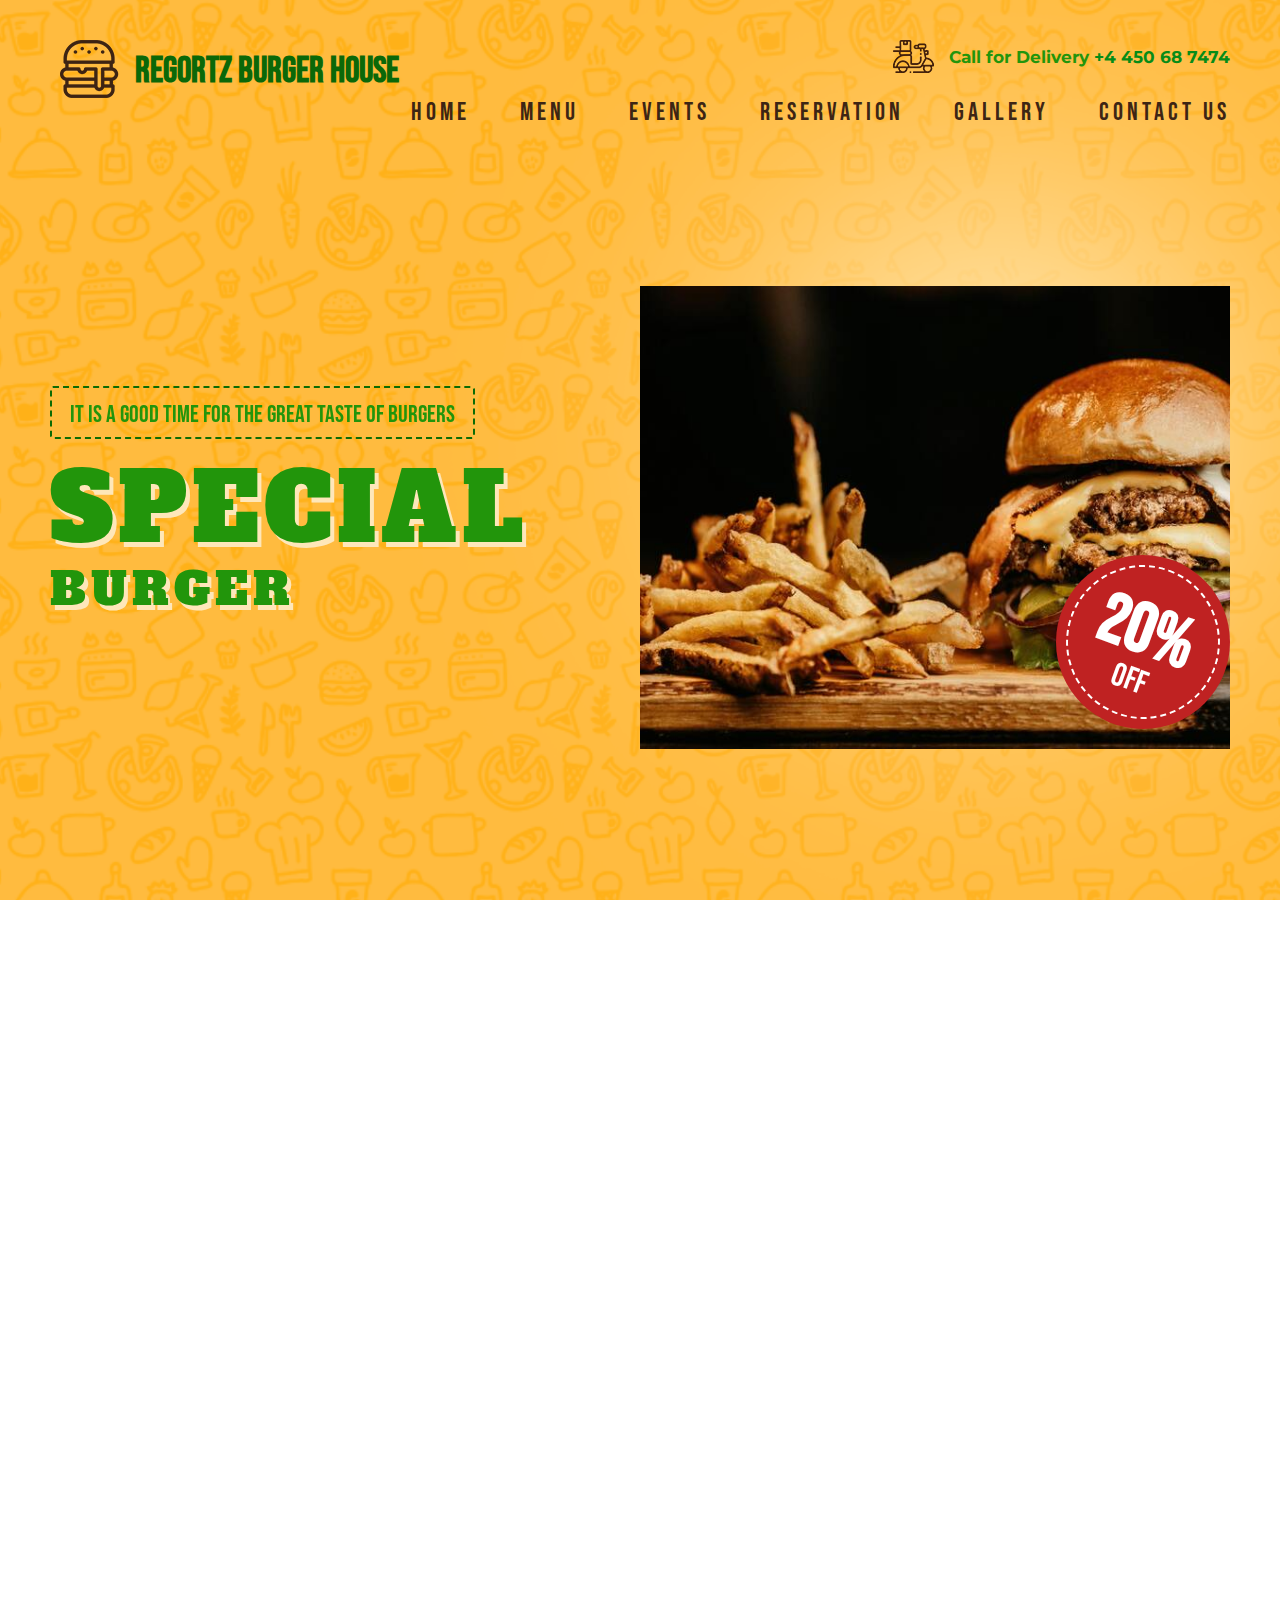
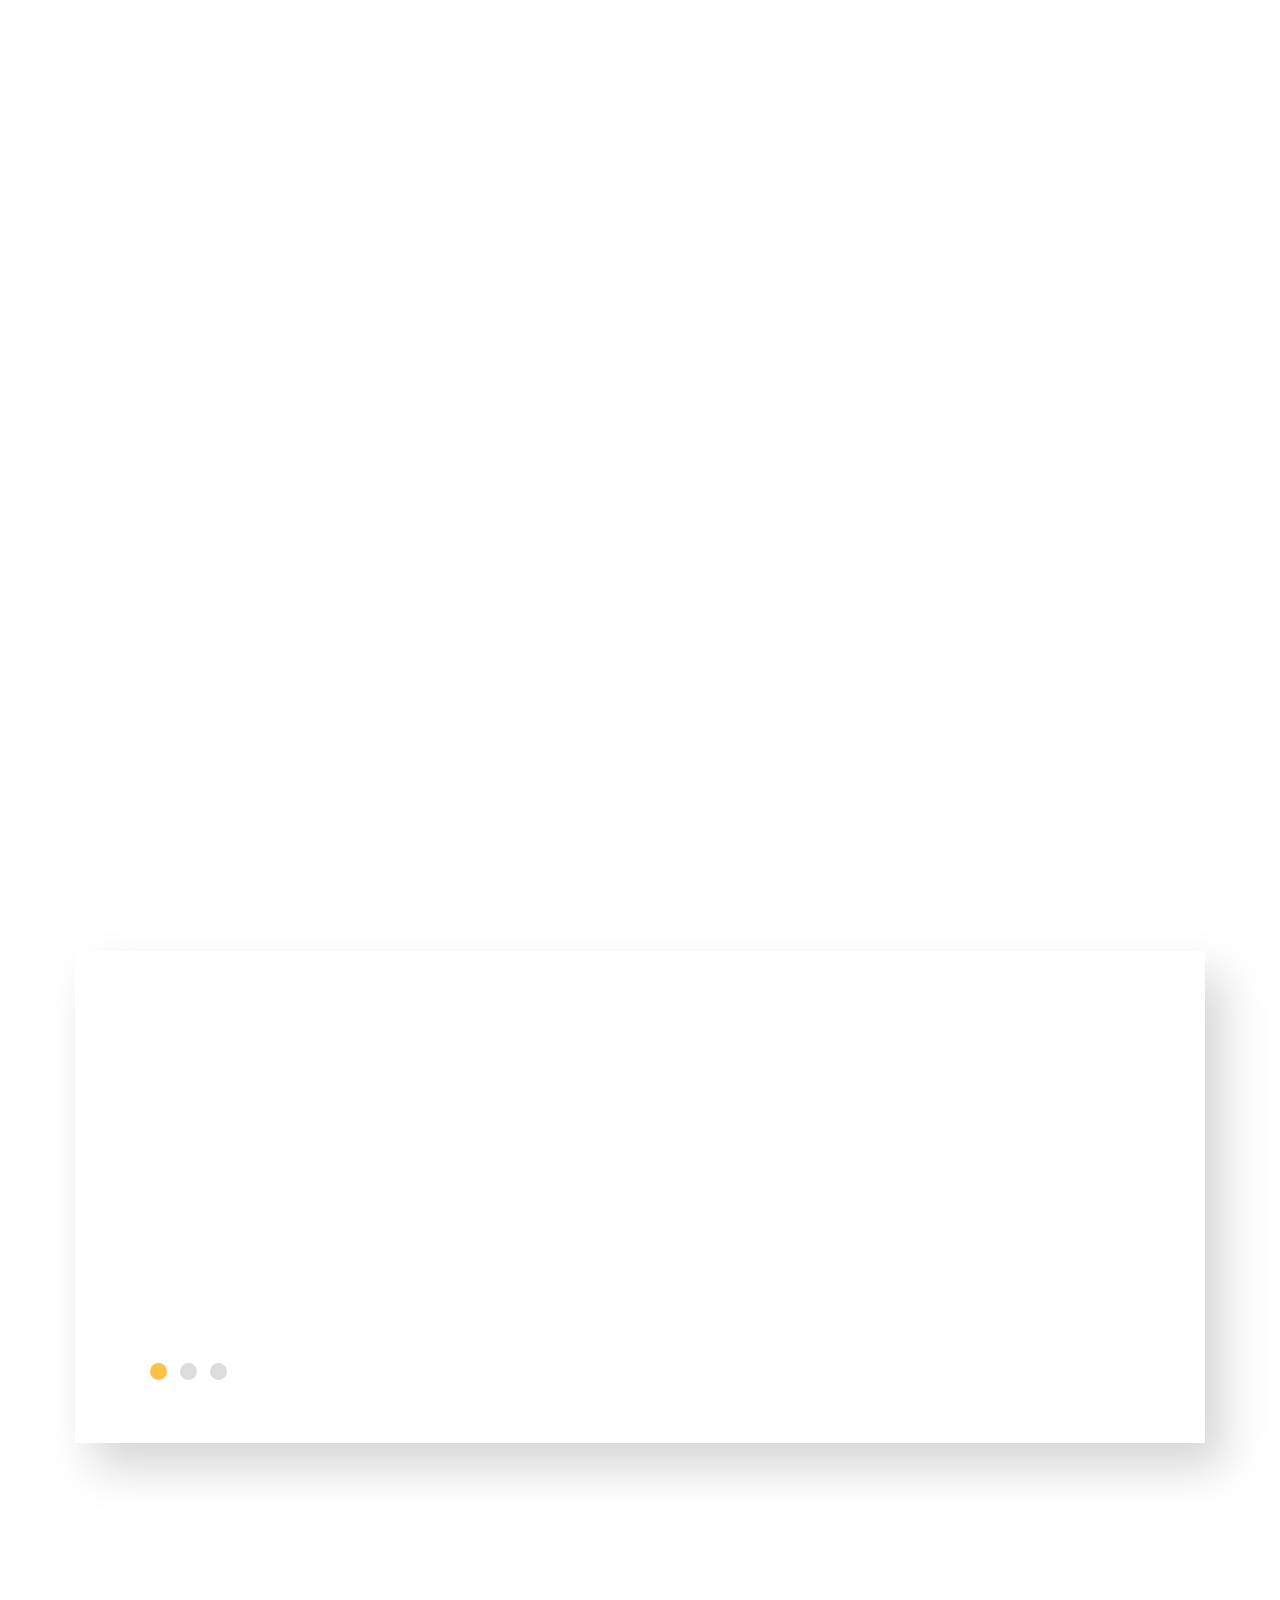
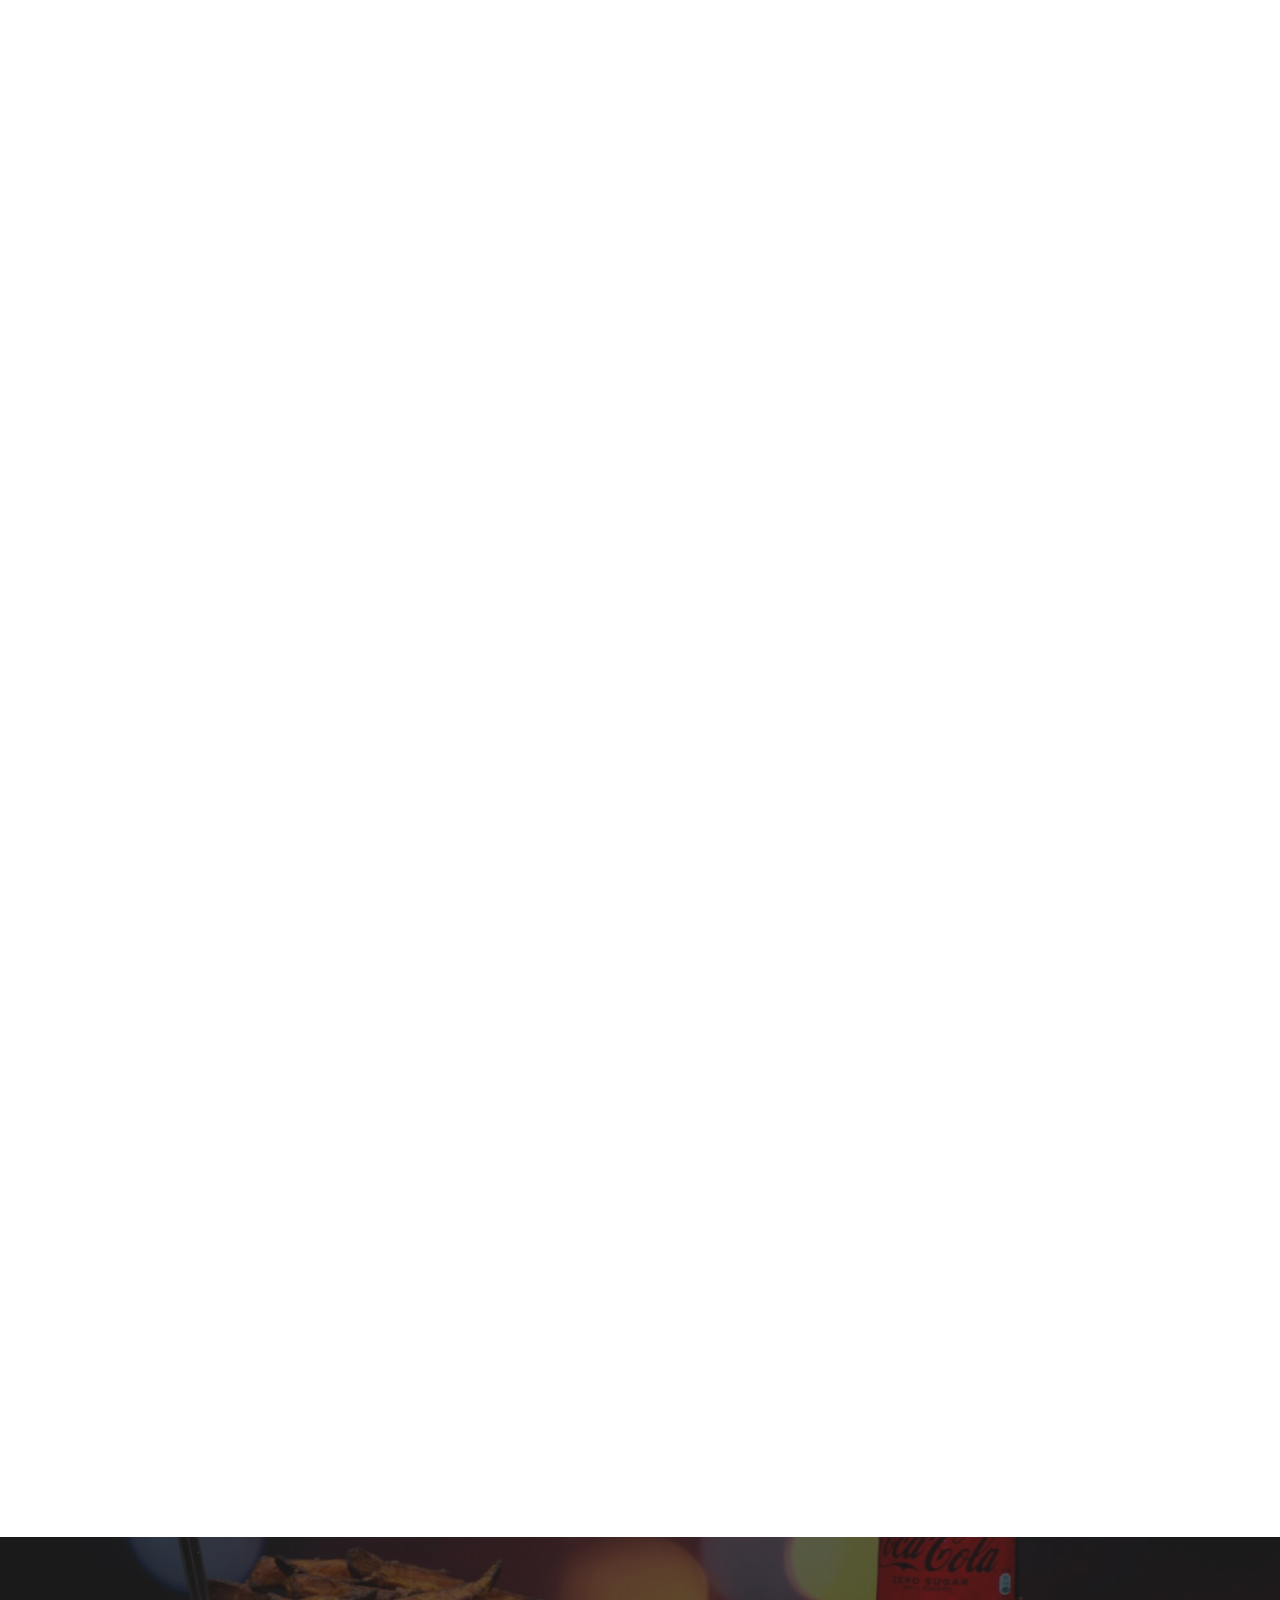
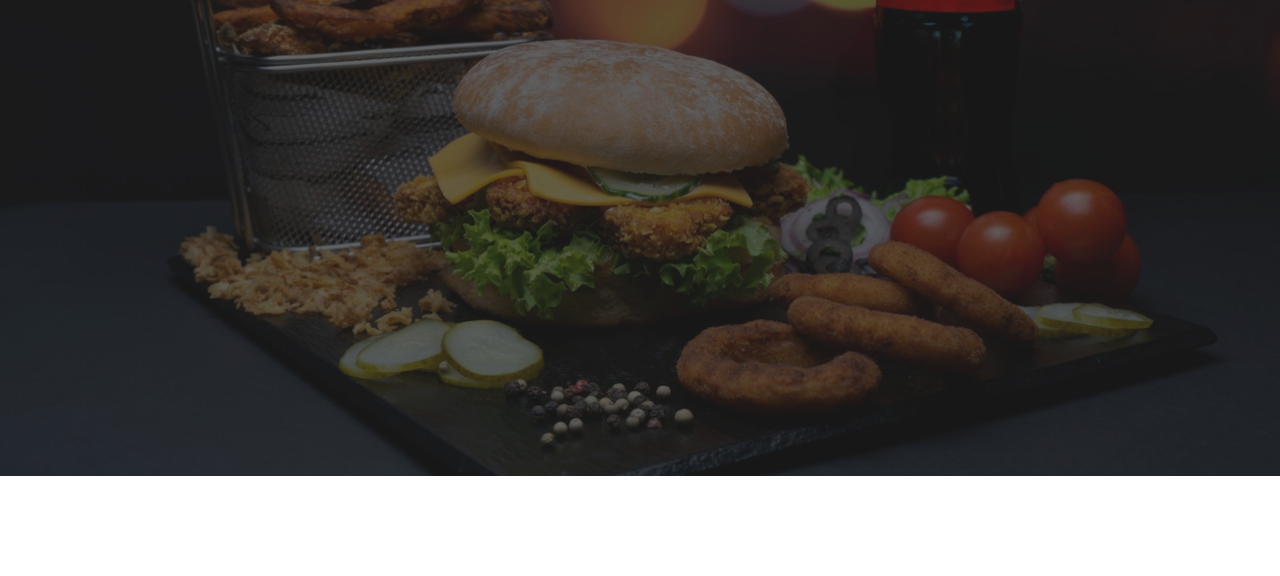
<file: index.html>
<!DOCTYPE html>
<html lang="zxx">

<head>

    <!-- Meta tags -->
    <meta http-equiv="X-UA-Compatible" content="IE=edge">
    <meta name="viewport" content="width=device-width, initial-scale=1.0">
    <meta http-equiv="Content-Type" content="text/html; charset=utf-8">
    <meta name="description" content="">
    <meta name="author" content="">

    <!-- Title -->
    <title>Regortz Burger House - Fast Food & Restaurant Landing page</title>

    <!-- Favicon -->
    <link rel="shortcut icon" href="src/assets/img/favicon.ico">

    <!-- Stylesheets -->
    <link type="text/css" rel="stylesheet" href="src/assets/css/plugins/bootstrap.min.css">
    <link type="text/css" rel="stylesheet" href="src/assets/css/plugins/slick.css">
    <link type="text/css" rel="stylesheet" href="src/assets/css/plugins/slick-theme.css">
    <link type="text/css" rel="stylesheet" href="src/assets/css/plugins/aos.css">
    <link type="text/css" rel="stylesheet" href="src/assets/css/plugins/bootstrap-datepicker.css">
    <link type="text/css" rel="stylesheet" href="src/assets/css/plugins/bootstrap-datetimepicker.css">
    <link type="text/css" rel="stylesheet" href="src/assets/css/plugins/touch-sideswipe.css">
    <link type="text/css" rel="stylesheet" href="src/assets/css/plugins/jquery.fancybox.min.css">
    <link type="text/css" rel="stylesheet" href="src/assets/css/style.css">

    <!-- Icon Fonts -->
    <link type="text/css" rel="stylesheet" href="src/assets/fonts/fontawesome/css/all.min.css">


</head>

<body data-spy="scroll" data-target=".navbar" data-offset="50">

<!-- Loading Overlay Start -->
<div class="loading-overlay">
    <div class="spinner">
        <span></span>
        <span></span>
        <span></span>
        <span></span>
        <span></span>
    </div>
</div>
<!-- Loading Overlay End -->


<!-- Header Start -->
<header id="header">
    <nav class="navbar affix-top">
        <div id="navbar_content">
            <div class="navbar-header">
                <a class="navbar-brand custom-primary" href="#">
                    <img src="src/assets/img/logo.png" alt="logo"> Regortz Burger House
                </a>
                <a href="#cd-nav" class="cd-nav-trigger burger-menu-icon">
                    <span><i class="fa fa-bars" aria-hidden="true"></i></span>
                </a>
            </div>
            <div class="collapse navbar-collapse" id="navbar">
                <div class="navbar-right">
                    <div class="call-delivery">
                        <img src="src/assets/img/delivery-icon.png" alt="" class="call-delivery-icon">
                        <span class="call-delivery-number custom-primary">Call for Delivery
                                <a href="#" target="_blank">+4 450 68 7474</a>
                            </span>
                    </div>
                    <ul class="nav navbar-nav">
                        <li><a class="page-scroll" href="#header">Home</a></li>
                        <li><a class="page-scroll" href="#menu">Menu</a></li>
                        <li><a class="page-scroll" href="#events">Events</a></li>
                        <li><a class="page-scroll" href="#reservation">Reservation</a></li>
                        <li><a class="page-scroll" href="#gallery">Gallery</a></li>
                        <li><a class="page-scroll" href="#contact">Contact Us</a></li>
                    </ul>
                </div>
            </div>
        </div>
    </nav>
</header>
<!-- Header End -->

<!-- Banner Start -->
<div id="banner" class="banner">
    <div class="banner-slider">
        <div class="banner-slider__item">
            <div class="banner-slider__text custom-primary">
                <h3 class="banner-subtitle" data-aos="fade-up">It is a good time for the great taste of burgers</h3>
                <h1 class="banner-title" data-aos="fade-up" data-aos-duration="1800">Special <span>Burger</span></h1>
            </div>
            <div class="banner-slider__media">
                <img src="src/assets/img/banner/625x490.jpg" alt="" class="banner-image" data-aos="zoom-in">
                <div class="banner-badge" data-aos="fade-right">
                    <div class="banner-price">20% <span>Off</span></div>
                </div>
            </div>
        </div>
        <div class="banner-slider__item">
            <div class="banner-slider__text custom-primary">
                <h3 class="banner-subtitle" data-aos="fade-up">It is a good time for the great taste of burgers</h3>
                <h1 class="banner-title" data-aos="fade-up" data-aos-duration="1800">Speciall <span>Burger</span></h1>
            </div>
            <div class="banner-slider__media">
                <img src="src/assets/img/banner/625x490.jpg" alt="" class="banner-image" data-aos="zoom-in">
                <div class="banner-badge" data-aos="fade-right">
                    <div class="banner-price">20% <span>Off</span></div>
                </div>
            </div>
        </div>
        <div class="banner-slider__item">
            <div class="banner-slider__text custom-primary">
                <h3 class="banner-subtitle" data-aos="fade-up">It is a good time for the great taste of burgers</h3>
                <h1 class="banner-title" data-aos="fade-up" data-aos-duration="1800">Specialll <span>Burger</span></h1>
            </div>
            <div class="banner-slider__media">
                <img src="src/assets/img/banner/625x490.jpg" alt="" class="banner-image" data-aos="zoom-in">
                <div class="banner-badge" data-aos="fade-right">
                    <div class="banner-price">20% <span>Off</span></div>
                </div>
            </div>
        </div>
    </div>
</div>
<!-- Banner End -->

<!-- Banner Grid Start -->
<div class="banner-grid">
    <div class="banner-grid-row">
        <div class="banner-grid-column" data-aos="fade-up">
            <a href="" title="" class="banner-grid-big">
                <div class="banner-grid-text">
                    <h4 class="banner-grid-subject">Try it today</h4>
                    <h3 class="banner-grid-title">Most popular banner</h3>
                </div>
                <img src="src/assets/img/banner-grid/555x390.jpg" alt="" class="banner-grid-image">
            </a>
        </div>
        <div class="banner-grid-column">
            <a href="" title="" class="banner-grid-small" data-aos="fade-up">
                <div class="banner-grid-text">
                    <h4 class="banner-grid-subject">Try it today</h4>
                    <h3 class="banner-grid-title">More fun more taste</h3>
                </div>
                <img src="src/assets/img/banner-grid/555x180.jpg" alt="" class="banner-grid-image">
            </a>
            <a href="" title="" class="banner-grid-small" data-aos="fade-up">
                <div class="banner-grid-text">
                    <h4 class="banner-grid-subject">Try it today</h4>
                    <h3 class="banner-grid-title">Fresh & Chili</h3>
                </div>
                <img src="src/assets/img/banner-grid/555x180.jpg" alt="" class="banner-grid-image">
            </a>
        </div>
    </div>
</div>
<!-- Banner Grid End -->

<!-- Menu Slider Start -->
<section class="section" id="menu">
    <div class="section-header text-center">
        <h5 class="section-label label" data-aos="fade-up">Always Tasty Burger</h5>
        <h2 class="section-title" data-aos="fade-up">Choose & Enjoy</h2>
        <p class="section-subtitle text-center" data-aos="fade-up">
            Lorem ipsum dolor sit amet, consectetur adipiscing elit, sed do eiusmod tempor incididunt ut labore et dolore magna aliqua. <br>
            Quis ipsum suspendisse ultrices gravida. Risus commodo viverra maecenas accumsan lacus vel facilisis.
        </p>
    </div>

    <div id="menu-slider" class="menu-slider" data-aos="fade-up">
        <div class="menu-slider-item">
            <div class="menu-slider-item-image">
                <img src="src/assets/img/menu-slider/410x270.jpg" alt="" class="menu-slider-item-burger">
            </div>
            <div class="menu-slider-item-desc">
                <h4 class="menu-slider-item-title">Hamburger1</h4>
                <p class="menu-slider-item-subtitle">Lorem ipsum dolor sit amet, consectetur adipiscing elit, sed do</p>
                <a href="single-product" class="button">Order Now</a>
            </div>
        </div>
        <div class="menu-slider-item">
            <div class="menu-slider-item-image">
                <img src="src/assets/img/menu-slider/410x270.jpg" alt="" class="menu-slider-item-burger">
            </div>
            <div class="menu-slider-item-desc">
                <h4 class="menu-slider-item-title">Hamburger2</h4>
                <p class="menu-slider-item-subtitle">Lorem ipsum dolor sit amet, consectetur adipiscing elit, sed do</p>
                <a href="single-product" class="button">Order Now</a>
            </div>
        </div>
        <div class="menu-slider-item">
            <div class="menu-slider-item-image">
                <img src="src/assets/img/menu-slider/410x270.jpg" alt="" class="menu-slider-item-burger">
            </div>
            <div class="menu-slider-item-desc">
                <h4 class="menu-slider-item-title">Hamburger3</h4>
                <p class="menu-slider-item-subtitle">Lorem ipsum dolor sit amet, consectetur adipiscing elit, sed do</p>
                <a href="single-product" class="button">Order Now</a>
            </div>
        </div>
        <div class="menu-slider-item">
            <div class="menu-slider-item-image">
                <img src="src/assets/img/menu-slider/410x270.jpg" alt="" class="menu-slider-item-burger">
            </div>
            <div class="menu-slider-item-desc">
                <h4 class="menu-slider-item-title">Hamburger4</h4>
                <p class="menu-slider-item-subtitle">Lorem ipsum dolor sit amet, consectetur adipiscing elit, sed do</p>
                <a href="single-product" class="button">Order Now</a>
            </div>
        </div>
        <div class="menu-slider-item">
            <div class="menu-slider-item-image">
                <img src="src/assets/img/menu-slider/410x270.jpg" alt="" class="menu-slider-item-burger">
            </div>
            <div class="menu-slider-item-desc">
                <h4 class="menu-slider-item-title">Hamburger5</h4>
                <p class="menu-slider-item-subtitle">Lorem ipsum dolor sit amet, consectetur adipiscing elit, sed do</p>
                <a href="single-product" class="button">Order Now</a>
            </div>
        </div>
        <div class="menu-slider-item">
            <div class="menu-slider-item-image">
                <img src="src/assets/img/menu-slider/410x270.jpg" alt="" class="menu-slider-item-burger">
            </div>
            <div class="menu-slider-item-desc">
                <h4 class="menu-slider-item-title">Hamburger6</h4>
                <p class="menu-slider-item-subtitle">Lorem ipsum dolor sit amet, consectetur adipiscing elit, sed do</p>
                <a href="single-product" class="button">Order Now</a>
            </div>
        </div>
    </div>
</section>
<!-- Menu Slider End -->

<!-- Events Start -->
<section class="section" id="events">
    <div class="events">
        <div class="events-wrapper">
            <div class="events-item">
                <div class="section-header">
                    <h5 class="section-label" data-aos="fade-up">Always Tasty Burger</h5>
                    <h2 class="section-title" data-aos="fade-up">Choose & Enjoy</h2>
                    <p class="section-subtitle" data-aos="fade-up">
                        Lorem ipsum dolor sit amet, consectetur adipiscing elit, sed do eiusmod tempor incididunt ut labore et dolore magna aliqua.
                        Quis ipsum suspendisse ultrices gravida. Risus commodo viverra maecenas accumsan lacus vel facilisis.
                    </p>
                </div>
                <img src="src/assets/img/events/575x445.jpg" alt="" class="events-item-image" data-aos="zoom-in">
            </div>
            <div class="events-item">
                <div class="section-header">
                    <h5 class="section-label" data-aos="fade-up">Always Tasty</h5>
                    <h2 class="section-title" data-aos="fade-up">Choose & Enjoy</h2>
                    <p class="section-subtitle" data-aos="fade-up">
                        Lorem ipsum dolor sit amet, consectetur adipiscing elit, sed do eiusmod tempor incididunt ut labore et dolore magna aliqua.
                        Quis ipsum suspendisse ultrices gravida. Risus commodo viverra maecenas accumsan lacus vel facilisis.
                    </p>
                </div>
                <img src="src/assets/img/events/575x445.jpg" alt="" class="events-item-image" data-aos="zoom-in">
            </div>
            <div class="events-item">
                <div class="section-header">
                    <h5 class="section-label" data-aos="fade-up">Always</h5>
                    <h2 class="section-title" data-aos="fade-up">Choose & Enjoy</h2>
                    <p class="section-subtitle" data-aos="fade-up">
                        Lorem ipsum dolor sit amet, consectetur adipiscing elit, sed do eiusmod tempor incididunt ut labore et dolore magna aliqua.
                        Quis ipsum suspendisse ultrices gravida. Risus commodo viverra maecenas accumsan lacus vel facilisis.
                    </p>
                </div>
                <img src="src/assets/img/events/575x445.jpg" alt="" class="events-item-image" data-aos="zoom-in">
            </div>
        </div>
    </div>
</section>
<!-- Events End -->

<!-- Gallery Start -->
<div class="container section" id="gallery" data-aos="fade-up">
    <div class="title-block" data-aos="fade-up">
        <h1 class="section-title text-center">Gallery</h1>
    </div>
    <div id="photo_gallery" class="list1" data-aos="fade-up">
        <div class="row">
            <div class="col-md-4 col-lg-3 item">
                <a href="src/assets/img/gallery/placeholder-1280x853.png" class="block fancybox" data-fancybox-group="fancybox">
                    <div class="content">
                        <img src="src/assets/img/gallery/placeholder-285x277.png" alt="sample">
                        <div class="zoom">
                            <span class="zoom_icon"><i class="fa fa-search-plus"></i></span>
                        </div>
                    </div>
                </a>
            </div>
            <div class="col-md-4 col-lg-3 item">
                <a href="src/assets/img/gallery/placeholder-1280x853.png" class="block fancybox" data-fancybox-group="fancybox">
                    <div class="content">
                        <img src="src/assets/img/gallery/2-placeholder-285x277.jpg" alt="sample">
                        <div class="zoom">
                            <span class="zoom_icon"><i class="fa fa-search-plus"></i></span>
                        </div>
                    </div>
                </a>
            </div>
            <div class="col-md-4 col-lg-3 item">
                <a href="src/assets/img/gallery/placeholder-1280x853.png" class="block fancybox" data-fancybox-group="fancybox">
                    <div class="content">
                        <img src="src/assets/img/gallery/3-placeholder-285x277.jpg" alt="sample">
                        <div class="zoom">
                            <span class="zoom_icon"><i class="fa fa-search-plus"></i></span>
                        </div>
                    </div>
                </a>
            </div>
            <div class="col-md-4 col-lg-3 item">
                <a href="src/assets/img/gallery/placeholder-1280x853.png" class="block fancybox" data-fancybox-group="fancybox">
                    <div class="content">
                        <img src="src/assets/img/gallery/4-placeholder-285x277.jpg" alt="sample">
                        <div class="zoom">
                            <span class="zoom_icon"><i class="fa fa-search-plus"></i></span>
                        </div>
                    </div>
                </a>
            </div>
            <div class="col-md-4 col-lg-3 item">
                <a href="src/assets/img/gallery/placeholder-1280x853.png" class="block fancybox" data-fancybox-group="fancybox">
                    <div class="content">
                        <img src="src/assets/img/gallery/5-placeholder-285x277.jpg" alt="sample">
                        <div class="zoom">
                            <span class="zoom_icon"><i class="fa fa-search-plus"></i></span>
                        </div>
                    </div>
                </a>
            </div>
            <div class="col-md-4 col-lg-3 item">
                <a href="src/assets/img/gallery/placeholder-1280x853.png" class="block fancybox" data-fancybox-group="fancybox">
                    <div class="content">
                        <img src="src/assets/img/gallery/6-placeholder-285x277.jpg" alt="sample">
                        <div class="zoom">
                            <span class="zoom_icon"><i class="fa fa-search-plus"></i></span>
                        </div>
                    </div>
                </a>
            </div>
            <div class="col-md-4 col-lg-3 item">
                <a href="src/assets/img/gallery/placeholder-1280x853.png" class="block fancybox" data-fancybox-group="fancybox">
                    <div class="content">
                        <img src="src/assets/img/gallery/7-placeholder-285x277.jpg" alt="sample">
                        <div class="zoom">
                            <span class="zoom_icon"><i class="fa fa-search-plus"></i></span>
                        </div>
                    </div>
                </a>
            </div>
            <div class="col-md-4 col-lg-3 item">
                <a href="src/assets/img/gallery/placeholder-1280x853.png" class="block fancybox" data-fancybox-group="fancybox">
                    <div class="content">
                        <img src="src/assets/img/gallery/8-placeholder-285x277.jpg" alt="sample">
                        <div class="zoom">
                            <span class="zoom_icon"><i class="fa fa-search-plus"></i></span>
                        </div>
                    </div>
                </a>
            </div>
        </div>
    </div>
</div>
<!-- Gallery End -->

<!-- Reservation Start -->
<section class="section" id="reservation">
    <div class="reservation">
        <div class="reservation-left">
            <img src="src/assets/img/reservation/burger.png" alt="" data-aos="fade-up">
            <img src="src/assets/img/reservation/bottle.png" alt="" data-aos="fade-up">
        </div>
        <div class="reservation-center">
            <div class="section-header text-center">
                <h5 class="section-label" data-aos="fade-up">Reservation</h5>
                <h2 class="section-title" data-aos="fade-up">Book Your Table</h2>
            </div>
            <form class="reservation-form" method="post">
                <div class="row">
                    <div class="col-sm-6" data-aos="fade-up">
                        <div class="form-group form_pos">
                            <input type="text" name="name" required="" placeholder="Name" class="form-control">
                        </div>
                    </div>
                    <div class="col-sm-6" data-aos="fade-up">
                        <div class="form-group form_pos">
                            <input type="email" name="email" required="" placeholder="Email" class="form-control">
                        </div>
                    </div>
                    <div class="col-sm-6" data-aos="fade-up">
                        <div class="form-group form_pos">
                            <input type="text" name="date" required="" placeholder="Date" class="form-control" id="reserv_date">
                        </div>
                    </div>
                    <div class="col-sm-6" data-aos="fade-up">
                        <div class="form-group form_pos">
                            <input type="text" name="time" required="" placeholder="Time" class="form-control" id="reserv_time">
                        </div>
                    </div>
                    <div class="col-sm-6" data-aos="fade-up">
                        <div class="form-group form_pos">
                            <input type="number" name="people" required="" placeholder="People" class="form-control">
                        </div>
                    </div>
                    <div class="col-sm-6" data-aos="fade-up">
                        <button type="submit" class="button">Find a table</button>
                    </div>
                </div>
            </form>
        </div>
        <div class="reservation-right">
            <img src="src/assets/img/reservation/burger-food.png" alt="" data-aos="fade-up">
        </div>
    </div>
</section>
<!-- Reservation End -->

<!-- Footer Start -->
<footer id="contact">
    <div class="footer-top" data-aos="fade-up">
        <div class="footer-logo">
            <img src="src/assets/img/logo-footer.png" alt="">
            <span>Regortz Burger House</span>
        </div>
    </div>
    <div class="footer-middle">
        <p class="footer-desc" data-aos="fade-up">Lorem ipsum dolor sit amet, consectetur adipiscing elit, sed do eiusmod tempor incididunt ut labore et dolore magna aliqua. Quis ipsum suspendisse ultrices gravida. Risus commodo viver ra maecenas accumsan lacus vel facilisis. </p>
        <div class="footer-contact">
            <div class="footer-contact-item" data-aos="fade-up">
                <img src="src/assets/img/icons/location.svg" alt="" class="footer-contact-icon">
                <a class="footer-contact-text" data-fancybox="" data-src="#map-popup" onclick="$.fancybox.close()" href="javascript:;">Büyükdere Cad., 22A, Istanbul, Turkey</a>
            </div>
            <div class="footer-contact-item" data-aos="fade-up">
                <img src="src/assets/img/icons/email.svg" alt="" class="footer-contact-icon">
                <a href="mailto:info@companyname.com" class="footer-contact-text">info@companyname.com</a>
            </div>
        </div>
    </div>
    <div class="footer-bottom" data-aos="fade-up">
        <p class="footer-copyright">© Regortz Burger House 2023. All rights reserved.</p>
        <div class="footer-social">
            <a href="" class="instagram"><i class="fab fa-instagram"></i></a>
            <a href="" class="facebook"><i class="fab fa-facebook-f"></i></a>
            <a href="" class="twitter"><i class="fab fa-twitter"></i></a>
            <a href="" class="whatsapp"><i class="fab fa-whatsapp"></i></a>
        </div>
    </div>
</footer>
<!-- Footer End -->

<!-- Scroll Up Start -->
<div class="scroll-up">
    <div class="scroll-up__icon"><i class="fa fa-arrow-up"></i></div>
</div>
<!-- Scroll Up End -->

<!-- Yandex Map Start -->
<div class="popup popup--sign" id="map-popup" style="display: none;">
    <div class="popup-header">
        <h2 class="popup-title upper">Büyükdere Cad., 22A, Istanbul, Turkey</h2>
    </div>
    <div class="popup-main">
        <div id="map"></div>
    </div>
</div>
<!-- Yandex Map End -->

<!-- Mobile Menu Start -->
<nav class="cd-nav-container burger-menu" id="cd-nav">
    <div class="rmenu_header">
        <div class="rmenu_header-left">
            <a href="/" class="rmenu_logo" title="">
                <img src="src/assets/img/logo.png" alt="logo">
            </a>
        </div>
        <div class="rmenu_header-right">
            <div class="call-delivery custom-primary">
                <span class="call-delivery-label">Call for Delivery</span>
                <a href="#"
                   class="call-delivery-number" target="_blank">+4 450 68 7474</a>
            </div>
            <div class="cd-close-nav">
                <img src="src/assets/img/icons/close.svg" alt="close">
            </div>
        </div>
    </div>
    <ul class="rmenu_list">
        <li><a class="page-scroll" href="#header">Home</a></li>
        <li><a class="page-scroll" href="#menu">Menu</a></li>
        <li><a class="page-scroll" href="#events">Events</a></li>
        <li><a class="page-scroll" href="#reservation">Reservation</a></li>
        <li><a class="page-scroll" href="#gallery">Gallery</a></li>
        <li><a class="page-scroll" href="#contact">Contact Us</a></li>
    </ul>
</nav>

<div class="cd-overlay"></div><!-- /.cd-overlay -->
<!-- Mobile Menu End -->


<!-- JavaScripts -->
<script src="src/assets/js/plugins/jquery-2.1.1.min.js"></script>
<script src="src/assets/js/plugins/bootstrap.min.js"></script>
<script src="src/assets/js/plugins/slick.min.js"></script>
<script src="src/assets/js/plugins/jquery.mousewheel.min.js"></script>
<script src="src/assets/js/plugins/jquery.easing.min.js"></script>
<script src="src/assets/js/plugins/aos.js"></script>
<script src="src/assets/js/plugins/jquery.touchSwipe.min.js"></script>
<script src="src/assets/js/plugins/moment.js"></script>
<script src="src/assets/js/plugins/bootstrap-datepicker.js"></script>
<script src="src/assets/js/plugins/bootstrap-datetimepicker.js"></script>
<script src="src/assets/js/plugins/jquery.fancybox.min.js"></script>
<script src="https://api-maps.yandex.ru/2.1/?apikey=pdct.1.1.20181030T175834Z.133bc6bb41576943.2897484581a2a12fea17740a34279c270c29ac48&lang=en_US"></script>
<script src="src/assets/js/main.js"></script>

</body>

</html>
</file>
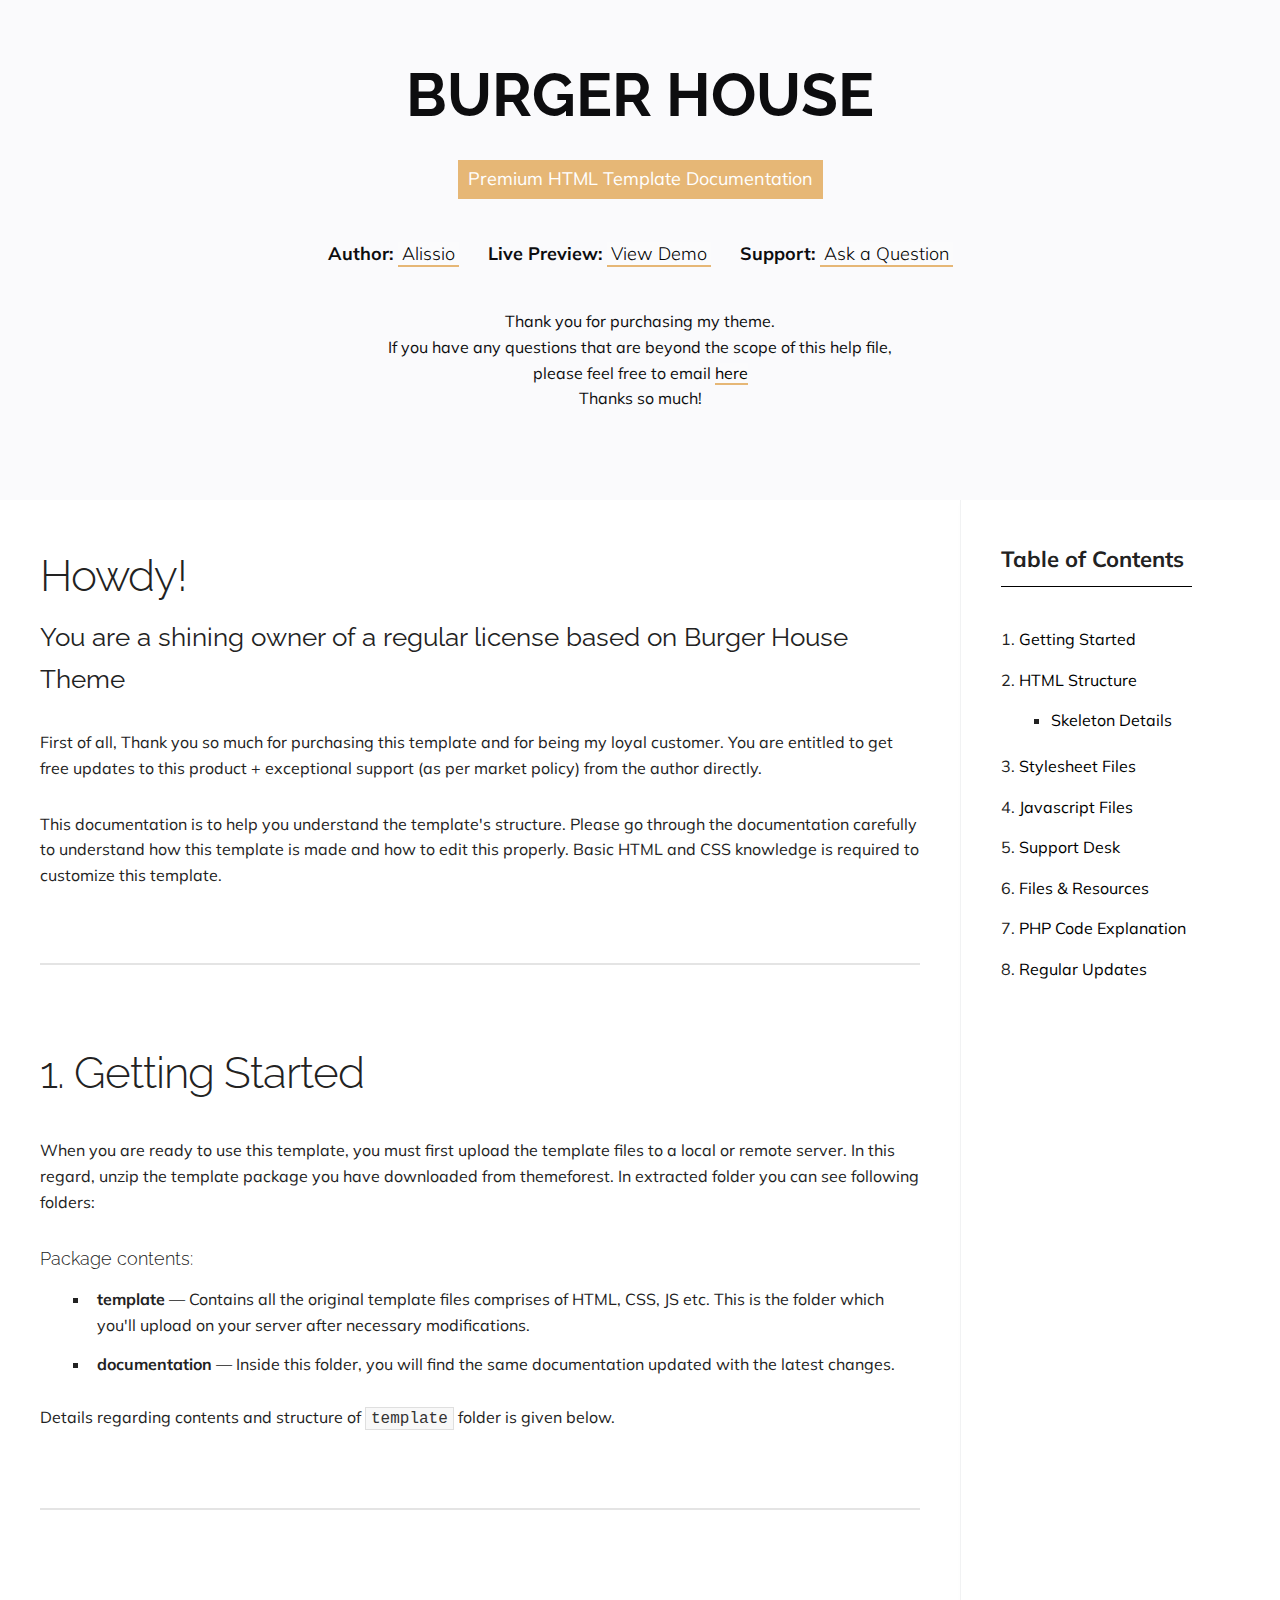
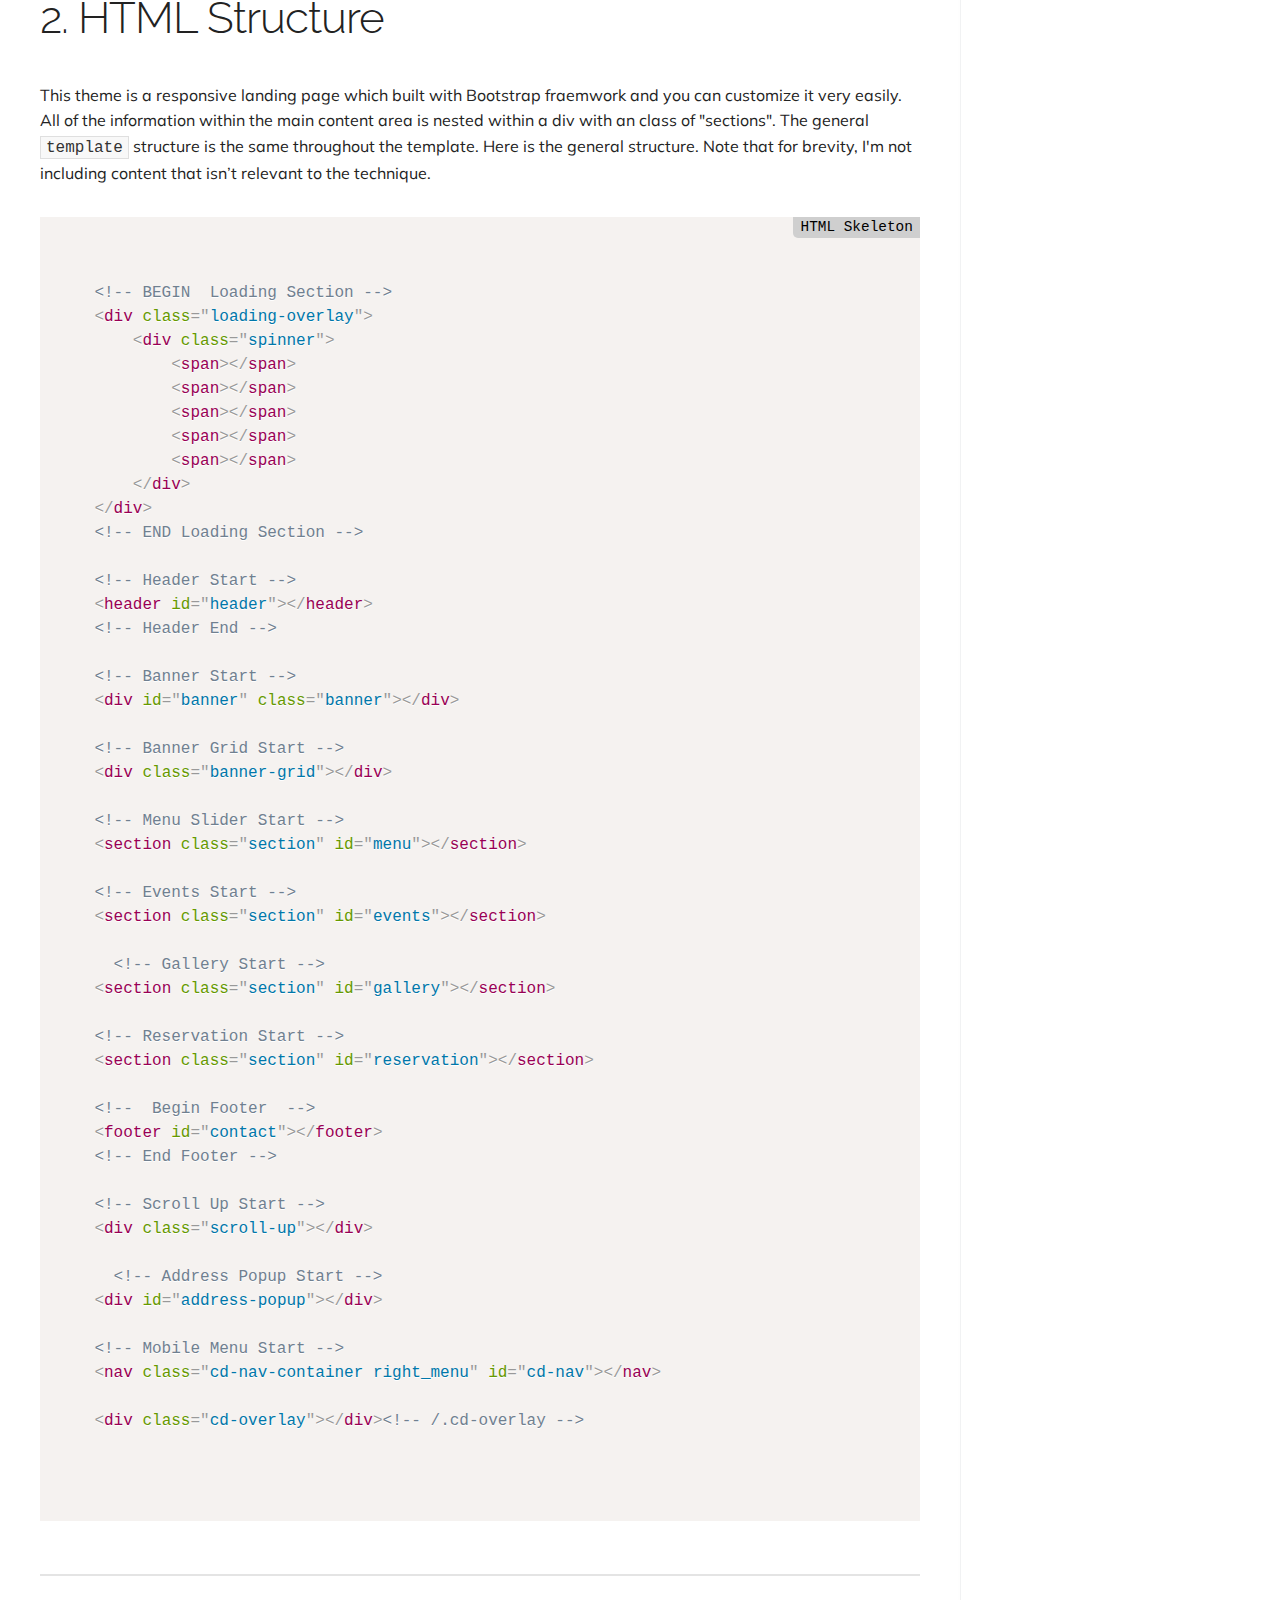
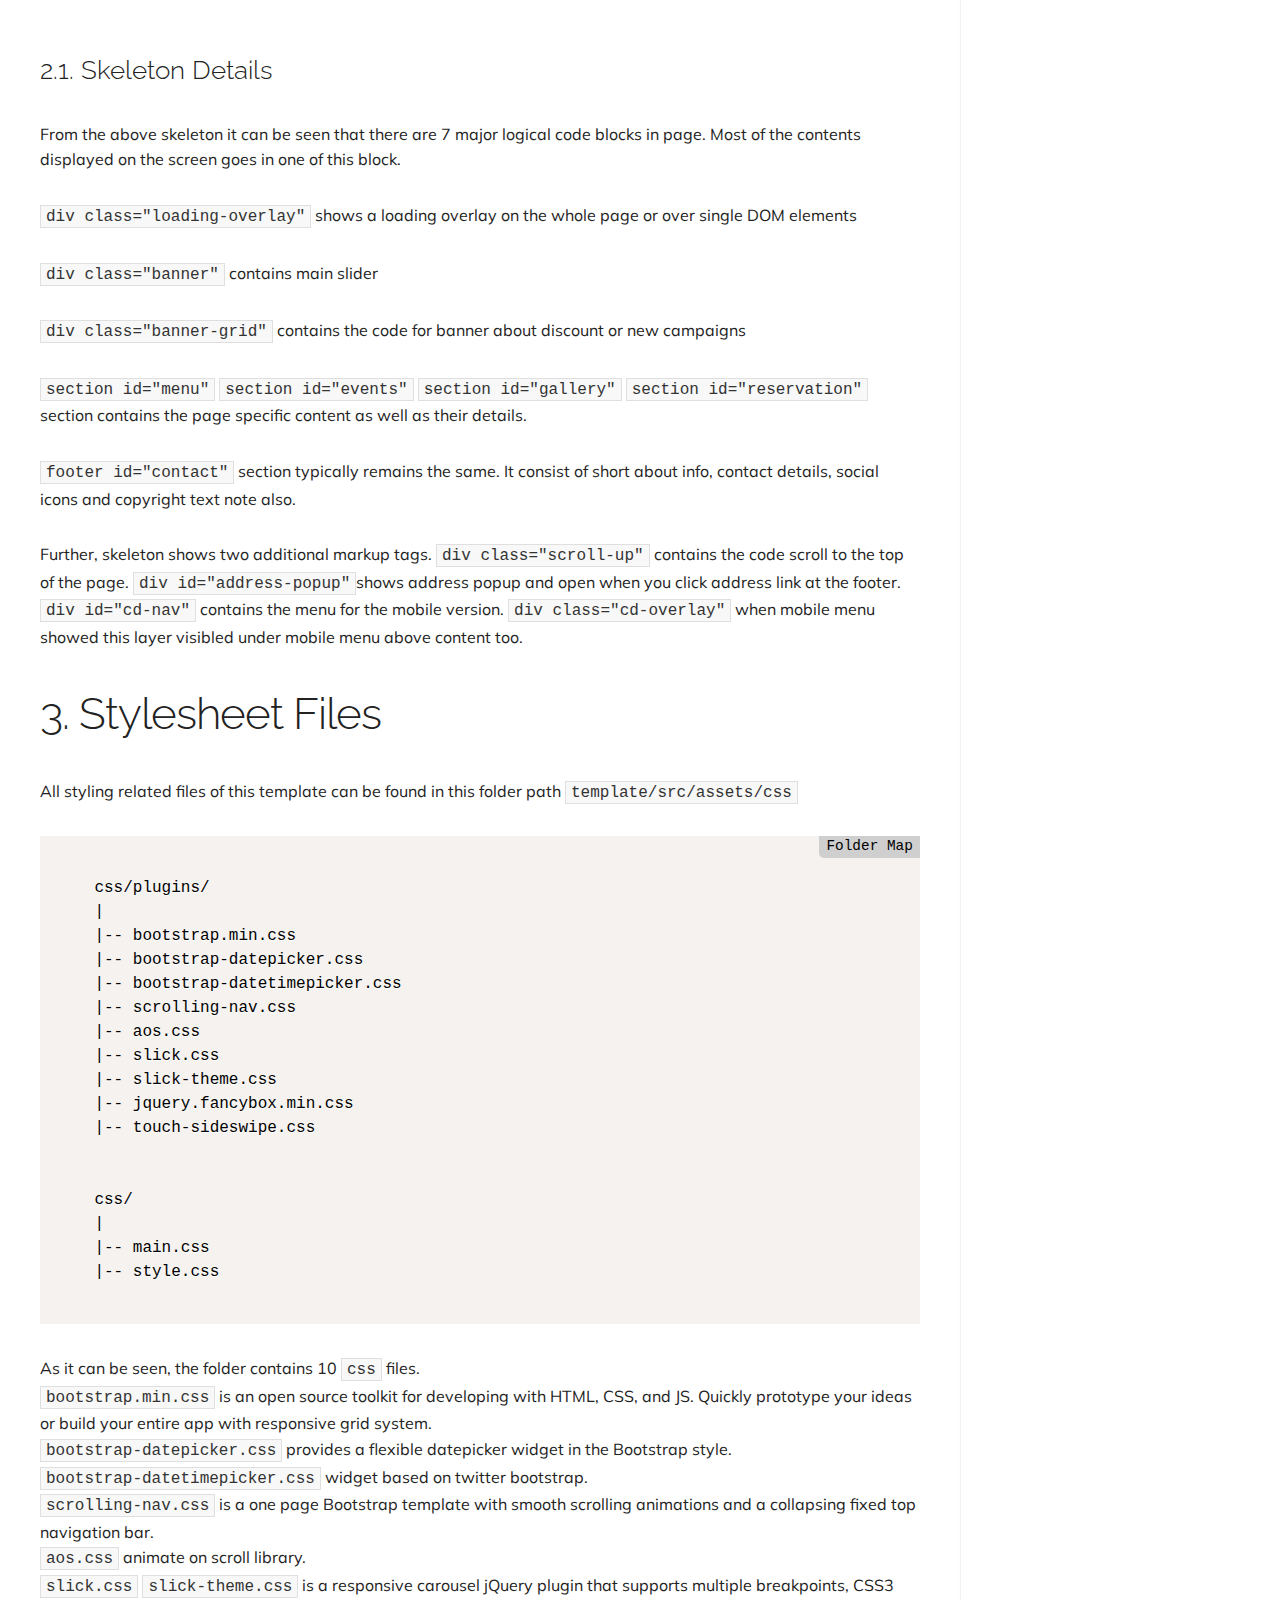
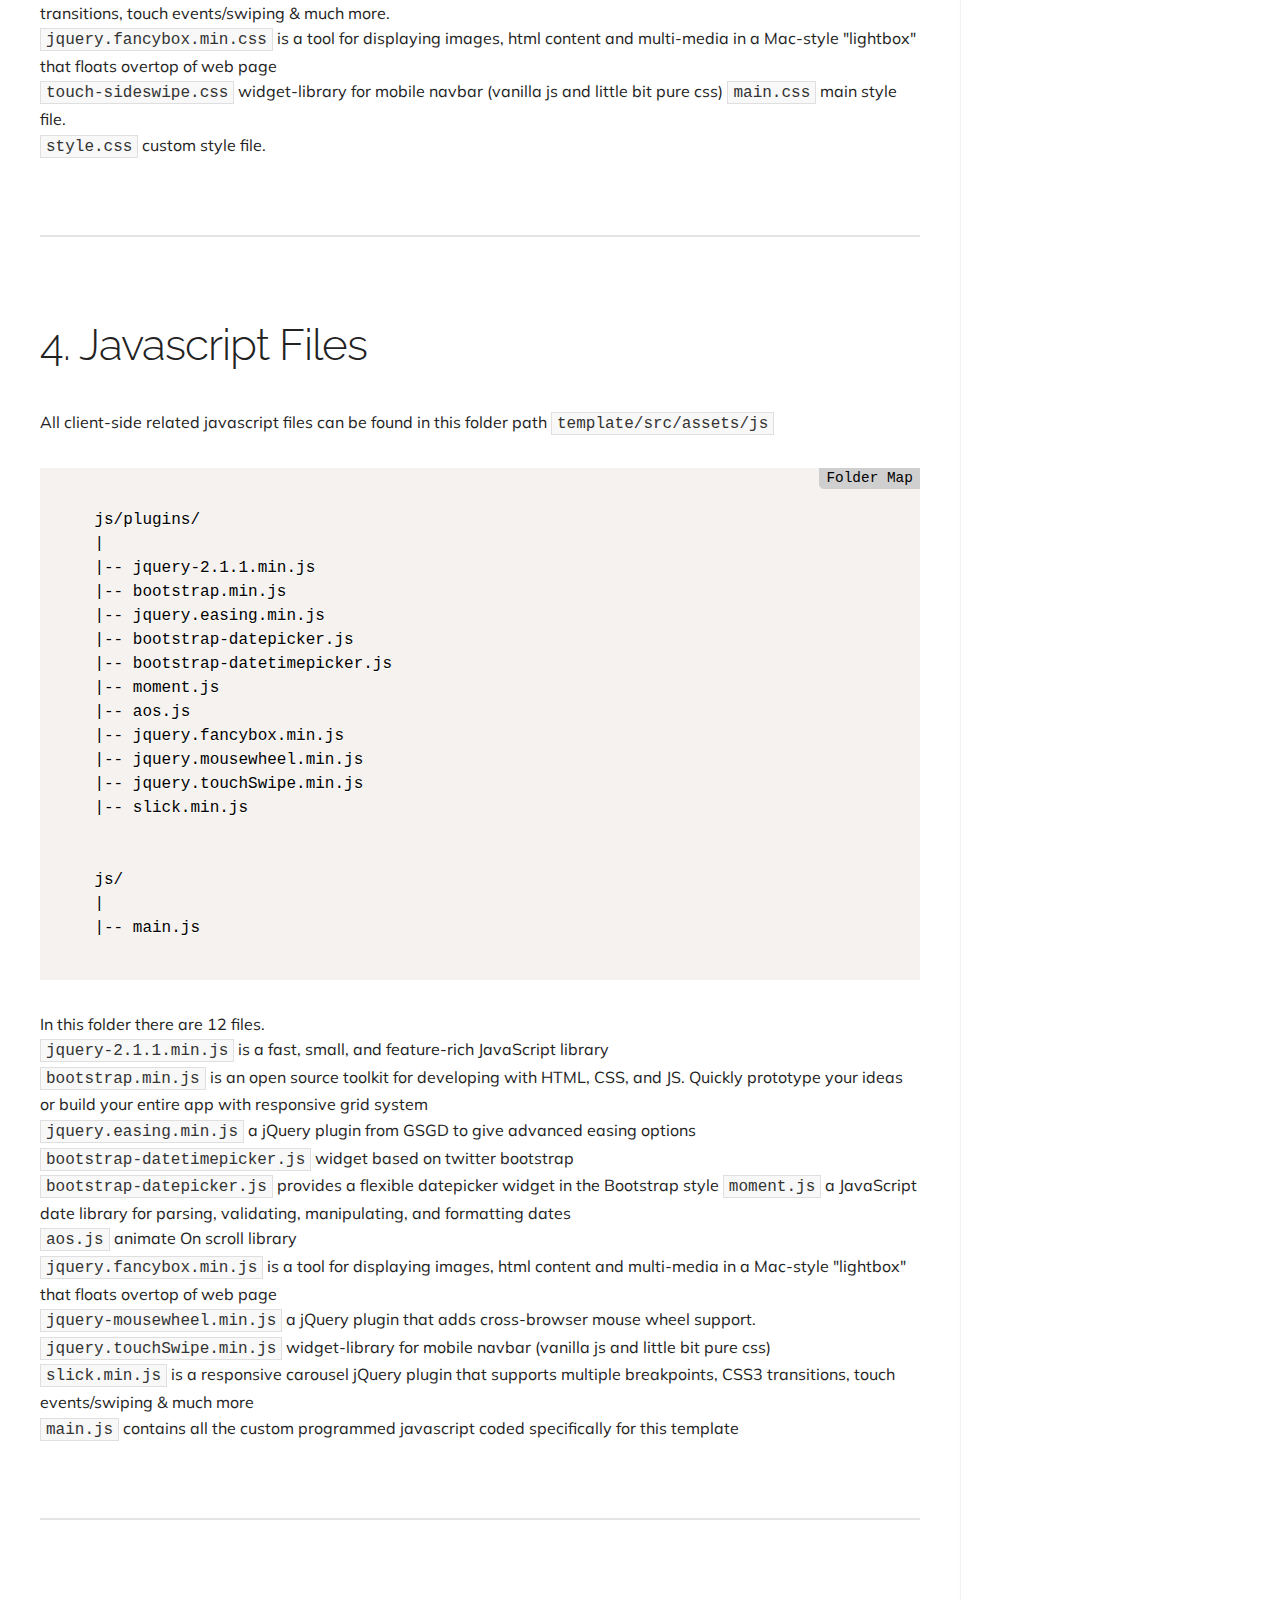
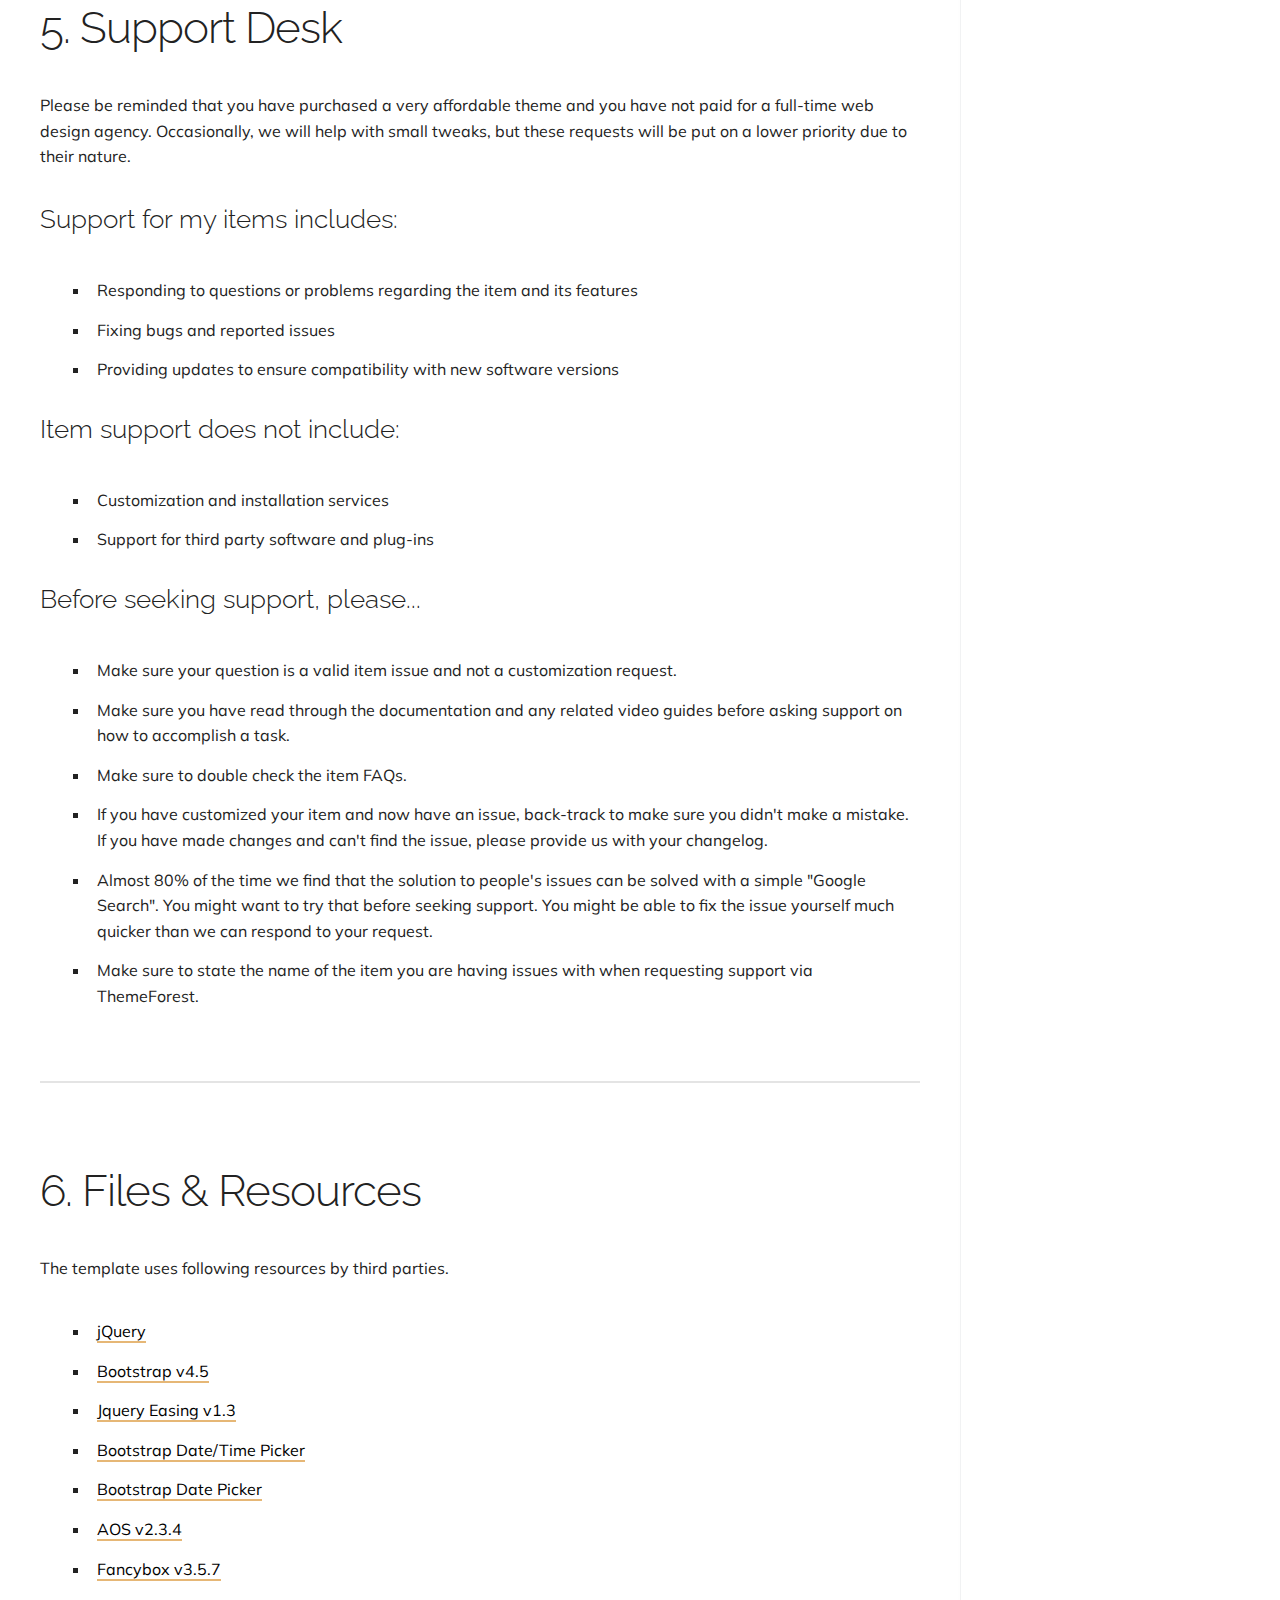
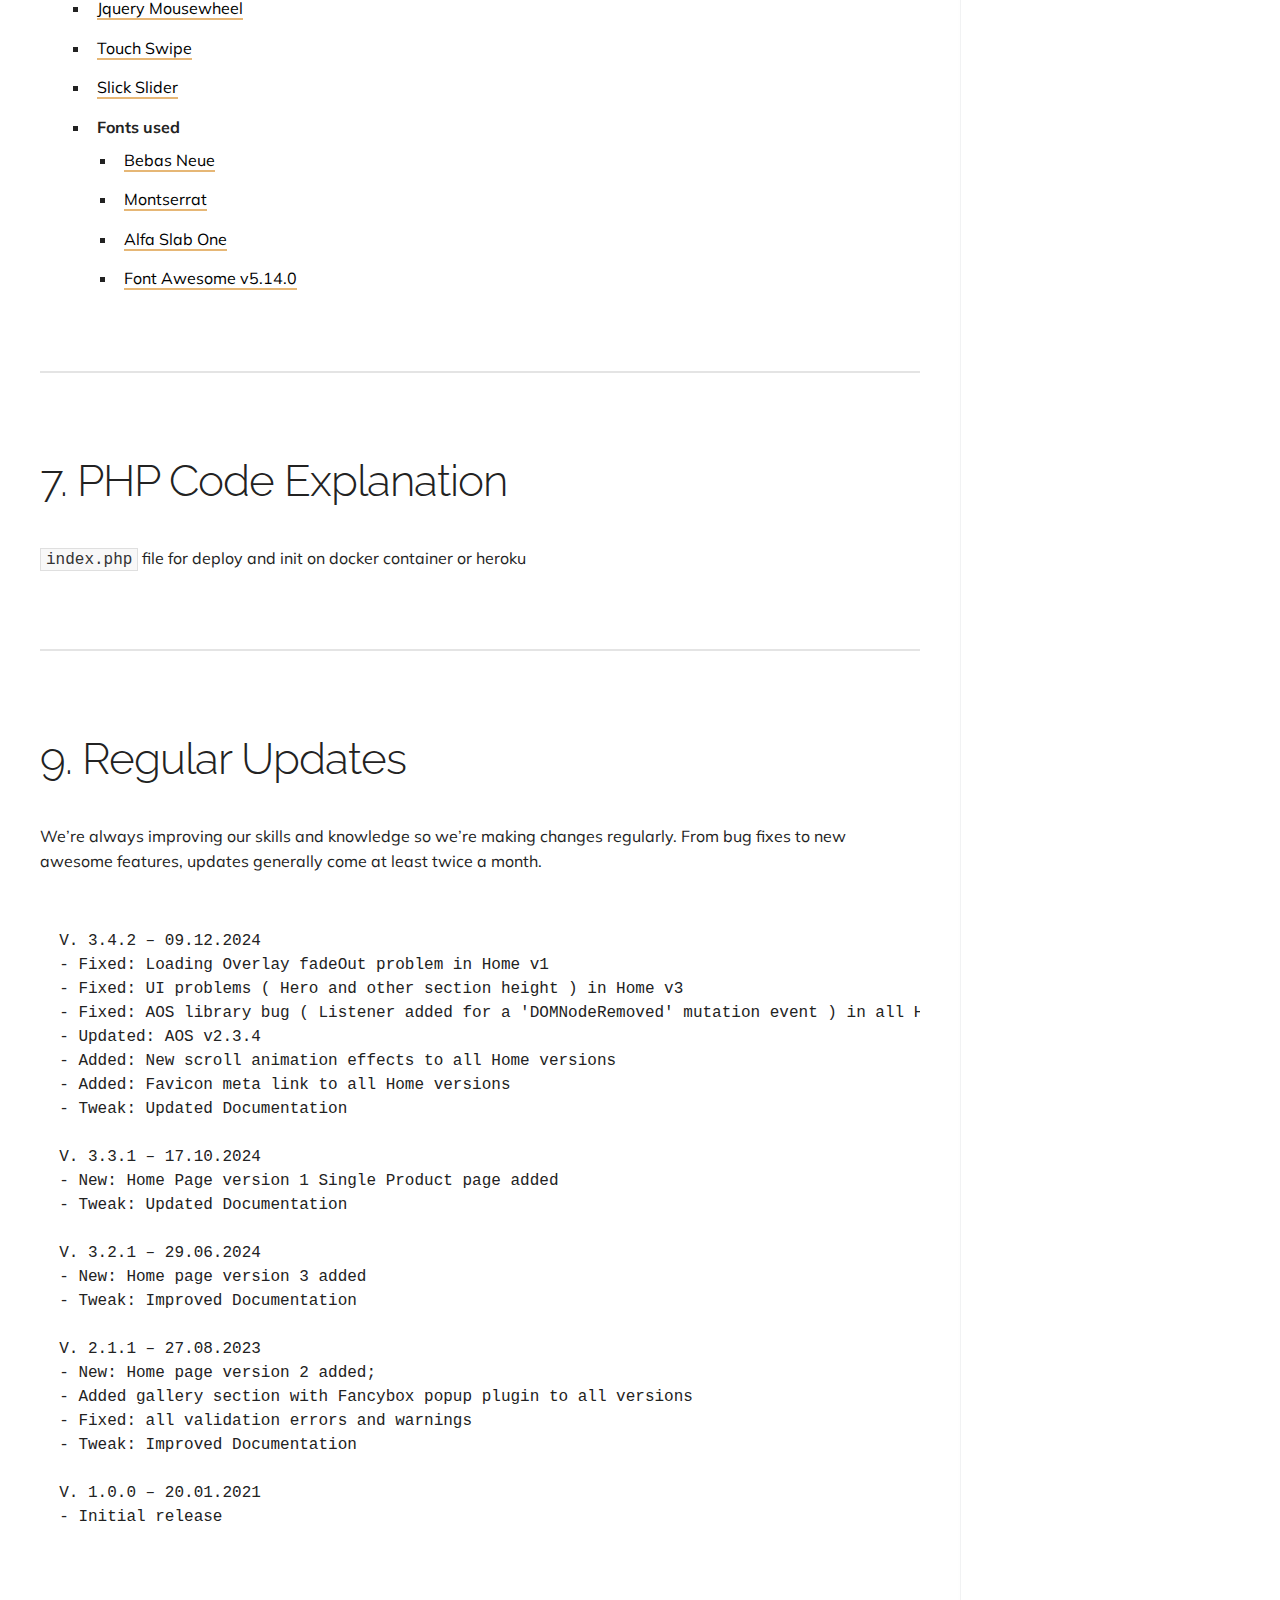
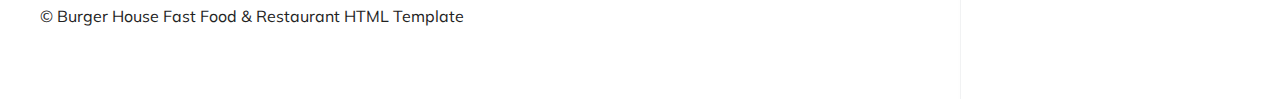
<file: docs/index.html>
<!doctype html>
<html class="no-js" lang="">
    <head>
        <meta charset="utf-8">
        <meta http-equiv="X-UA-Compatible" content="IE=edge,chrome=1">
        <title></title>
        <meta name="description" content="">
        <meta name="viewport" content="width=device-width, initial-scale=1">

        <!-- Title -->
        <title>Burger House - Responsive Restaurant & Cafe Bootstrap Template Documentation</title>

        <link rel="stylesheet" href="css/normalize.min.css">
        <link rel="stylesheet" href="css/foundation.css">
        <link rel="stylesheet" href="css/prism.css">
        <link rel="stylesheet" href="css/main.css">

        <link href="https://fonts.googleapis.com/css?family=Muli:300,400,600,700|Raleway:300i,400,600,700" rel="stylesheet">

        <!-- Place favicon.ico in the root directory -->
        <link rel="icon" type="image/x-icon" href="favicon.ico">

    </head>
    <body>

        <header id="site-header">
            
            <div class="row">

              <div class="large-10 large-centered columns">

                  <div class="name">
                      <h3>Burger House</h3>
                      <p>Premium HTML Template Documentation</p>
                  </div>

                  <ul class="meta">
                      <li><strong>Author:</strong> <a href="https://themeforest.net/user/alissio" target="_blank">Alissio</a></li>
                      <li><strong>Live Preview:</strong> <a href="https://hburger.netlify.app/home-v3/">View Demo</a></li>
                      <li><strong>Support:</strong> <a href="mailto:alissioteam@gmail.com">Ask a Question</a></li> 
                  </ul>

                  <p>Thank you for purchasing my theme. <br> If you have any questions that are beyond the scope of this help file, <br> please feel free to email <a href="mailto:alissioteam@gmail.com">here</a><br> Thanks so much!</p>

              </div>


            </div>

        </header>

        <section id="site-body">

            <div id="container" class="row">

                <div id="sidebar" class="large-3 large-push-9 columns" data-magellan-expedition="fixed">

                    <div class="sticky">

                      <h3>Table of Contents</h3>
                      <ol>
                          <li data-magellan-arrival="getting-started"><a href="#getting-started">Getting Started</a></li>
                          <li data-magellan-arrival="html-structure"><a href="#html-structure">HTML Structure</a></li>
                          <ul>
                            <li data-magellan-arrival="skeleton-details"><a href="#skeleton-details">Skeleton Details</a></li>
                          </ul>
                          <li data-magellan-arrival="stylesheet-files"><a href="#stylesheet-files">Stylesheet Files</a></li>
                          <li data-magellan-arrival="javascript-files"><a href="#javascript-files">Javascript Files</a></li>
                          <li data-magellan-arrival="support-desk"><a href="#support-desk">Support Desk</a></li>
                          <li data-magellan-arrival="files-resources"><a href="#files-resources">Files & Resources</a></li>
                          <li data-magellan-arrival="files-resources"><a href="#php-file">PHP Code Explanation</a></li>
                          <li data-magellan-arrival="files-resources"><a href="#updates">Regular Updates</a></li>
                      </ol>

                    </div>

                </div>

                <m id="main-content" class="large-9 large-pull-3 columns">

                    <section id="introduction" class="section" data-magellan-destination="introduction">
                          
                          <h1>Howdy!</h1>
                          <p class="lead">You are a shining owner of a regular license based on Burger House Theme</p>
                          <p>First of all, Thank you so much for purchasing this template and for being my loyal customer. You are entitled to get free updates to this product + exceptional support (as per market policy) from the author directly.</p>
                          <p>This documentation is to help you understand the template's structure. Please go through the documentation carefully to understand how this template is made and how to edit this properly. Basic HTML and CSS knowledge is required to customize this template.</p>

                    </section>

                    <section id="getting-started" class="section" data-magellan-destination="getting-started">
                          
                          <h1>1. Getting Started</h1>

                          <br>

                          <p>When you are ready to use this template, you must first upload the template files to a local or remote server. In this regard,  unzip the template package you have downloaded from themeforest. In extracted folder you can see following folders:<p>

                          <h3>Package contents:</h3>

                          <ul>
                            <li><strong>template</strong> — Contains all the original template files comprises of HTML, CSS, JS etc. This is the folder which you'll upload on your server after necessary modifications.</li>

                            <li><strong>documentation</strong> — Inside this folder, you will find the same documentation updated with the latest changes.</li>
                            
                          </ul>

                          <p>Details regarding contents and structure of <code>template</code> folder is given below.</p>

                    </section>

                    <section id="html-structure" class="section"  data-magellan-destination="html-structure">
                          
                      <h1>2. HTML Structure</h1>

                      <br>

                      <p>This theme is a responsive landing page which built with Bootstrap fraemwork and you can customize it very easily. All of the information within the main
                        content area is nested within a div with an class of "sections". The general
                        <code>template</code> structure is the same throughout the template. Here is the general
                        structure. Note that for brevity, I'm not including content that isn’t relevant to the
                        technique.</p>

<pre data-language="HTML Skeleton">
  <code class="language-markup">
  
    <!-- BEGIN  Loading Section -->  
    <div class="loading-overlay">
        <div class="spinner">
            <span></span>
            <span></span>
            <span></span>
            <span></span>
            <span></span>
        </div>
    </div>
    <!-- END Loading Section -->
  
    <!-- Header Start -->
    <header id="header"></header>
    <!-- Header End -->

    <!-- Banner Start -->
    <div id="banner" class="banner"></div>

    <!-- Banner Grid Start -->
    <div class="banner-grid"></div>

    <!-- Menu Slider Start -->
    <section class="section" id="menu"></section>

    <!-- Events Start -->
    <section class="section" id="events"></section>

      <!-- Gallery Start -->
    <section class="section" id="gallery"></section>

    <!-- Reservation Start -->
    <section class="section" id="reservation"></section>  

    <!--  Begin Footer  -->
    <footer id="contact"></footer>
    <!-- End Footer -->

    <!-- Scroll Up Start -->
    <div class="scroll-up"></div>

      <!-- Address Popup Start -->
    <div id="address-popup"></div>
    
    <!-- Mobile Menu Start -->
    <nav class="cd-nav-container right_menu" id="cd-nav"></nav>

    <div class="cd-overlay"></div><!-- /.cd-overlay -->
  
  </code>
  </pre>
                          

                    </section>
                    <section id="skeleton-details" class="sub-section"  data-magellan-destination="skeleton-details">
                          
                          <h2>2.1. Skeleton Details</h2>

                          <br>

                          <p>From the above skeleton it can be seen that there are 7 major logical code blocks in page. Most of the contents displayed on the screen goes in one of this block.</p>

                          <p><code>div class="loading-overlay"</code> shows a loading overlay on the whole page or over single DOM elements</p>

                          <p><code>div class="banner"</code> contains main slider</p>

                          <p><code>div class="banner-grid"</code> contains the code for banner about discount or new campaigns</p>

                          <p><code>section id="menu"</code> <code>section id="events"</code> <code>section id="gallery"</code> <code>section id="reservation"</code> section contains the page specific content as well as their details.</p>

                          <p><code>footer id="contact"</code> section typically remains the same. It consist of short about info, contact details, social icons and copyright text note also.</p>

                          <p>Further, skeleton shows two additional markup tags. <code>div class="scroll-up"</code> contains the code scroll to the top of the page. <code>div id="address-popup"</code>shows address popup and open when you click address link at the footer. <code>div id="cd-nav"</code> contains the menu for the mobile version. <code>div class="cd-overlay"</code> when mobile menu showed this layer visibled under mobile menu above content too.</p>

                          <p></p>

                    </section>
                    <section id="stylesheet-files" class="section" data-magellan-destination="stylesheet-files">
                          
                          <h1>3. Stylesheet Files</h1>

                          <br>

                          <p>All styling related files of this template can be found in this folder path <code>template/src/assets/css</code></p>

<pre data-language="Folder Map">
  <code class="language-markup">
    css/plugins/
    |
    |-- bootstrap.min.css
    |-- bootstrap-datepicker.css
    |-- bootstrap-datetimepicker.css
    |-- scrolling-nav.css
    |-- aos.css
    |-- slick.css
    |-- slick-theme.css
    |-- jquery.fancybox.min.css
    |-- touch-sideswipe.css


    css/
    |
    |-- main.css
    |-- style.css
  </code>
</pre>

                          <br>
                          <p>
                              As it can be seen, the folder contains 10 <code>css</code> files.<br>
                              <code>bootstrap.min.css</code> is an open source toolkit for developing with HTML, CSS, and JS. Quickly prototype your ideas or build your entire app with responsive grid system.<br>
                              <code>bootstrap-datepicker.css</code> provides a flexible datepicker widget in the Bootstrap style.<br>
                              <code>bootstrap-datetimepicker.css</code> widget based on twitter bootstrap.<br>
                              <code>scrolling-nav.css</code> is a one page Bootstrap template with smooth scrolling animations and a collapsing fixed top navigation bar.<br>
                              <code>aos.css</code> animate on scroll library.<br>
                              <code>slick.css</code> <code>slick-theme.css</code> is a responsive carousel jQuery plugin that supports multiple breakpoints, CSS3 transitions, touch events/swiping & much more.<br>
                              <code>jquery.fancybox.min.css</code> is a tool for displaying images, html content and multi-media in a Mac-style "lightbox" that floats overtop of web page <br>
                              <code>touch-sideswipe.css</code> widget-library for mobile navbar (vanilla js and little bit pure css)
                              <code>main.css</code> main style file.<br>
                              <code>style.css</code> custom style file.<br>
                          </p>
                    </section>

                    <section id="javascript-files" class="section" data-magellan-destination="javascript-files">
                          
                          <h1>4. Javascript Files</h1>

                          <br>

                          <p>All client-side related javascript files can be found in this folder path <code>template/src/assets/js</code></p>

<pre data-language="Folder Map">
  <code class="language-markup">
    js/plugins/
    |    
    |-- jquery-2.1.1.min.js  
    |-- bootstrap.min.js 
    |-- jquery.easing.min.js      
    |-- bootstrap-datepicker.js
    |-- bootstrap-datetimepicker.js
    |-- moment.js
    |-- aos.js
    |-- jquery.fancybox.min.js
    |-- jquery.mousewheel.min.js
    |-- jquery.touchSwipe.min.js
    |-- slick.min.js


    js/
    |
    |-- main.js
  </code>
</pre> 
                         
                          <br>
                          <p>
                          In this folder there are 12 files. <br>
                          <code>jquery-2.1.1.min.js</code> is a fast, small, and feature-rich JavaScript library<br>
                          <code>bootstrap.min.js</code> is an open source toolkit for developing with HTML, CSS, and JS. Quickly prototype your ideas or build your entire app with responsive grid system<br>
                          <code>jquery.easing.min.js</code> a jQuery plugin from GSGD to give advanced easing options<br>
                          <code>bootstrap-datetimepicker.js</code> widget based on twitter bootstrap<br />
                          <code>bootstrap-datepicker.js</code> provides a flexible datepicker widget in the Bootstrap style
                          <code>moment.js</code> a JavaScript date library for parsing, validating, manipulating, and formatting dates<br />
                          <code>aos.js</code> animate On scroll library<br />
                          <code>jquery.fancybox.min.js</code> is a tool for displaying images, html content and multi-media in a Mac-style "lightbox" that floats overtop of web page <br />
                          <code>jquery-mousewheel.min.js</code> a jQuery plugin that adds cross-browser mouse wheel support.<br />
                          <code>jquery.touchSwipe.min.js</code> widget-library for mobile navbar (vanilla js and little bit pure css) <br />
                          <code>slick.min.js</code> is a responsive carousel jQuery plugin that supports multiple breakpoints, CSS3 transitions, touch events/swiping & much more<br>
                          <code>main.js</code> contains all the custom programmed javascript coded specifically for this template<br>
                        </p>

                    </section>

                    <section id="support-desk" class="section" data-magellan-destination="support-desk">
                          
                          <h1>5. Support Desk</h1>

                          <br>

                          <p>Please be reminded that you have purchased a very affordable theme and you have not paid for a full-time web design agency. Occasionally, we will help with small tweaks, but these requests will be put on a lower priority due to their nature.</p>
                      

                          <section class="sub-section">
                                
                                <h2>Support for my items includes:</h2>

                                <br>

                                <ul>
                                  <li>Responding to questions or problems regarding the item and its features</li>
                                  <li>Fixing bugs and reported issues</li>        
                                  <li>Providing updates to ensure compatibility with new software versions</li>
                                </ul>   

                          </section>

                          <section class="sub-section">
                                
                                <h2>Item support does not include:</h2>

                                <br>

                                <ul>
                                  <li>Customization and installation services</li>
                                  <li>Support for third party software and plug-ins</li>
                                </ul>   

                          </section>

                          <section class="sub-section">
                                
                                <h2>Before seeking support, please...</h2>

                                <br>

                                <ul>
                                  <li>Make sure your question is a valid item issue and not a customization request.</li>
                                  <li>Make sure you have read through the documentation and any related video guides before asking support on how to accomplish a task.</li>
                                  <li>Make sure to double check the item FAQs.</li>
                                  <li>If you have customized your item and now have an issue, back-track to make sure you didn't make a mistake. If you have made changes and can't find the issue, please provide us with your changelog.</li>
                                  <li>Almost 80% of the time we find that the solution to people's issues can be solved with a simple "Google Search". You might want to try that before seeking support. You might be able to fix the issue yourself much quicker than we can respond to your request.</li>
                                  <li>Make sure to state the name of the item you are having issues with when requesting support via ThemeForest.</li>
                                </ul>

                          </section>   


                    </section>                    

                    <section id="files-resources" class="section" data-magellan-destination="files-resources">
                          
                          <h1>6. Files &amp; Resources</h1>

                          <br>

                          <p>The template uses following resources by third parties.<p>


                          <ul>
                            <li><a href="https://jquery.com/" target="_blank">jQuery</a></li>
                            <li><a href="https://getbootstrap.com/docs/4.5/getting-started/introduction/" target="_blank">Bootstrap v4.5</a></li>
                            <li><a href="http://gsgd.co.uk/splash/" target="_blank">Jquery Easing v1.3</a></li>
                            <li><a href="https://eonasdan.github.io/bootstrap-datetimepicker/" target="_blank">Bootstrap Date/Time Picker</a></li>
                            <li><a href="https://bootstrap-datepicker.readthedocs.io/en/latest/" target="_blank">Bootstrap Date Picker</a></li>
                            <li><a href="https://github.com/michalsnik/aos/tree/v2" target="_blank">AOS v2.3.4</a></li>
                            <li><a href="https://fancyapps.com/fancybox/3/" target="_blank">Fancybox v3.5.7</a></li>
                            <li><a href="https://github.com/jquery/jquery-mousewheel" target="_blank">Jquery Mousewheel</a></li>
                            <li><a href="https://github.com/mattbryson/TouchSwipe-Jquery-Plugin" target="_blank">Touch Swipe</a></li>
                            <li><a href="http://kenwheeler.github.io/slick/" target="_blank">Slick Slider</a></li>
                            <li> <strong>Fonts used</strong>
                              <ul>
                                <li><a href="https://fonts.google.com/specimen/Bebas+Neue" target="_blank">Bebas Neue</a></li>
                                <li><a href="https://fonts.google.com/specimen/Montserrat" target="_blank">Montserrat</a></li>
                                <li><a href="https://fonts.google.com/specimen/Alfa+Slab+One" target="_blank">Alfa Slab One</a></li>
                                <li><a href="https://fontawesome.com/icons?d=gallery&v=5.14.0&m=free" target="_blank">Font Awesome v5.14.0</a></li>
                              </ul>
                            </li>
                          </ul>

                    </section>

                    <section id="php-file" class="section" data-magellan-destination="php-file">
                          
                          <h1>7. PHP Code Explanation</h1>

                          <br>

                          <p><code>index.php</code> file for deploy and init on docker container or heroku<p>

                    </section>

                    <section id="updates" class="section" data-magellan-destination="updates">
                          
                          <h1>9. Regular Updates</h1>

                          <br>

                          <p>We’re always improving our skills and knowledge so we’re making changes regularly. From bug fixes to new awesome features, updates generally come at least twice a month.<p>                       

<pre class="css">

  V. 3.4.2 – 09.12.2024
  - Fixed: Loading Overlay fadeOut problem in Home v1
  - Fixed: UI problems ( Hero and other section height ) in Home v3
  - Fixed: AOS library bug ( Listener added for a 'DOMNodeRemoved' mutation event ) in all Home versions
  - Updated: AOS v2.3.4
  - Added: New scroll animation effects to all Home versions
  - Added: Favicon meta link to all Home versions
  - Tweak: Updated Documentation

  V. 3.3.1 – 17.10.2024
  - New: Home Page version 1 Single Product page added
  - Tweak: Updated Documentation

  V. 3.2.1 – 29.06.2024
  - New: Home page version 3 added
  - Tweak: Improved Documentation

  V. 2.1.1 – 27.08.2023
  - New: Home page version 2 added;
  - Added gallery section with Fancybox popup plugin to all versions
  - Fixed: all validation errors and warnings
  - Tweak: Improved Documentation
  
  V. 1.0.0 – 20.01.2021
  - Initial release
</pre> 
                    </section>

                    <footer>
                      <p>© Burger House Fast Food & Restaurant HTML Template</p>
                    </footer>

                </div>

            </div>
   
        </section>
        
        <script src="js/vendor/jquery-1.11.2.min.js"></script>
        <script src="js/prism.js"></script>
        <script src="js/main.js"></script>
    </body>
</html>
</file>
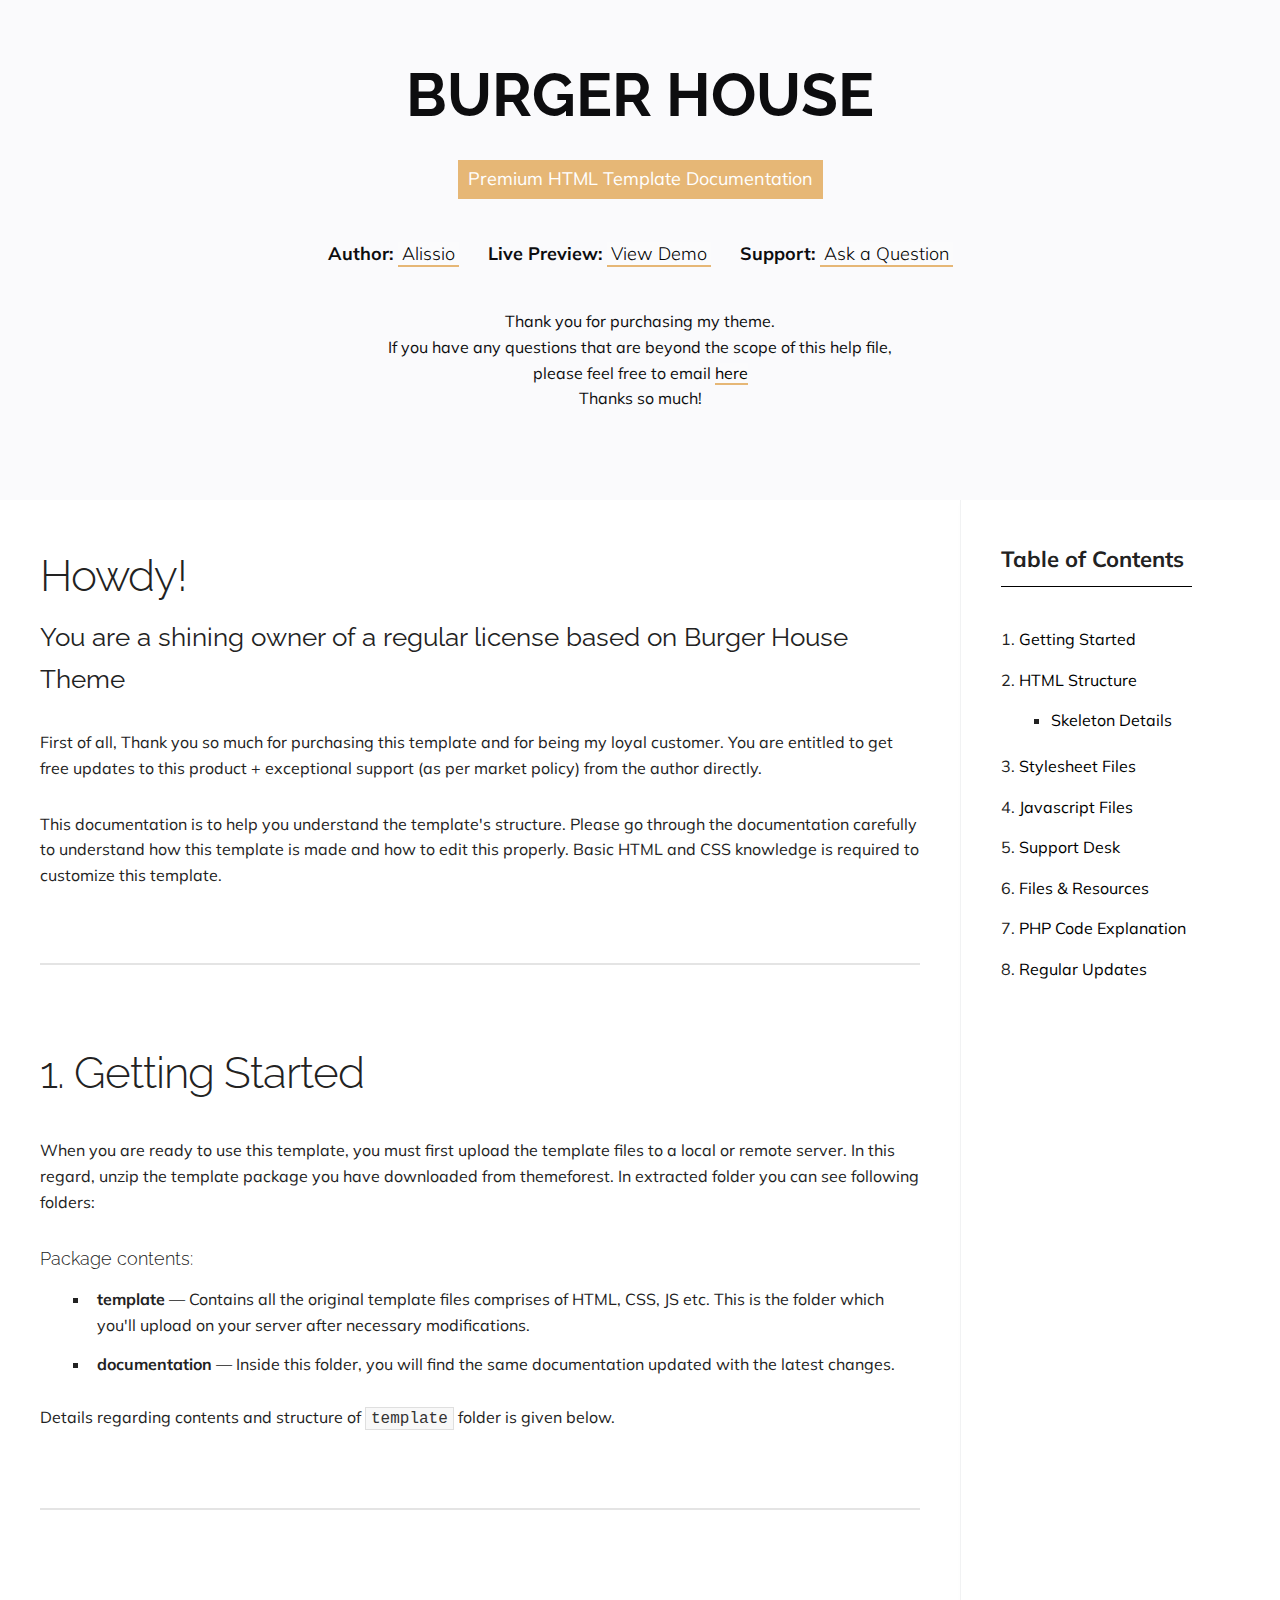
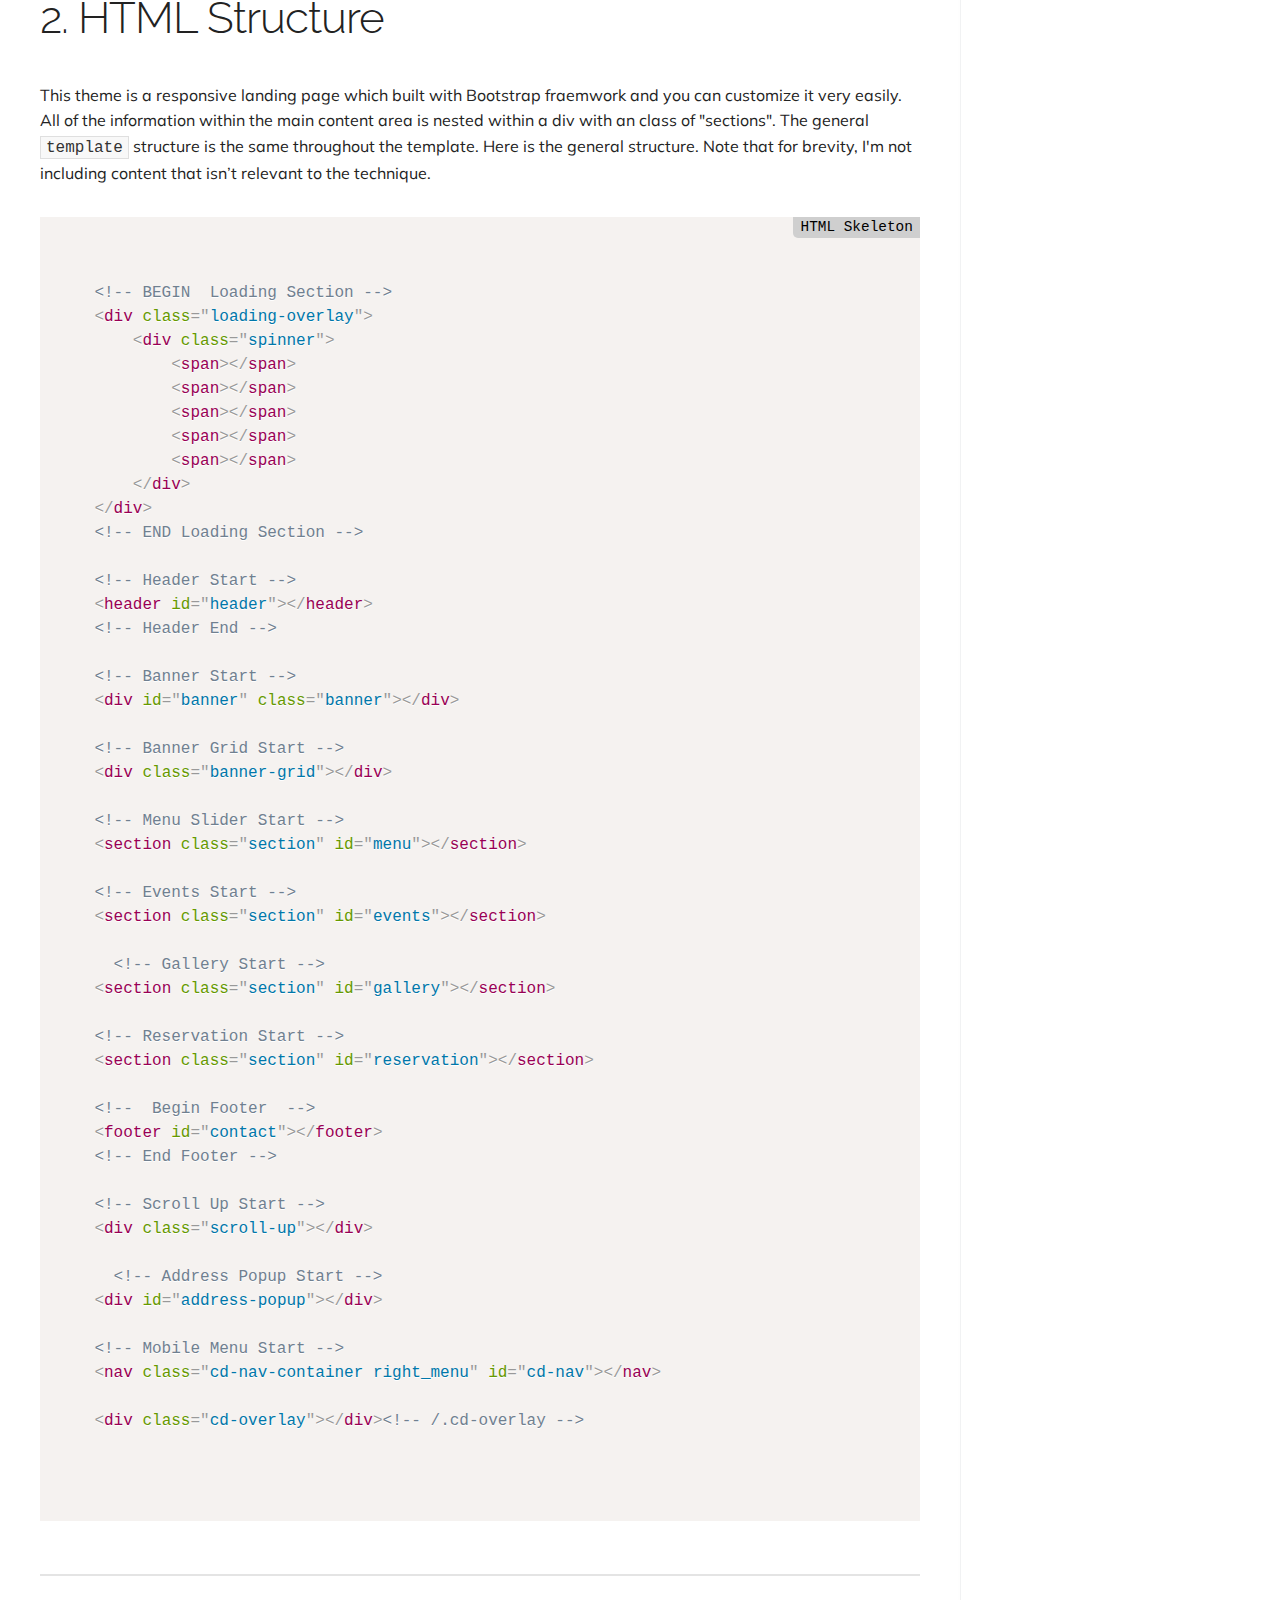
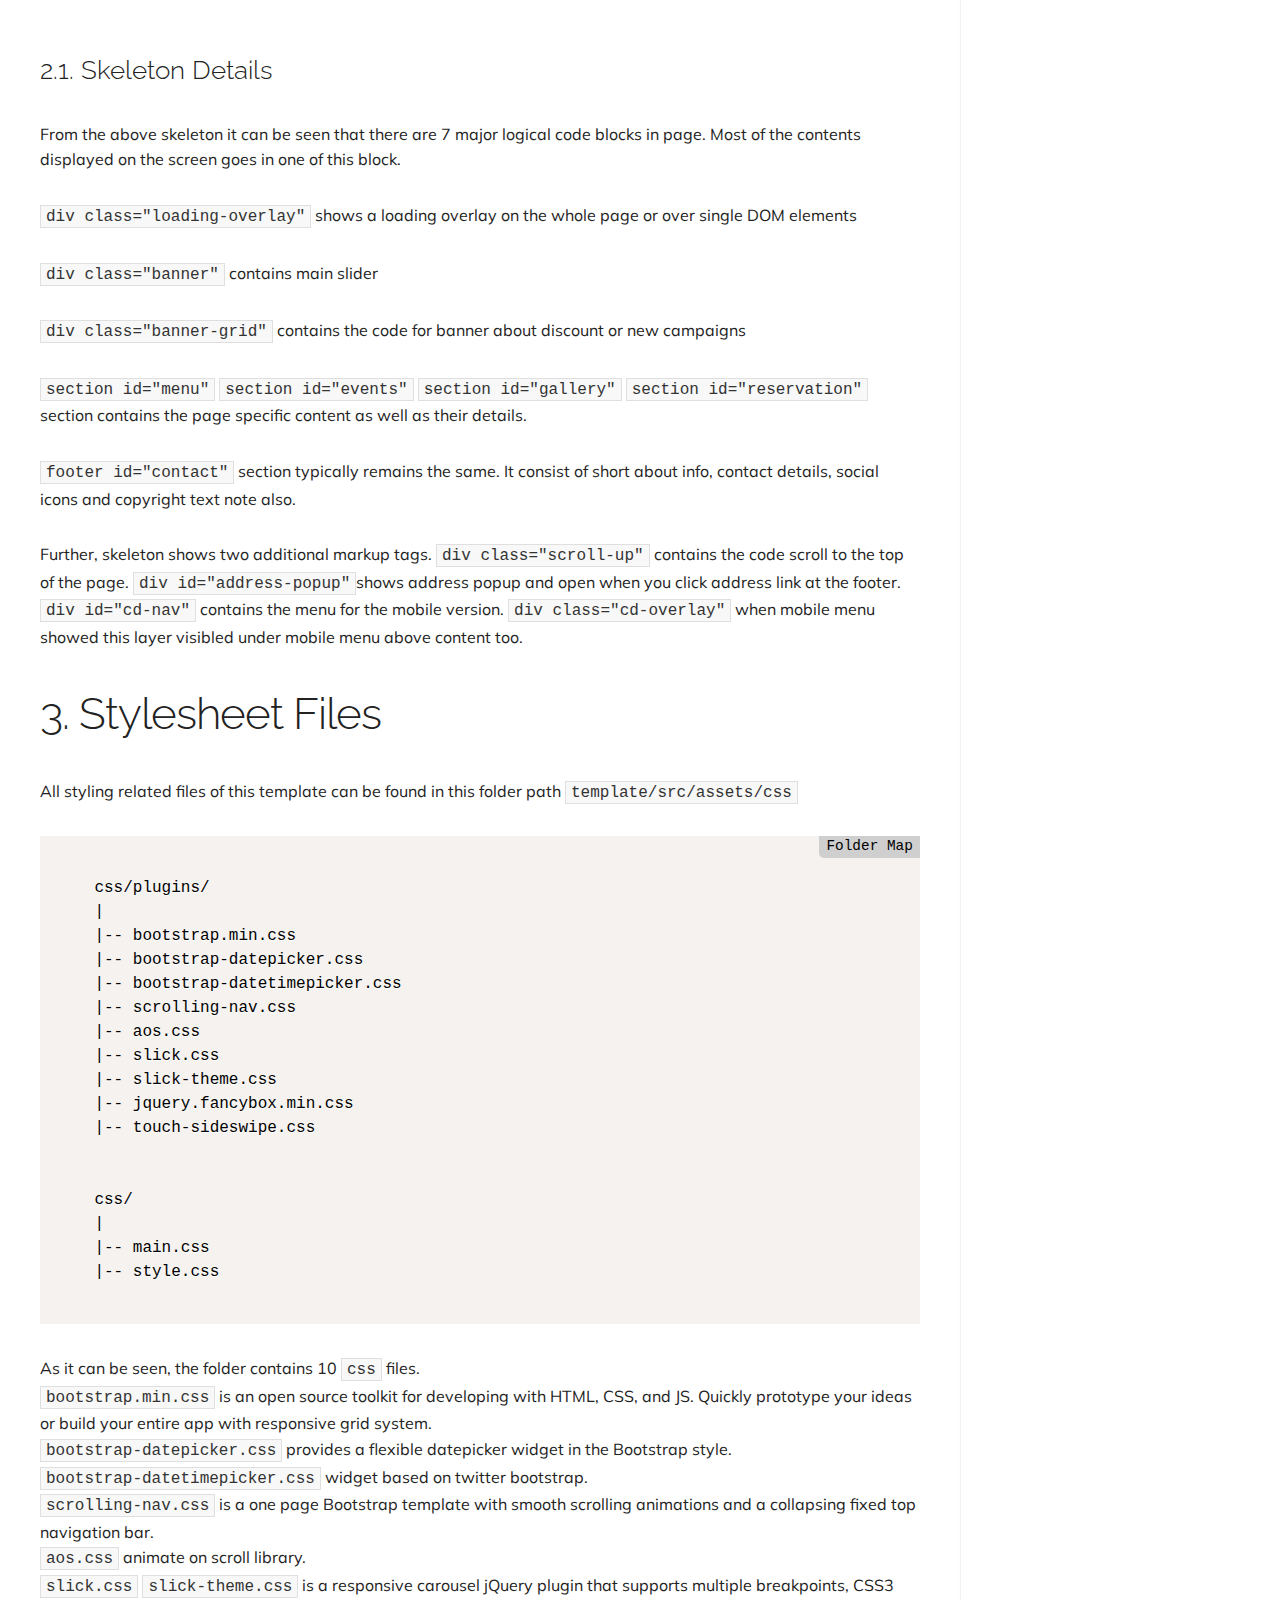
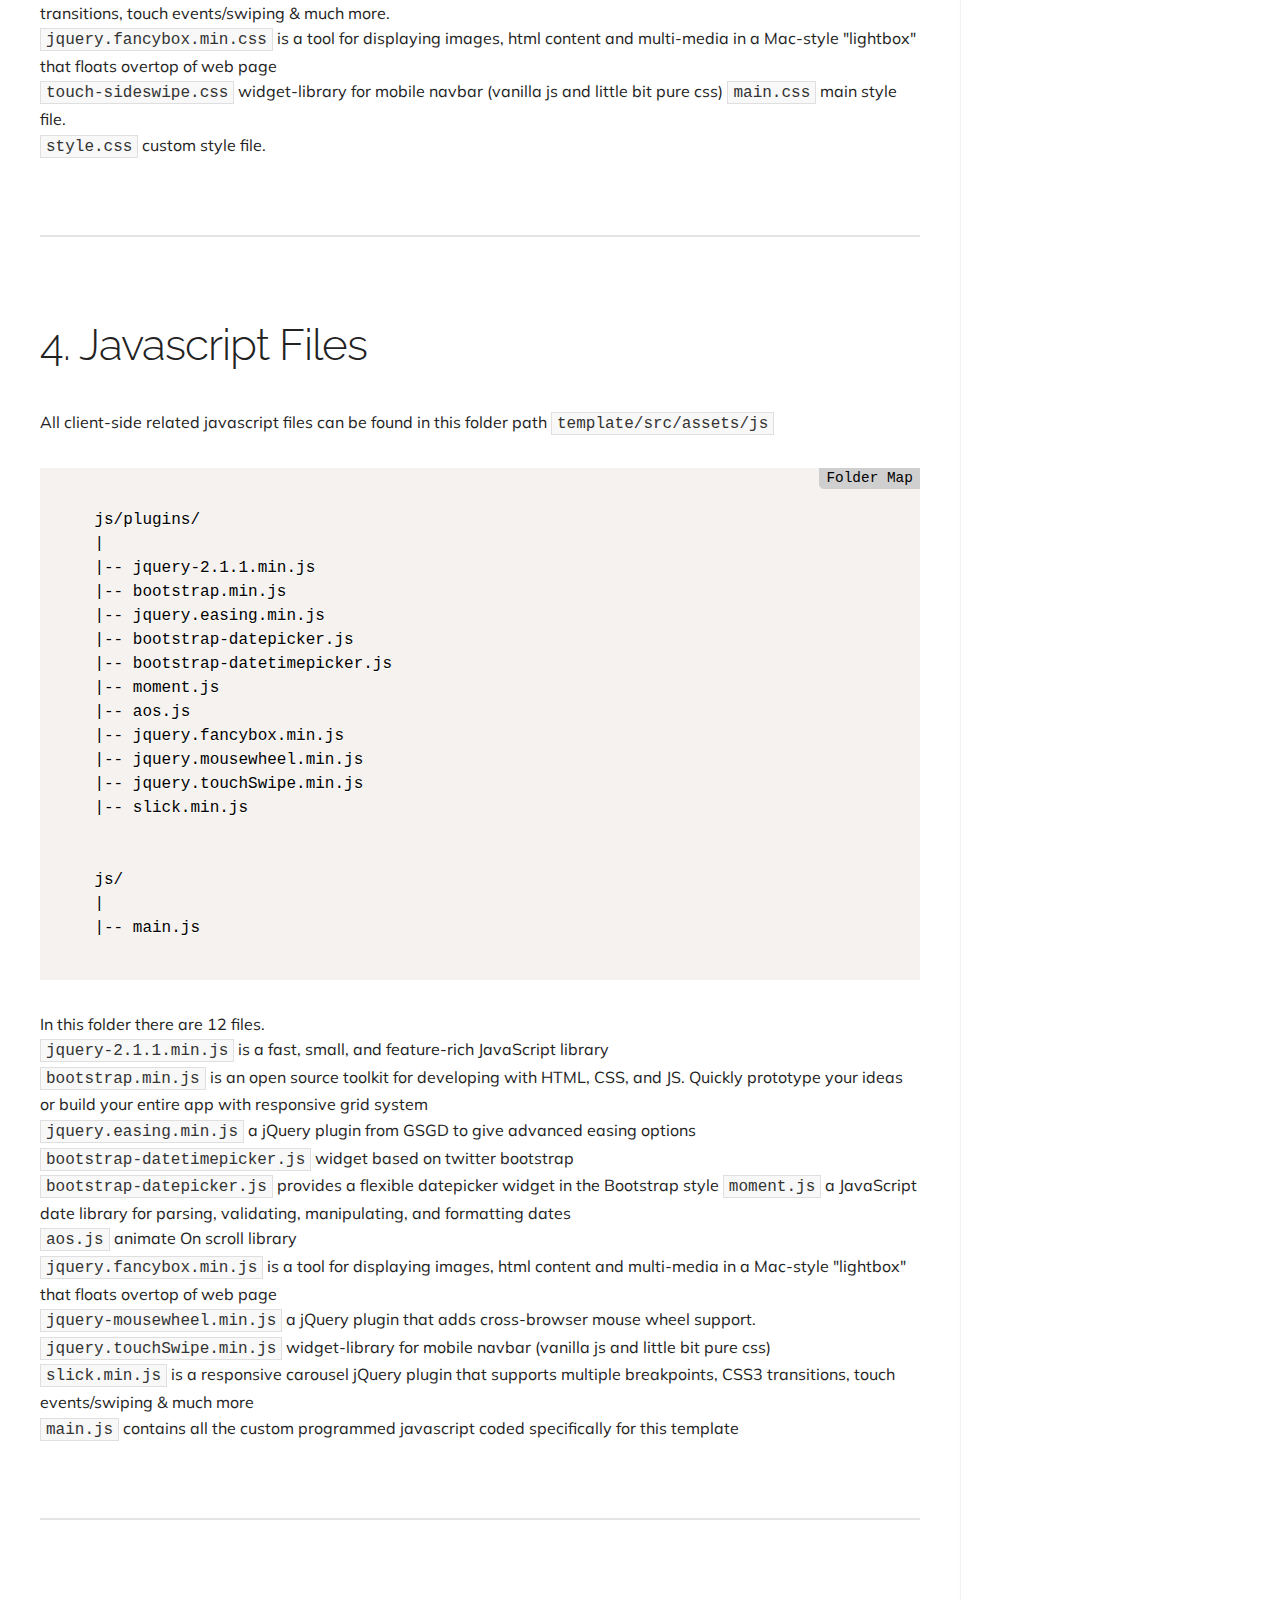
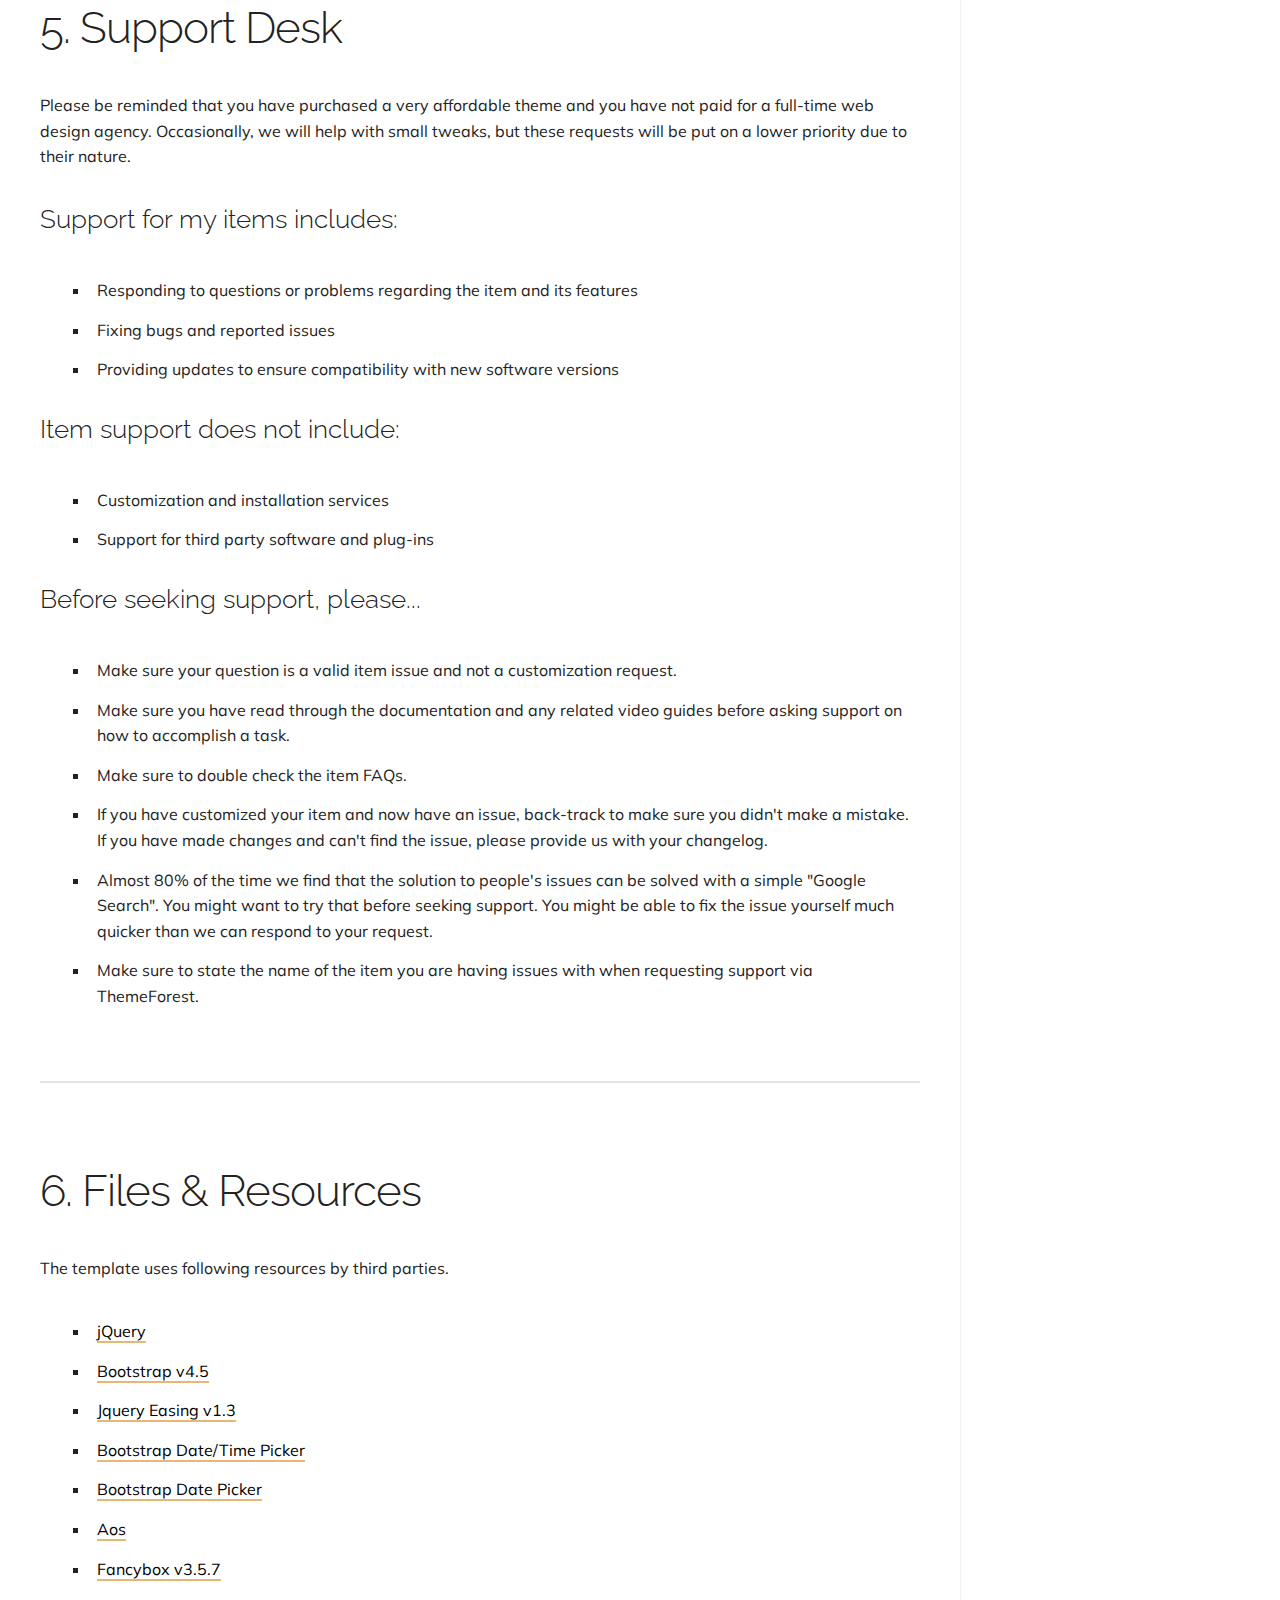
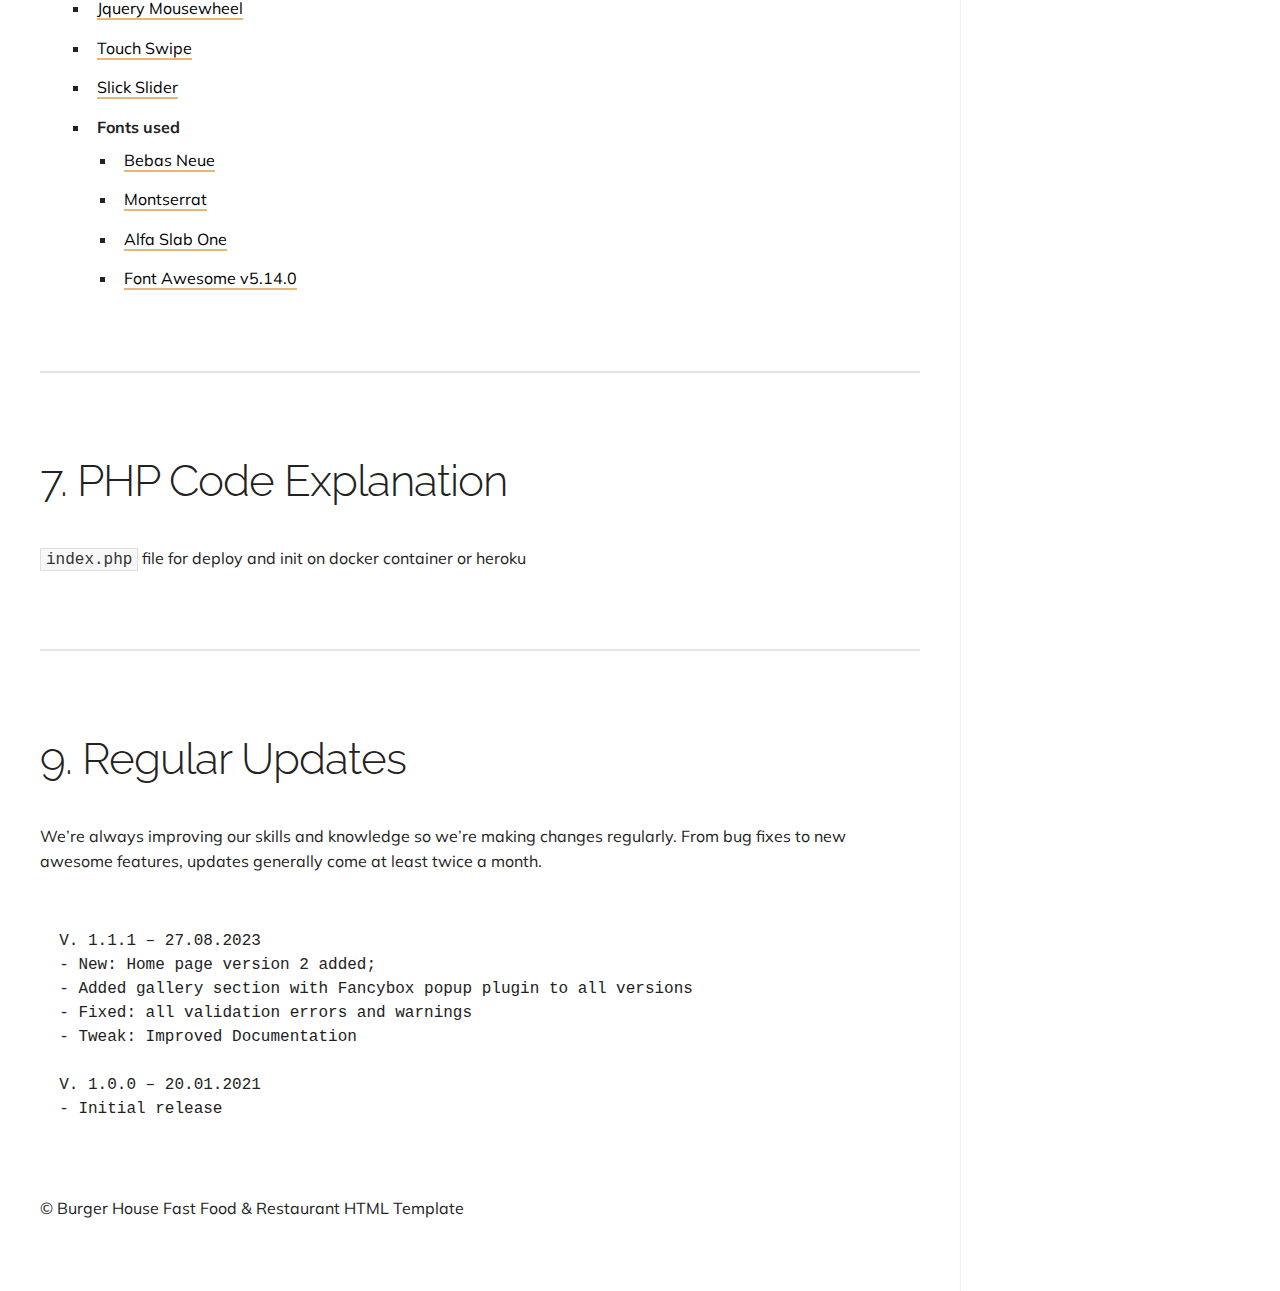
<file: src/docs/index.html>
<!doctype html>
<html class="no-js" lang="">
    <head>
        <meta charset="utf-8">
        <meta http-equiv="X-UA-Compatible" content="IE=edge,chrome=1">
        <title></title>
        <meta name="description" content="">
        <meta name="viewport" content="width=device-width, initial-scale=1">

        <link rel="stylesheet" href="css/normalize.min.css">
        <link rel="stylesheet" href="css/foundation.css">
        <link rel="stylesheet" href="css/prism.css">
        <link rel="stylesheet" href="css/main.css">

        <link href="https://fonts.googleapis.com/css?family=Muli:300,400,600,700|Raleway:300i,400,600,700" rel="stylesheet">

        <!-- Place favicon.ico in the root directory -->
        <link rel="icon" type="image/x-icon" href="favicon.ico">

    </head>
    <body>

        <header id="site-header">
            
            <div class="row">

              <div class="large-10 large-centered columns">

                  <div class="name">
                      <h3>Burger House</h3>
                      <p>Premium HTML Template Documentation</p>
                  </div>

                  <ul class="meta">
                      <li><strong>Author:</strong> <a href="https://themeforest.net/user/alissio" target="_blank">Alissio</a></li>
                      <li><strong>Live Preview:</strong> <a href="https://poetic-pothos-84995b.netlify.app/">View Demo</a></li>
                      <li><strong>Support:</strong> <a href="mailto:elvinmammadoff@gmail.com">Ask a Question</a></li> 
                  </ul>

                  <p>Thank you for purchasing my theme. <br> If you have any questions that are beyond the scope of this help file, <br> please feel free to email <a href="mailto:designer.rafiq@gmail.com">here</a><br> Thanks so much!</p>

              </div>


            </div>

        </header>

        <section id="site-body">

            <div id="container" class="row">

                <div id="sidebar" class="large-3 large-push-9 columns" data-magellan-expedition="fixed">

                    <div class="sticky">

                      <h3>Table of Contents</h3>
                      <ol>
                          <li data-magellan-arrival="getting-started"><a href="#getting-started">Getting Started</a></li>
                          <li data-magellan-arrival="html-structure"><a href="#html-structure">HTML Structure</a></li>
                          <ul>
                            <li data-magellan-arrival="skeleton-details"><a href="#skeleton-details">Skeleton Details</a></li>
                          </ul>
                          <li data-magellan-arrival="stylesheet-files"><a href="#stylesheet-files">Stylesheet Files</a></li>
                          <li data-magellan-arrival="javascript-files"><a href="#javascript-files">Javascript Files</a></li>
                          <li data-magellan-arrival="support-desk"><a href="#support-desk">Support Desk</a></li>
                          <li data-magellan-arrival="files-resources"><a href="#files-resources">Files & Resources</a></li>
                          <li data-magellan-arrival="files-resources"><a href="#php-file">PHP Code Explanation</a></li>
                          <li data-magellan-arrival="files-resources"><a href="#updates">Regular Updates</a></li>
                      </ol>

                    </div>

                </div>

                <m id="main-content" class="large-9 large-pull-3 columns">

                    <section id="introduction" class="section" data-magellan-destination="introduction">
                          
                          <h1>Howdy!</h1>
                          <p class="lead">You are a shining owner of a regular license based on Burger House Theme</p>
                          <p>First of all, Thank you so much for purchasing this template and for being my loyal customer. You are entitled to get free updates to this product + exceptional support (as per market policy) from the author directly.</p>
                          <p>This documentation is to help you understand the template's structure. Please go through the documentation carefully to understand how this template is made and how to edit this properly. Basic HTML and CSS knowledge is required to customize this template.</p>

                    </section>

                    <section id="getting-started" class="section" data-magellan-destination="getting-started">
                          
                          <h1>1. Getting Started</h1>

                          <br>

                          <p>When you are ready to use this template, you must first upload the template files to a local or remote server. In this regard,  unzip the template package you have downloaded from themeforest. In extracted folder you can see following folders:<p>

                          <h3>Package contents:</h3>

                          <ul>
                            <li><strong>template</strong> — Contains all the original template files comprises of HTML, CSS, JS etc. This is the folder which you'll upload on your server after necessary modifications.</li>

                            <li><strong>documentation</strong> — Inside this folder, you will find the same documentation updated with the latest changes.</li>
                            
                          </ul>

                          <p>Details regarding contents and structure of <code>template</code> folder is given below.</p>

                    </section>

                    <section id="html-structure" class="section"  data-magellan-destination="html-structure">
                          
                      <h1>2. HTML Structure</h1>

                      <br>

                      <p>This theme is a responsive landing page which built with Bootstrap fraemwork and you can customize it very easily. All of the information within the main
                        content area is nested within a div with an class of "sections". The general
                        <code>template</code> structure is the same throughout the template. Here is the general
                        structure. Note that for brevity, I'm not including content that isn’t relevant to the
                        technique.</p>

<pre data-language="HTML Skeleton">
  <code class="language-markup">
  
    <!-- BEGIN  Loading Section -->  
    <div class="loading-overlay">
        <div class="spinner">
            <span></span>
            <span></span>
            <span></span>
            <span></span>
            <span></span>
        </div>
    </div>
    <!-- END Loading Section -->
  
    <!-- Header Start -->
    <header id="header"></header>
    <!-- Header End -->

    <!-- Banner Start -->
    <div id="banner" class="banner"></div>

    <!-- Banner Grid Start -->
    <div class="banner-grid"></div>

    <!-- Menu Slider Start -->
    <section class="section" id="menu"></section>

    <!-- Events Start -->
    <section class="section" id="events"></section>

      <!-- Gallery Start -->
    <section class="section" id="gallery"></section>

    <!-- Reservation Start -->
    <section class="section" id="reservation"></section>  

    <!--  Begin Footer  -->
    <footer id="contact"></footer>
    <!-- End Footer -->

    <!-- Scroll Up Start -->
    <div class="scroll-up"></div>

      <!-- Address Popup Start -->
    <div id="address-popup"></div>
    
    <!-- Mobile Menu Start -->
    <nav class="cd-nav-container right_menu" id="cd-nav"></nav>

    <div class="cd-overlay"></div><!-- /.cd-overlay -->
  
  </code>
  </pre>
                          

                    </section>
                    <section id="skeleton-details" class="sub-section"  data-magellan-destination="skeleton-details">
                          
                          <h2>2.1. Skeleton Details</h2>

                          <br>

                          <p>From the above skeleton it can be seen that there are 7 major logical code blocks in page. Most of the contents displayed on the screen goes in one of this block.</p>

                          <p><code>div class="loading-overlay"</code> shows a loading overlay on the whole page or over single DOM elements</p>

                          <p><code>div class="banner"</code> contains main slider</p>

                          <p><code>div class="banner-grid"</code> contains the code for banner about discount or new campaigns</p>

                          <p><code>section id="menu"</code> <code>section id="events"</code> <code>section id="gallery"</code> <code>section id="reservation"</code> section contains the page specific content as well as their details.</p>

                          <p><code>footer id="contact"</code> section typically remains the same. It consist of short about info, contact details, social icons and copyright text note also.</p>

                          <p>Further, skeleton shows two additional markup tags. <code>div class="scroll-up"</code> contains the code scroll to the top of the page. <code>div id="address-popup"</code>shows address popup and open when you click address link at the footer. <code>div id="cd-nav"</code> contains the menu for the mobile version. <code>div class="cd-overlay"</code> when mobile menu showed this layer visibled under mobile menu above content too.</p>

                          <p></p>

                    </section>
                    <section id="stylesheet-files" class="section" data-magellan-destination="stylesheet-files">
                          
                          <h1>3. Stylesheet Files</h1>

                          <br>

                          <p>All styling related files of this template can be found in this folder path <code>template/src/assets/css</code></p>

<pre data-language="Folder Map">
  <code class="language-markup">
    css/plugins/
    |
    |-- bootstrap.min.css
    |-- bootstrap-datepicker.css
    |-- bootstrap-datetimepicker.css
    |-- scrolling-nav.css
    |-- aos.css
    |-- slick.css
    |-- slick-theme.css
    |-- jquery.fancybox.min.css
    |-- touch-sideswipe.css


    css/
    |
    |-- main.css
    |-- style.css
  </code>
</pre>

                          <br>
                          <p>
                              As it can be seen, the folder contains 10 <code>css</code> files.<br>
                              <code>bootstrap.min.css</code> is an open source toolkit for developing with HTML, CSS, and JS. Quickly prototype your ideas or build your entire app with responsive grid system.<br>
                              <code>bootstrap-datepicker.css</code> provides a flexible datepicker widget in the Bootstrap style.<br>
                              <code>bootstrap-datetimepicker.css</code> widget based on twitter bootstrap.<br>
                              <code>scrolling-nav.css</code> is a one page Bootstrap template with smooth scrolling animations and a collapsing fixed top navigation bar.<br>
                              <code>aos.css</code> animate on scroll library.<br>
                              <code>slick.css</code> <code>slick-theme.css</code> is a responsive carousel jQuery plugin that supports multiple breakpoints, CSS3 transitions, touch events/swiping & much more.<br>
                              <code>jquery.fancybox.min.css</code> is a tool for displaying images, html content and multi-media in a Mac-style "lightbox" that floats overtop of web page <br>
                              <code>touch-sideswipe.css</code> widget-library for mobile navbar (vanilla js and little bit pure css)
                              <code>main.css</code> main style file.<br>
                              <code>style.css</code> custom style file.<br>
                          </p>
                    </section>

                    <section id="javascript-files" class="section" data-magellan-destination="javascript-files">
                          
                          <h1>4. Javascript Files</h1>

                          <br>

                          <p>All client-side related javascript files can be found in this folder path <code>template/src/assets/js</code></p>

<pre data-language="Folder Map">
  <code class="language-markup">
    js/plugins/
    |    
    |-- jquery-2.1.1.min.js  
    |-- bootstrap.min.js 
    |-- jquery.easing.min.js      
    |-- bootstrap-datepicker.js
    |-- bootstrap-datetimepicker.js
    |-- moment.js
    |-- aos.js
    |-- jquery.fancybox.min.js
    |-- jquery.mousewheel.min.js
    |-- jquery.touchSwipe.min.js
    |-- slick.min.js


    js/
    |
    |-- main.js
  </code>
</pre> 
                         
                          <br>
                          <p>
                          In this folder there are 12 files. <br>
                          <code>jquery-2.1.1.min.js</code> is a fast, small, and feature-rich JavaScript library<br>
                          <code>bootstrap.min.js</code> is an open source toolkit for developing with HTML, CSS, and JS. Quickly prototype your ideas or build your entire app with responsive grid system<br>
                          <code>jquery.easing.min.js</code> a jQuery plugin from GSGD to give advanced easing options<br>
                          <code>bootstrap-datetimepicker.js</code> widget based on twitter bootstrap<br />
                          <code>bootstrap-datepicker.js</code> provides a flexible datepicker widget in the Bootstrap style
                          <code>moment.js</code> a JavaScript date library for parsing, validating, manipulating, and formatting dates<br />
                          <code>aos.js</code> animate On scroll library<br />
                          <code>jquery.fancybox.min.js</code> is a tool for displaying images, html content and multi-media in a Mac-style "lightbox" that floats overtop of web page <br />
                          <code>jquery-mousewheel.min.js</code> a jQuery plugin that adds cross-browser mouse wheel support.<br />
                          <code>jquery.touchSwipe.min.js</code> widget-library for mobile navbar (vanilla js and little bit pure css) <br />
                          <code>slick.min.js</code> is a responsive carousel jQuery plugin that supports multiple breakpoints, CSS3 transitions, touch events/swiping & much more<br>
                          <code>main.js</code> contains all the custom programmed javascript coded specifically for this template<br>
                        </p>

                    </section>

                    <section id="support-desk" class="section" data-magellan-destination="support-desk">
                          
                          <h1>5. Support Desk</h1>

                          <br>

                          <p>Please be reminded that you have purchased a very affordable theme and you have not paid for a full-time web design agency. Occasionally, we will help with small tweaks, but these requests will be put on a lower priority due to their nature.</p>
                      

                          <section class="sub-section">
                                
                                <h2>Support for my items includes:</h2>

                                <br>

                                <ul>
                                  <li>Responding to questions or problems regarding the item and its features</li>
                                  <li>Fixing bugs and reported issues</li>        
                                  <li>Providing updates to ensure compatibility with new software versions</li>
                                </ul>   

                          </section>

                          <section class="sub-section">
                                
                                <h2>Item support does not include:</h2>

                                <br>

                                <ul>
                                  <li>Customization and installation services</li>
                                  <li>Support for third party software and plug-ins</li>
                                </ul>   

                          </section>

                          <section class="sub-section">
                                
                                <h2>Before seeking support, please...</h2>

                                <br>

                                <ul>
                                  <li>Make sure your question is a valid item issue and not a customization request.</li>
                                  <li>Make sure you have read through the documentation and any related video guides before asking support on how to accomplish a task.</li>
                                  <li>Make sure to double check the item FAQs.</li>
                                  <li>If you have customized your item and now have an issue, back-track to make sure you didn't make a mistake. If you have made changes and can't find the issue, please provide us with your changelog.</li>
                                  <li>Almost 80% of the time we find that the solution to people's issues can be solved with a simple "Google Search". You might want to try that before seeking support. You might be able to fix the issue yourself much quicker than we can respond to your request.</li>
                                  <li>Make sure to state the name of the item you are having issues with when requesting support via ThemeForest.</li>
                                </ul>

                          </section>   


                    </section>                    

                    <section id="files-resources" class="section" data-magellan-destination="files-resources">
                          
                          <h1>6. Files &amp; Resources</h1>

                          <br>

                          <p>The template uses following resources by third parties.<p>


                          <ul>
                            <li><a href="https://jquery.com/" target="_blank">jQuery</a></li>
                            <li><a href="https://getbootstrap.com/docs/4.5/getting-started/introduction/" target="_blank">Bootstrap v4.5</a></li>
                            <li><a href="http://gsgd.co.uk/splash/" target="_blank">Jquery Easing v1.3</a></li>
                            <li><a href="https://eonasdan.github.io/bootstrap-datetimepicker/" target="_blank">Bootstrap Date/Time Picker</a></li>
                            <li><a href="https://bootstrap-datepicker.readthedocs.io/en/latest/" target="_blank">Bootstrap Date Picker</a></li>
                            <li><a href="https://michalsnik.github.io/aos/" target="_blank">Aos</a></li>
                            <li><a href="https://fancyapps.com/fancybox/3/" target="_blank">Fancybox v3.5.7</a></li>
                            <li><a href="https://github.com/jquery/jquery-mousewheel" target="_blank">Jquery Mousewheel</a></li>
                            <li><a href="https://github.com/mattbryson/TouchSwipe-Jquery-Plugin" target="_blank">Touch Swipe</a></li>
                            <li><a href="http://kenwheeler.github.io/slick/" target="_blank">Slick Slider</a></li>
                            <li> <strong>Fonts used</strong>
                              <ul>
                                <li><a href="https://fonts.google.com/specimen/Bebas+Neue" target="_blank">Bebas Neue</a></li>
                                <li><a href="https://fonts.google.com/specimen/Montserrat" target="_blank">Montserrat</a></li>
                                <li><a href="https://fonts.google.com/specimen/Alfa+Slab+One" target="_blank">Alfa Slab One</a></li>
                                <li><a href="https://fontawesome.com/icons?d=gallery&v=5.14.0&m=free" target="_blank">Font Awesome v5.14.0</a></li>
                              </ul>
                            </li>
                          </ul>

                    </section>

                    <section id="php-file" class="section" data-magellan-destination="php-file">
                          
                          <h1>7. PHP Code Explanation</h1>

                          <br>

                          <p><code>index.php</code> file for deploy and init on docker container or heroku<p>

                    </section>

                    <section id="updates" class="section" data-magellan-destination="updates">
                          
                          <h1>9. Regular Updates</h1>

                          <br>

                          <p>We’re always improving our skills and knowledge so we’re making changes regularly. From bug fixes to new awesome features, updates generally come at least twice a month.<p>                       

<pre>

  V. 1.1.1 – 27.08.2023
  - New: Home page version 2 added;
  - Added gallery section with Fancybox popup plugin to all versions
  - Fixed: all validation errors and warnings
  - Tweak: Improved Documentation
  
  V. 1.0.0 – 20.01.2021
  - Initial release
</pre>  
                    </section>

                    <footer>
                      <p>© Burger House Fast Food & Restaurant HTML Template</p>
                    </footer>

                </div>

            </div>
   
        </section>
        
        <script src="js/vendor/jquery-1.11.2.min.js"></script>
        <script src="js/prism.js"></script>
        <script src="js/main.js"></script>
    </body>
</html>
</file>
<file: src/assets/css/plugins/touch-sideswipe.css>
.cd-nav-trigger {
    height: 17px;
    width: 17px;
    margin-left: 20px;
    overflow: hidden;
    -webkit-transition: -webkit-transform .2s;
    -moz-transition: -moz-transform .2s;
    transition: transform .2s
}

@media only screen and (min-width:1024px) {
    .cd-nav-trigger {
        top: 38px
    }
}

.cd-nav-container {
    position: fixed;
    z-index: 4;
    top: 0;
    right: 0;
    width: 80%;
    height: 100%;
    overflow-y: auto;
    padding-right: 20px;
    background-color: #fff;
    -webkit-transform: translateZ(0);
    -moz-transform: translateZ(0);
    -ms-transform: translateZ(0);
    -o-transform: translateZ(0);
    transform: translateZ(0);
    -webkit-backface-visibility: hidden;
    backface-visibility: hidden;
    -webkit-transform: translateX(100%);
    -moz-transform: translateX(100%);
    -ms-transform: translateX(100%);
    -o-transform: translateX(100%);
    transform: translateX(100%);
    -webkit-transition: -webkit-transform .4s 0s, box-shadow 0s .4s;
    -moz-transition: -moz-transform .4s 0s, box-shadow 0s .4s;
    transition: transform .4s 0s, box-shadow 0s .4s
}

.cd-nav-container.is-visible {
    -webkit-transform: translateX(0);
    -moz-transform: translateX(0);
    -ms-transform: translateX(0);
    -o-transform: translateX(0);
    transform: translateX(0);
    -webkit-overflow-scrolling: touch;
    box-shadow: -4px 0 30px rgba(0, 0, 0, .2);
    -webkit-transition: -webkit-transform .4s 0s, box-shadow 0s 0s;
    -moz-transition: -moz-transform .4s 0s, box-shadow 0s 0s;
    transition: transform .4s 0s, box-shadow 0s 0s
}

.cd-nav-container .header__open_menu {
    position: relative;
    background-color: #fff;
    text-align: right
}

.cd-nav-container .header__alt_open {
    padding: 3px 0 0 6.25%;
    height: 30px;
    position: relative;
    background-color: #83b14f
}

.cd-nav-container h3 {
    font-size: 1.6rem;
    font-weight: 700;
    text-transform: uppercase;
    float: left;
    display: inline-block;
    color: #fff;
    margin: 4px
}

@media only screen and (min-width:700px) {
    .cd-nav-container {
        width: 92%
    }
}

.cd-close-nav {
    height: 20px;
    width: 20px;
    text-align: center;
    display: inline-block;
    line-height: 20px;
    cursor: pointer;
    margin-left: 30px;
    -webkit-transition: opacity .2s;
    -moz-transition: opacity .2s;
    transition: opacity .2s
}

.no-touch .cd-close-nav:hover {
    opacity: .8
}

.cd-nav {
    background-color: #fff;
    padding: 0;
    margin-top: 20px
}

.cd-nav::after {
    clear: both;
    content: "";
    display: table
}

.cd-nav li {
    width: 100%;
    float: left;
    min-height: 50px;
    border-top: 0;
    border-left: 0
}

.cd-nav li:nth-of-type(2n) {
    border-right-width: 0
}

.cd-nav a {
    position: relative;
    display: block;
    width: 100%;
    height: 100%;
    -webkit-transition: background-color .2s;
    -moz-transition: background-color .2s;
    transition: background-color .2s
}

.cd-nav a:hover {
    color: #d8791b
}

.no-touch .cd-nav a:hover svg {
    -webkit-animation: cd-shock .3s;
    -moz-animation: cd-shock .3s;
    animation: cd-shock .3s
}

.no-touch .cd-nav li a:hover span *,
.cd-nav li.cd-selected a span * {
    stroke: #fff
}

.no-touch.em .cd-nav li a:hover,
.cd-nav.em li.cd-selected a {
    color: #4f8411;
    border-color: #83b14f
}

.cd-nav.em span,
.cd-nav {
    position: absolute;
    display: inline-block;
    width: 100%
}

.cd-nav span {
    top: calc(50% - 48px);
    left: 50%;
    -webkit-transform: translateX(-50%);
    -moz-transform: translateX(-50%);
    -ms-transform: translateX(-50%);
    -o-transform: translateX(-50%);
    transform: translateX(-50%);
    height: 48px;
    width: 48px
}

.cd-nav span * {
    -webkit-transition: stroke .2s;
    -moz-transition: stroke .2s;
    transition: stroke .2s
}

.cd-nav.em li a {
    width: 100%;
    left: 0;
    top: calc(50% + 15px);
    color: #282722;
    transition: all .35s ease-in;
    -webkit-transition: all .35s ease-in;
    -moz-transition: all .35s ease-in;
    -ms-transition: all .35s ease-in;
    -webkit-backface-visibility: hidden;
    backface-visibility: hidden;
    padding-top: 17px;
    padding-bottom: 13px;
    padding-left: 20px;
    border-left: 3px solid transparent
}

.cd-nav.em li a:hover {
    transition: all .35s ease-in;
    -webkit-transition: all .35s ease-in;
    -moz-transition: all .35s ease-in;
    -ms-transition: all .35s ease-in;
    color: #4f8411;
    background-color: #f9f9f9;
    border-color: #83b14f
}

@-webkit-keyframes cd-shock {
    0% {
        -webkit-transform: rotate(0)
    }

    30% {
        -webkit-transform: rotate(10deg)
    }

    60% {
        -webkit-transform: rotate(-10deg)
    }

    100% {
        -webkit-transform: rotate(0)
    }
}

@-moz-keyframes cd-shock {
    0% {
        -moz-transform: rotate(0)
    }

    30% {
        -moz-transform: rotate(10deg)
    }

    60% {
        -moz-transform: rotate(-10deg)
    }

    100% {
        -moz-transform: rotate(0)
    }
}

@keyframes cd-shock {
    0% {
        -webkit-transform: rotate(0);
        -moz-transform: rotate(0);
        -ms-transform: rotate(0);
        -o-transform: rotate(0);
        transform: rotate(0)
    }

    30% {
        -webkit-transform: rotate(10deg);
        -moz-transform: rotate(10deg);
        -ms-transform: rotate(10deg);
        -o-transform: rotate(10deg);
        transform: rotate(10deg)
    }

    60% {
        -webkit-transform: rotate(-10deg);
        -moz-transform: rotate(-10deg);
        -ms-transform: rotate(-10deg);
        -o-transform: rotate(-10deg);
        transform: rotate(-10deg)
    }

    100% {
        -webkit-transform: rotate(0);
        -moz-transform: rotate(0);
        -ms-transform: rotate(0);
        -o-transform: rotate(0);
        transform: rotate(0)
    }
}

.cd-overlay {
    position: fixed;
    z-index: 3;
    height: 100%;
    width: 100%;
    top: 0;
    left: 0;
    cursor: pointer;
    background-color: rgba(0, 0, 0, .35);
    visibility: hidden;
    opacity: 0;
    -webkit-backface-visibility: hidden;
    backface-visibility: hidden;
    -webkit-transition: opacity .4s 0s, visibility 0s .4s;
    -moz-transition: opacity .4s 0s, visibility 0s .4s;
    transition: opacity .4s 0s, visibility 0s .4s
}

.cd-overlay.is-visible {
    opacity: 1;
    visibility: visible;
    -webkit-transition: opacity .4s 0s, visibility 0s 0s;
    -moz-transition: opacity .4s 0s, visibility 0s 0s;
    transition: opacity .4s 0s, visibility 0s 0s
}

main {
    position: relative;
    overflow-x: hidden;
    -webkit-transition: -webkit-transform .4s;
    -moz-transition: -moz-transform .4s;
    transition: transform .4s;
    box-shadow: 0 0 30px #241d20
}

main.scale-down {
    -webkit-transform: scale(1);
    -moz-transform: scale(1);
    -ms-transform: scale(1);
    -o-transform: scale(1);
    transform: scale(1)
}

.cd-section {
    position: absolute;
    z-index: 1;
    top: 0;
    left: 0;
    height: 100%;
    width: 100%;
    overflow-y: auto;
    -webkit-transform: translateX(100%);
    -moz-transform: translateX(100%);
    -ms-transform: translateX(100%);
    -o-transform: translateX(100%);
    transform: translateX(100%);
    -webkit-transition: -webkit-transform 0s .4s;
    -moz-transition: -moz-transform 0s .4s;
    transition: transform 0s .4s
}

.cd-section.cd-selected {
    position: relative;
    z-index: 2;
    -webkit-transform: translateX(0);
    -moz-transform: translateX(0);
    -ms-transform: translateX(0);
    -o-transform: translateX(0);
    transform: translateX(0);
    -webkit-transition: -webkit-transform .4s 0s;
    -moz-transition: -moz-transform .4s 0s;
    transition: transform .4s 0s;
    -webkit-overflow-scrolling: touch
}

.cd-section .header__open_menu {}

.cd-section.projects .header__open_menu {
    background-color: #5c4b51
}

.cd-section.about .header__open_menu {
    background-color: #e0cf75
}

.cd-section.services .header__open_menu {
    background-color: #f5b65a
}

.cd-section.careers .header__open_menu {
    background-color: #f25f5c
}

.cd-section.contact .header__open_menu {
    background-color: #8abeb2
}

.cd-title {
    position: relative;
    top: 48%;
    -webkit-transform: translateY(-50%);
    -moz-transform: translateY(-50%);
    -ms-transform: translateY(-50%);
    -o-transform: translateY(-50%);
    transform: translateY(-50%);
    color: #fff;
    text-align: center
}

.cd-title>* {
    text-shadow: 0 1px 2px rgba(0, 0, 0, .05);
    -webkit-font-smoothing: antialiased;
    -moz-osx-font-smoothing: grayscale
}

.cd-title h2 {
    font-size: 2.8rem;
    margin-bottom: .8em
}

.cd-title a {
    display: inline-block;
    padding: 1.2em 1.6em;
    border-radius: 50em;
    border: 2px solid rgba(255, 255, 255, .5);
    font-weight: 700;
    color: #fff;
    font-family: lora, serif
}

.no-touch .cd-title a:hover {
    border-color: #fff
}

.cd-title span {
    vertical-align: middle;
    display: inline-block
}

@media only screen and (min-width:700px) {
    .cd-title h2 {
        font-size: 5rem;
        font-weight: 300;
        margin-bottom: .6em
    }
}

.cd-content {
    background-color: #fff;
    padding: 4em 0
}

.cd-content p {
    width: 90%;
    max-width: 800px;
    margin: 2em auto;
    line-height: 2;
    color: #78626a
}

.no-js main,
.no-js .cd-section {
    height: auto;
    overflow: visible
}

.no-js .cd-section {
    position: static;
    -webkit-transform: translateX(0);
    -moz-transform: translateX(0);
    -ms-transform: translateX(0);
    -o-transform: translateX(0);
    transform: translateX(0)
}

.no-js .cd-nav-container {
    width: 100%;
    position: static;
    -webkit-transform: translateX(0);
    -moz-transform: translateX(0);
    -ms-transform: translateX(0);
    -o-transform: translateX(0);
    transform: translateX(0);
    height: auto;
    overflow: visible
}

.no-js .cd-close-nav {
    display: none
}

.no-js .cd-nav li {
    width: 50%;
    float: left
}

@media only screen and (min-width:700px) {
    .no-js .cd-nav li {
        width: 33.3%;
        float: left
    }

    .no-js .cd-nav li:nth-of-type(2n) a {
        border-right-width: 1px
    }
}

@media only screen and (min-width:1024px) {
    .no-js .cd-nav li {
        width: 16.66%;
        float: left
    }

    .no-js .cd-nav li:nth-of-type(3n) a {
        border-right-width: 1px solid #e0cf75
    }
}

@media all and (min-width:992px) {
    .cd-nav-trigger {
        display: none
    }
}
</file>
<file: src/assets/css/style.css>
@import url(https://fonts.googleapis.com/css2?family=Alfa+Slab+One&display=swap);
@import url(https://fonts.googleapis.com/css2?family=Montserrat:wght@400;700&display=swap);
@import url(https://fonts.googleapis.com/css2?family=Bebas+Neue&display=swap);

@-webkit-keyframes shake {
    from {
        -webkit-transform: translate3d(1px, 0, 0);
        transform: translate3d(1px, 0, 0)
    }
    50% {
        -webkit-transform: translate3d(-4px, 0, 0);
        transform: translate3d(-4px, 0, 0)
    }
    to {
        -webkit-transform: translate3d(4px, 0, 0);
        transform: translate3d(4px, 0, 0)
    }
}

@keyframes shake {
    from {
        -webkit-transform: translate3d(1px, 0, 0);
        transform: translate3d(1px, 0, 0)
    }
    50% {
        -webkit-transform: translate3d(-4px, 0, 0);
        transform: translate3d(-4px, 0, 0)
    }
    to {
        -webkit-transform: translate3d(4px, 0, 0);
        transform: translate3d(4px, 0, 0)
    }
}

* {
    outline: 0 !important;
    font-weight: 400;
    text-rendering: optimizelegibility
}

html {
    overflow-x: hidden;
    overflow-y: scroll
}

.opacity-0 {
    opacity: 0
}

.opacity-100 {
    opacity: 1
}

.dark-overlay, .light-overlay {
    position: relative;
    z-index: 6
}

.dark-overlay:before, .light-overlay:before {
    content: '';
    position: absolute;
    top: 0;
    left: 0;
    width: 100%;
    height: 100%;
    background-color: rgba(0, 0, 0, .4);
    z-index: -1;
    -webkit-transition: background-color .3s;
    -o-transition: background-color .3s;
    transition: background-color .3s
}

.light-overlay:before {
    background-color: rgba(255, 255, 255, .4)
}

body {
    margin: 0;
    padding: 0;
    font-size: 15px;
    font-family: Montserrat, sans-serif;
    line-height: 28px;
    font-weight: 400;
    color: #3d2514;
    overflow-x: hidden;
    text-rendering: geometricPrecision
}

hr {
    margin: 15px 0
}

img {
    max-width: 100%;
    height: auto
}

.cursor-pointer {
    cursor: pointer
}

.border-0 {
    border: 0
}

.d-flex {
    display: -webkit-box;
    display: -webkit-flex;
    display: -ms-flexbox;
    display: flex
}

.d-flex-cnt-btwn {
    display: -webkit-box;
    display: -webkit-flex;
    display: -ms-flexbox;
    display: flex;
    -webkit-box-align: center;
    -webkit-align-items: center;
    -ms-flex-align: center;
    align-items: center;
    -webkit-box-pack: justify;
    -webkit-justify-content: space-between;
    -ms-flex-pack: justify;
    justify-content: space-between
}

.d-block {
    display: block
}

.d-inline-block {
    display: inline-block
}

.label {
    padding: 14px 22px 8px;
    background-color: #ffc045;
    display: inline-block;
    color: #3d2514
}

.button {
    background-color: #bf2222;
    border: none;
    color: #fff;
    text-transform: uppercase;
    font-family: 'Alfa Slab One', sans-serif;
    font-size: 17px;
    font-weight: 500;
    padding: 16px 40px;
    line-height: normal;
    display: inline-block;
    -webkit-transition: all .3s ease-out;
    -o-transition: all .3s ease-out;
    transition: all .3s ease-out
}

.button:hover {
    color: #fff;
    background-color: #ffc045
}

.button:focus {
    color: #fff
}

.section {
    padding-top: 156px
}

.instagram:hover {
    background-color: #e92452
}

.facebook:hover {
    background-color: #1977f1
}

.twitter:hover {
    background-color: #1da0f2
}

.whatsapp:hover {
    background-color: #6ec069
}

h1, h2, h3, h4, h5, h6 {
    margin: 0 0 20px;
    font-family: 'Bebas Neue', sans-serif;
    font-weight: 700;
    line-height: normal
}

a, button {
    outline: 0 !important
}

a:focus, a:hover {
    text-decoration: none
}

a:focus {
    color: unset
}

b, strong {
    font-weight: 700
}

.fw-400 {
    font-weight: 400
}

.fw-500 {
    font-weight: 500
}

.fw-600 {
    font-weight: 600
}

.fw-700 {
    font-weight: 700
}

.section-title {
    font-size: 50px;
    font-weight: 500;
    font-family: 'Alfa Slab One', sans-serif;
    text-transform: uppercase;
    position: relative;
    color: #035603;
    margin-bottom: 10px
}

.section-label {
    font-size: 25px;
    margin-bottom: 28px;
    font-weight: 500
}

.section-subtitle {
    font-size: 17px;
    padding-left: 30px;
    padding-right: 30px
}

.mb-20 {
    margin-bottom: 20px
}

.mb-30 {
    margin-bottom: 30px
}

.padd_lr0 {
    padding: 0
}

.padd_r0 {
    padding-right: 0
}

.padd_l0 {
    padding-left: 0
}

textarea {
    resize: none
}

.form-control::-webkit-input-placeholder {
    color: #a5a5a5
}

.form-control::-moz-placeholder {
    color: #a5a5a5
}

.form-control:-ms-input-placeholder {
    color: #a5a5a5
}

.form-control::-ms-input-placeholder {
    color: #a5a5a5
}

.form-control::placeholder {
    color: #a5a5a5
}

.form-control:focus {
    border: 1px solid #efefef;
    -webkit-box-shadow: none;
    box-shadow: none
}

.form-group {
    margin-bottom: 20px
}

.btn-border {
    border: 2px solid #379889;
    padding: 6px 66px;
    background-color: #fff;
    -webkit-border-radius: 0;
    border-radius: 0;
    color: #379889;
    font-size: 28px;
    text-transform: uppercase;
    -webkit-transition: all .2s;
    -o-transition: all .2s;
    transition: all .2s
}

.btn-border:hover {
    background-color: #379889;
    color: #fff
}

.custom-primary {
    color: #22950b
}

.custom-primary:hover {
    color: #17870b
}

.custom-secondary {
    color: #ffc045
}

.custom-secondary:focus {
    color: #ffc045
}

.modal-lg {
    max-width: 1000px
}

.modal-content {
    -webkit-border-radius: 8px;
    border-radius: 8px;
    border: 0
}

.modal-body {
    padding: 20px
}

table {
    width: 100%;
    margin-bottom: 30px
}

table td, table th {
    padding: 15px;
    vertical-align: middle
}

.tab-content {
    margin-top: 20px
}

.nav-item {
    margin: 0
}

.nav-link {
    padding: 10px 20px;
    background-color: #f9f9f9;
    font-weight: 600;
    margin-right: 10px;
    -webkit-border-radius: 8px;
    border-radius: 8px;
    color: #1d2228
}

.nav-link.active {
    background-color: #ed4e53;
    color: #fff
}

.navbar {
    position: relative;
    z-index: 2;
    height: 136px;
    padding: 33px 50px 0 60px;
    -webkit-transition: background-image .2s ease, padding .3s linear, -webkit-box-shadow .2s ease;
    transition: background-image .2s ease, padding .3s linear, -webkit-box-shadow .2s ease;
    -o-transition: background-image .2s ease, box-shadow .2s ease, padding .3s linear;
    transition: background-image .2s ease, box-shadow .2s ease, padding .3s linear;
    transition: background-image .2s ease, box-shadow .2s ease, padding .3s linear, -webkit-box-shadow .2s ease
}

.navbar .call-delivery {
    margin-bottom: 25px;
    display: -webkit-box;
    display: -webkit-flex;
    display: -ms-flexbox;
    display: flex;
    -webkit-box-align: center;
    -webkit-align-items: center;
    -ms-flex-align: center;
    align-items: center;
    -webkit-box-pack: end;
    -webkit-justify-content: flex-end;
    -ms-flex-pack: end;
    justify-content: flex-end
}

.navbar .call-delivery-icon {
    margin-right: 15px;
    -webkit-animation: shake .9s cubic-bezier(.36, .07, .19, .97) infinite;
    animation: shake .9s cubic-bezier(.36, .07, .19, .97) infinite;
    -webkit-transform: translate3d(0, 0, 0);
    transform: translate3d(0, 0, 0);
    -webkit-backface-visibility: hidden;
    backface-visibility: hidden;
    -webkit-perspective: 5000px;
    perspective: 5000px
}

.navbar .call-delivery-number {
    font-size: 17px;
    font-weight: 700;
    font-family: Montserrat, sans-serif
}

.navbar .call-delivery-number a {
    color: #078c17;
    font-weight: 700
}

.navbar.affix {
    position: fixed !important;
    padding-top: 0;
    background-image: url(../img/banner/bg.png);
    -webkit-box-shadow: 1px 0 10px rgba(0, 0, 0, .1);
    box-shadow: 1px 0 10px rgba(0, 0, 0, .1)
}

.navbar.affix-top {
    position: absolute;
    top: 0;
    left: 0;
    width: 100%
}

.navbar-fixed {
    position: fixed;
}

.navbar-brand {
    padding: 0;
    text-transform: uppercase;
    font-family: 'Bebas Neue', sans-serif;
    color: #0b6808;
    font-size: 36px;
    font-weight: 700
}

.navbar-brand img {
    margin-right: 10px
}

.navbar-brand img::-moz-selection {
    background: 0 0
}

.navbar-brand img::selection {
    background: 0 0
}

.navbar-brand::-moz-selection {
    background: 0 0
}

.navbar-brand::selection {
    background: 0 0
}

.navbar-collapse.collapse {
    display: -webkit-box;
    display: -webkit-flex;
    display: -ms-flexbox;
    display: flex;
    -webkit-box-align: center;
    -webkit-align-items: center;
    -ms-flex-align: center;
    align-items: center;
    -webkit-box-pack: end;
    -webkit-justify-content: flex-end;
    -ms-flex-pack: end;
    justify-content: flex-end
}

.navbar-right {
    text-align: right
}

.navbar-nav {
    -webkit-box-orient: horizontal;
    -webkit-box-direction: normal;
    -webkit-flex-direction: row;
    -ms-flex-direction: row;
    flex-direction: row
}

.navbar-nav > li > a {
    font-size: 25px;
    font-weight: 500;
    letter-spacing: 4px;
    line-height: 30px;
    text-transform: uppercase;
    margin-left: 50px;
    position: relative;
    text-shadow: none;
    font-family: 'Bebas Neue', sans-serif;
    color: #3d2514
}

.navbar-nav > li > a:focus, .navbar-nav > li > a:hover {
    background-color: transparent;
    color: #3d2514
}

.navbar-nav > li.active > a {
    color: #ffd630
}

#navbar_content {
    display: -webkit-box;
    display: -webkit-flex;
    display: -ms-flexbox;
    display: flex;
    -webkit-box-pack: justify;
    -webkit-justify-content: space-between;
    -ms-flex-pack: justify;
    justify-content: space-between;
    width: 100%
}

footer {
    margin-top: 10px;
    background: url('../img/1350x540.jpg') no-repeat center center;
    background-size: cover;
    position: relative
}

footer:after {
    content: "";
    background-color: rgba(33, 33, 33, .7);
    position: absolute;
    top: 0;
    left: 0;
    width: 100%;
    height: 100%
}

.footer-top {
    position: relative;
    z-index: 1;
    padding-top: 84px;
    padding-left: 43px
}

.footer-logo {
    display: -webkit-box;
    display: -webkit-flex;
    display: -ms-flexbox;
    display: flex;
    -webkit-box-align: end;
    -webkit-align-items: flex-end;
    -ms-flex-align: end;
    align-items: flex-end
}

.footer-logo span {
    line-height: normal;
    color: #fff;
    font-size: 64px;
    font-family: 'Bebas Neue', sans-serif;
    font-weight: 500;
    margin-left: 32px
}

.footer-desc {
    color: #fff;
    font-size: 17px;
    max-width: 50%;
    margin-bottom: 0;
    padding-top: 44px
}

.footer-middle {
    position: relative;
    z-index: 1;
    padding-left: 43px;
    padding-right: 120px;
    display: -webkit-box;
    display: -webkit-flex;
    display: -ms-flexbox;
    display: flex;
    -webkit-box-pack: justify;
    -webkit-justify-content: space-between;
    -ms-flex-pack: justify;
    justify-content: space-between
}

.footer-contact {
    padding-top: 44px
}

.footer-contact-item {
    margin-top: 15px;
    display: -webkit-box;
    display: -webkit-flex;
    display: -ms-flexbox;
    display: flex;
    -webkit-box-align: center;
    -webkit-align-items: center;
    -ms-flex-align: center;
    align-items: center
}

.footer-contact-icon {
    margin-right: 30px
}

.footer-contact-text {
    font-size: 21px;
    margin-top: 5px;
    font-weight: 500;
    font-family: 'Bebas Neue', sans-serif;
    color: #fff;
    -webkit-transition: all .3s ease-out;
    -o-transition: all .3s ease-out;
    transition: all .3s ease-out
}

.footer-contact-text:hover {
    color: #ffc045
}

.footer-contact-text:focus {
    color: #fff
}

.footer-bottom {
    position: relative;
    z-index: 1;
    padding-top: 150px;
    padding-right: 30px;
    padding-left: 43px;
    display: -webkit-box !important;
    display: -webkit-flex !important;
    display: -ms-flexbox !important;
    display: flex !important;
    -webkit-box-align: center;
    -webkit-align-items: center;
    -ms-flex-align: center;
    align-items: center;
    -webkit-box-pack: justify;
    -webkit-justify-content: space-between;
    -ms-flex-pack: justify;
    justify-content: space-between
}

.footer-copyright {
    margin-bottom: 0;
    color: #fff;
    padding-bottom: 30px
}

.footer-social {
    display: -webkit-box;
    display: -webkit-flex;
    display: -ms-flexbox;
    display: flex;
    padding-bottom: 30px
}

.footer-social a {
    width: 29px;
    min-width: 29px;
    height: 29px;
    margin-left: 12px;
    background-color: #fff;
    color: #212121;
    -webkit-border-radius: 50%;
    border-radius: 50%;
    -webkit-transition: all .3s ease-out;
    -o-transition: all .3s ease-out;
    transition: all .3s ease-out;
    display: -webkit-box;
    display: -webkit-flex;
    display: -ms-flexbox;
    display: flex;
    -webkit-box-align: center;
    -webkit-align-items: center;
    -ms-flex-align: center;
    align-items: center;
    -webkit-box-pack: center;
    -webkit-justify-content: center;
    -ms-flex-pack: center;
    justify-content: center
}

.footer-social a:hover {
    color: #fff
}

.footer-social a:focus {
    color: #212121
}

.banner {
    height: 100vh;
    padding-top: 135px;
    background-image: url(../img/banner/bg.png);
    background-repeat: no-repeat;
    background-position: center center;
    -webkit-background-size: cover;
    background-size: cover
}

.banner-slider {
    height: 100%;
    display: -webkit-box;
    display: -webkit-flex;
    display: -ms-flexbox;
    display: flex;
    -webkit-box-align: center;
    -webkit-align-items: center;
    -ms-flex-align: center;
    align-items: center
}

.banner-slider__item {
    padding: 0 50px;
    display: -webkit-box !important;
    display: -webkit-flex !important;
    display: -ms-flexbox !important;
    display: flex !important;
    -webkit-box-align: center;
    -webkit-align-items: center;
    -ms-flex-align: center;
    align-items: center;
    -webkit-box-pack: justify;
    -webkit-justify-content: space-between;
    -ms-flex-pack: justify;
    justify-content: space-between
}

.banner-slider__text {
    max-width: 50%;
    padding-right: 30px;
    z-index: 1
}

.banner-slider__media {
    position: relative;
    max-width: 50%;
    display: -webkit-box;
    display: -webkit-flex;
    display: -ms-flexbox;
    display: flex;
    -webkit-box-orient: vertical;
    -webkit-box-direction: normal;
    -webkit-flex-direction: column;
    -ms-flex-direction: column;
    flex-direction: column;
    -webkit-box-align: end;
    -webkit-align-items: flex-end;
    -ms-flex-align: end;
    align-items: flex-end
}

.banner-slider .slick-dots {
    display: none !important
}

.banner-slider .slick-dots li button:before {
    background-color: #fff
}

.banner-slider .slick-dots li.slick-active button:before, .banner-slider .slick-dots li:hover button:before {
    background-color: red
}

.banner-slider.slick-dotted.slick-slider {
    margin-bottom: 0;
    opacity: 1
}

.banner-subtitle {
    font-size: 24px;
    padding: 12px 18px 8px;
    border: 2px dashed #0d6b04;
    display: inline-block;
    -webkit-border-radius: 3px;
    border-radius: 3px;
    margin-bottom: 30px;
    font-weight: 500
}

.banner-title {
    font-size: 94px;
    font-weight: 500;
    font-family: 'Alfa Slab One', sans-serif;
    display: -webkit-box;
    display: -webkit-flex;
    display: -ms-flexbox;
    display: flex;
    -webkit-box-orient: vertical;
    -webkit-box-direction: normal;
    -webkit-flex-direction: column;
    -ms-flex-direction: column;
    flex-direction: column;
    line-height: 80px;
    text-shadow: 4px 5px #fee7ba;
    text-transform: uppercase;
    letter-spacing: 5px
}

.banner-title span {
    font-size: 46px
}

.banner-badge {
    position: absolute;
    bottom: 20px;
    right: 0;
    width: 174px;
    min-width: 174px;
    height: 174px;
    -o-object-fit: cover;
    object-fit: cover;
    background-color: #bf2222;
    -webkit-border-radius: 50%;
    border-radius: 50%;
    padding: 10px;
    display: -webkit-box;
    display: -webkit-flex;
    display: -ms-flexbox;
    display: flex;
    -webkit-box-align: center;
    -webkit-align-items: center;
    -ms-flex-align: center;
    align-items: center
}

.banner-price {
    font-size: 70px;
    color: #fff;
    font-weight: 700;
    font-family: 'Bebas Neue', sans-serif;
    text-transform: uppercase;
    width: 100%;
    height: 100%;
    line-height: 80px;
    -webkit-transform: rotate(20deg);
    -ms-transform: rotate(20deg);
    transform: rotate(20deg);
    -webkit-border-radius: 50%;
    border-radius: 50%;
    border: 2px dashed #fff;
    padding: 10px;
    display: -webkit-box;
    display: -webkit-flex;
    display: -ms-flexbox;
    display: flex;
    -webkit-box-align: center;
    -webkit-align-items: center;
    -ms-flex-align: center;
    align-items: center;
    -webkit-box-pack: center;
    -webkit-justify-content: center;
    -ms-flex-pack: center;
    justify-content: center;
    -webkit-box-orient: vertical;
    -webkit-box-direction: normal;
    -webkit-flex-direction: column;
    -ms-flex-direction: column;
    flex-direction: column
}

.banner-price span {
    font-size: 33px;
    line-height: 20px
}

.banner-grid {
    padding: 40px 80px 0
}

.banner-grid-row {
    display: -webkit-box;
    display: -webkit-flex;
    display: -ms-flexbox;
    display: flex;
    -webkit-flex-wrap: wrap;
    -ms-flex-wrap: wrap;
    flex-wrap: wrap
}

.banner-grid-column {
    width: 50%;
    padding-left: 20px;
    padding-right: 20px
}

.banner-grid-image {
    width: 100%;
    height: 100%;
    -o-object-fit: cover;
    object-fit: cover;
    -webkit-border-radius: 12px;
    border-radius: 12px;
    -webkit-transition: -webkit-transform .3s ease-in-out;
    transition: -webkit-transform .3s ease-in-out;
    -o-transition: transform .3s ease-in-out;
    transition: transform .3s ease-in-out;
    transition: transform .3s ease-in-out, -webkit-transform .3s ease-in-out
}

.banner-grid-big, .banner-grid-small {
    display: block;
    position: relative;
    margin-top: 35px;
    -webkit-border-radius: 12px;
    border-radius: 12px;
    overflow: hidden
}

.banner-grid-big:hover .banner-grid-image, .banner-grid-small:hover .banner-grid-image {
    -webkit-transform: scale(1.03);
    -ms-transform: scale(1.03);
    transform: scale(1.03)
}

.banner-grid-small {
    display: -webkit-box;
    display: -webkit-flex;
    display: -ms-flexbox;
    display: flex;
    -webkit-box-orient: vertical;
    -webkit-box-direction: normal;
    -webkit-flex-direction: column;
    -ms-flex-direction: column;
    flex-direction: column;
    height: -webkit-calc(50% - 35px);
    height: calc(50% - 35px)
}

.banner-grid-text {
    position: absolute;
    top: 0;
    left: 0;
    color: #fff;
    margin-top: 30px;
    margin-left: 25px;
    z-index: 1
}

.banner-grid-subject {
    font-size: 25px;
    margin-bottom: 8px;
    font-weight: 500
}

.banner-grid-title {
    font-size: 42px;
    font-weight: 500
}

.menu-slider {
    margin-top: 70px
}

.menu-slider-item.slick-center .menu-slider-item-image > img {
    transform: scale(1.2) translateY(-20px)
}

.menu-slider-item.slick-center .menu-slider-item-shadow {
    margin-top: 20px
}

.menu-slider-item {
    text-align: center
}

.menu-slider-item-image {
    height: 331px;
    -webkit-transition: all .3s ease-in-out;
    -o-transition: all .3s ease-in-out;
    transition: all .3s ease-in-out;
    display: -webkit-box;
    display: -webkit-flex;
    display: -ms-flexbox;
    display: flex;
    -webkit-box-align: center;
    -webkit-align-items: center;
    -ms-flex-align: center;
    align-items: center;
    -webkit-box-pack: center;
    -webkit-justify-content: center;
    -ms-flex-pack: center;
    justify-content: center;
    -webkit-box-orient: vertical;
    -webkit-box-direction: normal;
    -webkit-flex-direction: column;
    -ms-flex-direction: column;
    flex-direction: column;
    -webkit-box-pack: end;
    -webkit-justify-content: flex-end;
    -ms-flex-pack: end;
    justify-content: flex-end;
    margin-bottom: 18px
}

.menu-slider-item-burger {
    max-height: -webkit-calc(100% - 55px);
    max-height: calc(100% - 55px)
}

.menu-slider-item-title {
    font-size: 38px;
    font-weight: 500;
    text-transform: uppercase;
    margin-bottom: 10px
}

.menu-slider-item-subtitle {
    font-size: 17px;
    line-height: 22px;
    padding: 0 120px;
    margin-bottom: 36px
}

.events {
    padding-left: 75px;
    padding-right: 75px
}

.events-item {
    display: -webkit-box !important;
    display: -webkit-flex !important;
    display: -ms-flexbox !important;
    display: flex !important;
    -webkit-flex-wrap: wrap;
    -ms-flex-wrap: wrap;
    flex-wrap: wrap;
    padding: 25px;
    background-color: #fff;
    -webkit-box-shadow: 18px 24px 43px 0 rgba(0, 0, 0, .17);
    box-shadow: 18px 24px 43px 0 rgba(0, 0, 0, .17)
}

.events-item-image {
    width: 50%;
    min-width: 50%;
    -o-object-fit: contain;
    object-fit: contain
}

.events .section-header {
    width: 50%;
    padding: 60px 20px 60px 50px
}

.events .section-label {
    font-size: 29px;
    margin-bottom: -5px;
    letter-spacing: 2px
}

.events .section-title {
    font-size: 42px;
    margin-bottom: 20px
}

.events .section-subtitle {
    font-size: 21px;
    line-height: 33px;
    padding-left: 0;
    color: #3d3d3d
}

.events .slick-list {
    -webkit-box-shadow: 18px 24px 43px 0 rgba(0, 0, 0, .17);
    box-shadow: 18px 24px 43px 0 rgb(0 0 0 / 17%)
}

.events .slick-dots {
    bottom: 0;
    text-align: left;
    padding-left: 70px;
    margin-bottom: 60px
}

.events .slick-dots li button {
    width: 17px;
    min-width: 17px;
    height: 17px;
    background-color: #dcdcdc;
    -webkit-border-radius: 50%;
    border-radius: 50%
}

.events .slick-dots li button::before {
    content: none
}

.events .slick-dots li.slick-active button {
    background-color: #ffc045
}

.reservation {
    display: -webkit-box;
    display: -webkit-flex;
    display: -ms-flexbox;
    display: flex;
    -webkit-box-pack: justify;
    -webkit-justify-content: space-between;
    -ms-flex-pack: justify;
    justify-content: space-between
}

.reservation-left img {
    margin-right: 0;
    margin-left: auto;
    display: block
}

.reservation-left img:first-child {
    margin-bottom: 25px
}

.reservation-right {
    display: -webkit-box;
    display: -webkit-flex;
    display: -ms-flexbox;
    display: flex;
    -webkit-box-align: end;
    -webkit-align-items: flex-end;
    -ms-flex-align: end;
    align-items: flex-end
}

.reservation-center {
    padding-top: 60px;
    padding-left: 80px;
    padding-right: 80px;
    padding-bottom: 150px
}

.reservation-form {
    margin-top: 60px
}

.reservation-form .form-control {
    background: 0 0;
    -webkit-box-shadow: none;
    box-shadow: none;
    color: #3d3d3d;
    border-color: #bebebe;
    height: 65px;
    font-size: 21px;
    font-family: 'Bebas Neue', sans-serif
}

.reservation-form .form-control::-webkit-input-placeholder {
    color: #3d3d3d
}

.reservation-form .form-control::-moz-placeholder {
    color: #3d3d3d
}

.reservation-form .form-control:-ms-input-placeholder {
    color: #3d3d3d
}

.reservation-form .form-control:-moz-placeholder {
    color: #3d3d3d
}

.reservation-form .form-group {
    margin: 15px 0
}

.reservation-form .timepicker a.btn, .reservation-form .timepicker td span {
    color: #333;
    padding: 0
}

.reservation-form .table-condensed td, .reservation-form .table-condensed th {
    padding: 0
}

.reservation-form .bootstrap-datetimepicker-widget {
    width: 180px
}

.reservation-form .bootstrap-datetimepicker-widget td span {
    height: 20px;
    line-height: 25px;
    width: auto
}

.reservation-form .bootstrap-datetimepicker-widget td, .reservation-form .bootstrap-datetimepicker-widget th {
    height: 20px;
    line-height: 25px
}

.reservation .section-label {
    letter-spacing: 2px;
    margin-bottom: 8px
}

.reservation .button {
    margin-top: 15px;
    height: 65px;
    -webkit-border-radius: 4px;
    border-radius: 4px;
    width: 100%
}

#photo_gallery {
    height: 100%;
    margin-top: 70px;
}

#photo_gallery>div {
    margin: 0;
}

#photo_gallery>div>div {
    padding: 0;
}

#photo_gallery img {
    width: 100%;
}

#photo_gallery .block {
    background-color: #d0d0d0;
    display: block;
    text-decoration: none;
}

#photo_gallery .content {
    position: relative;
    overflow: hidden;
}

#photo_gallery .zoom {
    color: white;
    position: absolute;
    top: 0;
    width: 100%;
    height: 100%;
    display: -webkit-box;
    display: -webkit-flex;
    display: -ms-flexbox;
    display: flex;
    -webkit-box-align: center;
    -webkit-align-items: center;
    -ms-flex-align: center;
    align-items: center;
    -webkit-box-pack: center;
    -webkit-justify-content: center;
    -ms-flex-pack: center;
    justify-content: center;
    flex-direction: column;
    background-color: rgba(170, 0, 1, 0.8);
    line-height: 1;
    text-transform: uppercase;
    opacity: 0;
}

.zoom_icon .fa {
    font-size: 28px;
    opacity: 0;
    -webkit-transition: opacity 0.35s, -webkit-transform 0.35s;
    transition: opacity 0.35s, transform 0.35s;
    -webkit-transform: translate3d(0, 40px, 0);
    transform: translate3d(0, 40px, 0);
}

#photo_gallery .zoom:hover .zoom_icon .fa {
    opacity: 1;
    -webkit-transform: translate3d(0, 0, 0);
    transform: translate3d(0, 0, 0);
}

#photo_gallery .zoom div {
    margin: 5px 0;
}

#photo_gallery .block * {
    transition: all .5s;
}

#photo_gallery .block:hover .zoom {
    opacity: 1;
}

#photo_gallery .block:hover img {
    transform: scale(1.3);
}

.rmenu_header-right {
    display: -webkit-box;
    display: -webkit-flex;
    display: -ms-flexbox;
    display: flex;
    -webkit-box-align: center;
    -webkit-align-items: center;
    -ms-flex-align: center;
    align-items: center
}

.rmenu_list li a {
    font-size: 15px;
    color: #3d2514;
    display: block;
    padding: 8px 15px;
    letter-spacing: 1px
}

.rmenu_list li a:hover {
    background-color: #3d2514;
    color: #fff
}

.cd-nav-container {
    padding-right: 0;
    width: 100%;
    background-color: #ffc045;
    z-index: 1000
}

.cd-nav-container .rmenu_header {
    background: 0 0;
    text-align: left;
    padding: 20px 15px;
    display: -webkit-box !important;
    display: -webkit-flex !important;
    display: -ms-flexbox !important;
    display: flex !important;
    -webkit-box-align: center;
    -webkit-align-items: center;
    -ms-flex-align: center;
    align-items: center;
    -webkit-box-pack: justify;
    -webkit-justify-content: space-between;
    -ms-flex-pack: justify;
    justify-content: space-between
}

.cd-nav-container .rmenu_header .call-delivery {
    display: -webkit-box;
    display: -webkit-flex;
    display: -ms-flexbox;
    display: flex;
    -webkit-box-orient: vertical;
    -webkit-box-direction: normal;
    -webkit-flex-direction: column;
    -ms-flex-direction: column;
    flex-direction: column
}

.cd-nav-container .rmenu_header .call-delivery-label {
    font-size: 15px;
    font-weight: 500;
    line-height: normal;
    font-family: Montserrat, sans-serif
}

.cd-nav-container .rmenu_header .call-delivery-number {
    font-size: 19px;
    color: #3d2514;
    font-weight: 700
}

#cd-nav .rmenu_list {
    list-style: none;
    padding-left: 0
}

#cd-nav .rmenu_list li a span {
    position: absolute;
    right: 0;
    top: 0;
    color: #fff;
    width: 41px;
    height: 41px;
    font-size: 24px;
    background-color: #69513d;
    display: -webkit-box;
    display: -webkit-flex;
    display: -ms-flexbox;
    display: flex;
    -webkit-box-align: center;
    -webkit-align-items: center;
    -ms-flex-align: center;
    align-items: center;
    -webkit-box-pack: center;
    -webkit-justify-content: center;
    -ms-flex-pack: center;
    justify-content: center;
    z-index: 999;
    cursor: pointer
}

#cd-nav .rmenu_list li a span i {
    -webkit-transition: -webkit-transform .2s;
    transition: -webkit-transform .2s;
    -o-transition: transform .2s;
    transition: transform .2s;
    transition: transform .2s, -webkit-transform .2s;
    -webkit-transform: rotate(0);
    -ms-transform: rotate(0);
    transform: rotate(0)
}

#cd-nav .rmenu_list li a.open span i {
    -webkit-transition: -webkit-transform .2s;
    transition: -webkit-transform .2s;
    -o-transition: transform .2s;
    transition: transform .2s;
    transition: transform .2s, -webkit-transform .2s;
    -webkit-transform: rotate(90deg);
    -ms-transform: rotate(90deg);
    transform: rotate(90deg)
}

#cd-nav .rmenu_list li .dropdown-menu {
    position: relative;
    float: none;
    -webkit-border-radius: 0;
    border-radius: 0;
    padding: 0;
    border: 0;
    top: 0;
    margin: 0;
    -webkit-box-shadow: none;
    box-shadow: none;
    background-color: #bba02b
}

#cd-nav .open + .dropdown-menu {
    display: block
}

.open {
    background: #69513d;
    color: #fff !important
}

.cd-nav-trigger {
    position: absolute;
    z-index: 3;
    margin-top: 8px;
    font-size: 21px;
    margin-left: 10px;
    height: 44px;
    width: 44px
}

.cd-nav-trigger span {
    position: absolute;
    left: 48%;
    top: 45%;
    bottom: auto;
    right: auto;
    -webkit-transform: translateX(-50%) translateY(-50%);
    -ms-transform: translateX(-50%) translateY(-50%);
    transform: translateX(-50%) translateY(-50%);
    width: 16px;
    height: 16px;
    background-color: transparent;
    color: #3d2514
}

.rmenu_lang {
    margin-bottom: 30px;
    text-align: center
}

.rmenu_lang li {
    display: inline-block
}

.rmenu_lang li a {
    color: #fff;
    letter-spacing: 3px;
    padding: 8px 4px;
    margin: 0 8px;
    font-size: 13px
}

.rmenu_social {
    margin-top: 20px;
    text-align: center
}

.rmenu_social a {
    display: inline-block;
    margin: 0 4px;
    font-size: 20px;
    color: #fff;
    padding: 10px
}

.burger-menu {
    right: 0;
    -webkit-transform: translateX(110%);
    -ms-transform: translateX(110%);
    transform: translateX(110%)
}

.burger-menu-icon {
    right: 0;
    margin-left: 0;
    margin-right: 10px
}

.cd-overlay {
    z-index: 999
}

.loading-overlay {
    background: #fff;
    position: fixed;
    left: 0;
    top: 0;
    width: 100%;
    height: 100%;
    z-index: 99999;
    display: -webkit-box;
    display: -webkit-flex;
    display: -ms-flexbox;
    display: flex;
    -webkit-box-align: center;
    -webkit-align-items: center;
    -ms-flex-align: center;
    align-items: center;
    -webkit-box-pack: center;
    -webkit-justify-content: center;
    -ms-flex-pack: center;
    justify-content: center
}

.spinner {
    position: relative;
    width: 100px;
    height: 40px
}

.spinner span {
    display: block;
    position: absolute;
    bottom: 0;
    height: 20px;
    width: 20px;
    -webkit-border-radius: 50%;
    border-radius: 50%;
    background-color: #ffb600;
    opacity: .5;
    -webkit-animation: move 1.2s ease-in-out infinite;
    animation: move 1.2s ease-in-out infinite
}

.spinner span:nth-of-type(2) {
    -webkit-animation-delay: .2s;
    animation-delay: .2s;
    left: 20px
}

.spinner span:nth-of-type(3) {
    left: 40px;
    -webkit-animation-delay: .6s;
    animation-delay: .6s
}

.spinner span:nth-of-type(4) {
    left: 60px;
    -webkit-animation-delay: .6s;
    animation-delay: .6s
}

.spinner span:last-of-type {
    left: 80px;
    -webkit-animation-delay: .8s;
    animation-delay: .8s
}

@-webkit-keyframes move {
    0%, 100% {
        opacity: .3;
        -webkit-transform: translateY(0);
        transform: translateY(0)
    }
    50% {
        opacity: 1;
        -webkit-transform: translateY(-15px);
        transform: translateY(-15px)
    }
}

@keyframes move {
    0%, 100% {
        opacity: .3;
        -webkit-transform: translateY(0);
        transform: translateY(0)
    }
    50% {
        opacity: 1;
        -webkit-transform: translateY(-15px);
        transform: translateY(-15px)
    }
}

.scroll-up {
    position: fixed;
    right: 50px;
    bottom: 100px;
    opacity: 0;
    visibility: hidden;
    cursor: pointer;
    z-index: 10;
    width: 45px;
    height: 45px;
    min-width: 45px;
    background-color: #c10100;
    -webkit-border-radius: 50%;
    border-radius: 50%;
    -webkit-transition: all .3s ease-out;
    -o-transition: all .3s ease-out;
    transition: all .3s ease-out
}

.scroll-up:hover {
    -webkit-box-shadow: rgba(153, 1, 0, .5);
    box-shadow: rgba(153, 1, 0, .5)
}

.scroll-up.show {
    visibility: visible;
    opacity: 1
}

.scroll-up__icon {
    color: #fff;
    font-size: 18px;
    height: 100%;
    display: -webkit-box;
    display: -webkit-flex;
    display: -ms-flexbox;
    display: flex;
    -webkit-box-align: center;
    -webkit-align-items: center;
    -ms-flex-align: center;
    align-items: center;
    -webkit-box-pack: center;
    -webkit-justify-content: center;
    -ms-flex-pack: center;
    justify-content: center
}



/*----------------------------------------
==========================================

  Page Hero Section

==========================================
/*----------------------------------------*/

.page-hero-section {
    width: 100%;
    background-repeat: no-repeat;
    background-position: center center;
    background-size: cover;
    background-attachment: scroll !important;
    background-image: url('../img/banner/bg.png');
    padding-top: 200px;
    padding-bottom: 80px;
    position: relative;
}

.page-hero-section h2 {
    font-size: 4rem;
    margin-bottom: 0;
}

.page-hero-section>div {
    z-index: 1;
    position: relative;
}

.hero-title {
    font-family: 'Alfa Slab One', sans-serif;
    color: #0b6808;
    text-transform: uppercase;
}


/*----------------------------------------
==========================================

  Breadcrumb

==========================================
/*----------------------------------------*/
.breadcrumb {
    text-align: center;
    background-color: transparent;
    border-radius: 0;
    padding: 0;
}

.breadcrumb-nav {
    display: inline-block;
    margin: 0 auto;
}

.breadcrumb-list {
    padding: 0;
    margin-bottom: 0;
    display: flex;
    align-items: center;
}

/*------------------------------------------*/
/*  BREADCRUMB TYPOGRAPHY
/*------------------------------------------*/

.breadcrumb-item,
.breadcrumb-item a {
    color: #3d2514;
    font-size: 1.5rem;
    font-weight: 500;
    text-transform: uppercase;
    text-decoration: underline;
    font-family: 'Bebas Neue', sans-serif;
}

.breadcrumb-item a:hover {
    color: #3d2514;
}

.breadcrumb-item.active {
    color: #bf2222;
    font-weight: 700;
    text-transform: uppercase;
}

.breadcrumb-item+.breadcrumb-item::before {
    font-size: 0.925rem;
    display: inline-block;
    padding-right: 10px;
    color: #3d2514;
    content: "/";
}

.breadcrumb-item+.breadcrumb-item {
    padding-left: 12px;
}




/*----------------------------------------
==========================================

  Product Single

==========================================
/*----------------------------------------*/

.single-product {
    padding-top: 100px;
}

.single-product .product-title {
    font-size: 3.5rem;
    margin-bottom: 8px;
}

.single-product .stars-rating {
    font-size: 1.05rem;
    margin-bottom: 8px;
}

.single-product .stars-rating span {
    margin: 0 4px;
}

.single-product .stars-rating i {
    font-size: 1.05rem;
    color: #f7be27;
}

.single-product .product-price {
    margin-bottom: 15px;
}

.single-product .product-price h4 {
    font-size: 2.375rem;
    color: #f7be27;
}

.single-product .old-price {
    color: #babbbc;
    text-decoration: line-through;
    margin-right: 6px;
}

.single-product .product-text {
    color: #757575;
    font-size: 1rem;
}

.single-product .product-info p {
    color: #555;
    font-weight: 700;
    position: relative;
    margin-bottom: 0;
    padding: 11px 0;
    border-bottom: 1px dotted #ccc;
}

.single-product .product-info p:last-child {
    border-bottom: none;
}

.single-product .product-info p span {
    position: absolute;
    right: 15px;
    bottom: 11px;
    color: #333;
    font-weight: 400;
}

.single-product .qty {
    height: 43px;
    font-size: 1.3rem;
    padding: 0 3px 0 6px;
    margin-right: 6px;
    border: none;
    box-shadow: 0 0 0 1px rgba(0, 0, 0, 0.16);
    text-align: center;
}

.single-product .add-to-cart-btn {
    display: inline-block;
    font-size: 1.1rem;
    line-height: 1;
    font-weight: 700;
    padding: 13px 32px;
    margin-top: 25px;
    margin-bottom: 25px;
    background-color: #bf2222;
    color: #fff;
    -webkit-transition: all 500ms ease-in-out;
    -moz-transition: all 500ms ease-in-out;
    -o-transition: all 500ms ease-in-out;
    -ms-transition: all 500ms ease-in-out;
    transition: all 500ms ease-in-out;
}

.single-product .txt-list {
    padding-left: 0;
    margin-left: 15px;
}

.single-product .list-item p {
    margin-bottom: 3px;
}


/* OVERLAY */
.bs-position-cover {
    position: absolute;
    top: 0;
    bottom: 0;
    left: 0;
    right: 0;
}

.bs-overlay {
    display: inline-block;
    position: relative;
    max-width: 100%;
    vertical-align: middle;
    overflow: hidden;
}

.bs-overlay:hover .bs-overlay-panel.bs-overlay-top {
    bottom: 0;
    opacity: 1;
}

.bs-overlay-panel.bs-overlay-top {
    top: auto;
}

.bs-overlay-background {
    background: rgba(0, 0, 0, .8);
    opacity: 0;
    transition-duration: .3s;
    transition-timing-function: ease-out;
    transition-property: opacity, transform, filter;
}

.bs-overlay-panel {
    position: absolute;
    top: 0;
    bottom: auto;
    left: 0;
    right: 0;
    padding: 20px;
    color: #fff;
}

.bs-overlay>:first-child,
.bs-overlay-panel>:last-child {
    margin-bottom: 0;
}

.bs-overlay:hover {
    cursor: pointer;
}

.bs-overlay:hover:after {
    background-image: url(http://shrani.si/f/2Q/ze/2CtEIRsH/youtubeplayred1.png);
}

.bs-overlay:after {
    background-image: url(http://shrani.si/f/3o/DK/1A24SBYG/youtubeplaydark1.png);
    display: block;
    content: "";
    position: absolute;
    top: 0;
    left: 0;
    right: 0;
    bottom: 0;
    margin: auto;
    width: 54px;
    height: 38px;
    background-size: cover;
}

.slider-nav-thumbnails {
    margin-top: 10px;
}

.slider-nav-thumbnails .slick-slide {
    cursor: pointer;
    outline: none;
}

.slider-nav-thumbnails .slick-track {
    transform: none !important;
}

.slider-nav-thumbnails .slick-slide.slick-current.slick-active {
    opacity: 1;
}

.slider-nav-thumbnails .slick-slide {
    padding: 15px;
    margin: 0 4px;
    background: transparent;
    opacity: .5;
    border: 1px solid #e5e5e5;
    ;
}

.slider-nav-thumbnails .slick-slide.slick-current.slick-active {
    opacity: 1;
}

.slider-nav-thumbnails img {
    width: auto;
    max-height: 70px;
}



/*-----------------------------------------

  11.1.  Menu

/*----------------------------------------*/
.menu-section {
    padding-top: 100px;
    padding-bottom: 70px;
}

.menu-section .section-header {
    margin-bottom: 60px;
}

.menu-section .section-subtitle {
    color: #888;
    padding: 0 18%;
    margin: 12px 0 0;
}

.menu-section .row > div {
    padding-left: 8px;
    padding-right: 8px;
}

.menu-item {
    border: 1px solid #e5e5e5;
    -webkit-border-radius: 6px;
    -moz-border-radius: 6px;
    border-radius: 6px;
    margin-bottom: 16px;
}

.menu-img {
    overflow: hidden;
    -webkit-border-radius: 6px 6px 0 0;
    -moz-border-radius: 6px 6px 0 0;
    border-radius: 6px 6px 0 0;
}

.menu-img img {   
    overflow: hidden;
    max-height: 170px;
    -webkit-border-radius: 6px 6px 0 0;
    -moz-border-radius: 6px 6px 0 0;
    border-radius: 6px 6px 0 0;
    -webkit-transition: transform 400ms;
    -moz-transition: transform 400ms;
    -o-transition: transform 400ms;
    transition: transform 400ms;
}

.menu-ctg {
    overflow: hidden;
    -webkit-border-radius: 8px;
    -moz-border-radius: 8px;
    border-radius: 8px;
}

.menu-ctg img {   
    overflow: hidden;
    -webkit-border-radius: 8px;
    -moz-border-radius: 8px;
    border-radius: 8px;
    -webkit-transition: transform 400ms;
    -moz-transition: transform 400ms;
    -o-transition: transform 400ms;
    transition: transform 400ms;
}

.menu-item:hover img {
    transform: scale(1.1);
    -ms-transform: scale(1.1);
    -webkit-transform: scale(1.1);
    -o-transform: scale(1.1);
    -moz-transform: scale(1.1);
}

.menu-txt {
    overflow: hidden;
    padding: 25px 20px;
}

.menu-desc {
    font-size: 0.95rem;
    margin-bottom: 15px;
}

.menu-price {
    display: inline-block;
    padding: 8px 12px;
    -webkit-border-radius: 4px;
    -moz-border-radius: 4px;
    border-radius: 4px;
    background-color: #990100;
    color: #f6a525;
    margin-bottom: 0;
    line-height: 1;
    font-weight: 700;
    letter-spacing: -0.5px;
}

.add-to-cart {
  opacity: 0;
  font-size: 1rem;
  line-height: 1;
  font-weight: 700;
  padding: 10px 14px;
  -webkit-border-radius: 4px;
  -moz-border-radius: 4px;
  border-radius: 4px;
  transform: translateY(15px);
  background-color: #f6a525;
  -webkit-transition: all 500ms ease-in-out;
  -moz-transition: all 500ms ease-in-out;
  -o-transition: all 500ms ease-in-out;
  -ms-transition: all 500ms ease-in-out;
  transition: all 500ms ease-in-out;  
}

.add-to-cart a {
  color: #990100;
  display: flex;
  align-items: center;
  column-gap: 6px;
}

.add-to-cart span:before {
    font-size: 0.85rem;
}

.menu-item:hover .add-to-cart {
    transform: translateY(0);
    opacity: 1;
}

.menu-header,
.menu-action {
    display: flex;
    align-items: center;
    justify-content: space-between;
    flex-wrap: wrap;
    column-gap: 10px;
    row-gap: 10px;
}

.menu-title {
    font-size: 1.375rem;
    margin-top: 5px;
    margin-bottom: 10px;
}

.stars-lg {
    font-size: 1rem;
}

.stars-rating {
    margin-bottom: .25rem;
}

.stars-rating i {
    color: #f6a525;
}

.like-icon span {
    color: #aaa;
    font-weight: 700;
    -webkit-transition: all 350ms ease-in-out;
    -moz-transition: all 350ms ease-in-out;
    -o-transition: all 350ms ease-in-out;
    -ms-transition: all 350ms ease-in-out;
    transition: all 350ms ease-in-out;
}

.like-icon:hover span {
    color: #e84e1d;
}

@media only screen and (max-width: 1199px) {
    .banner-subtitle {
        font-size: 20px;
        padding: 8px 14px 6px
    }

    .banner-title {
        font-size: 84px;
        line-height: 70px
    }
}

@media only screen and (max-width: 1160px) {
    .search-dropdown {
        position: absolute;
        right: 0;
        left: 0;
        bottom: 0;
        width: 100%;
        margin: 0 auto
    }

    .search-dropdown .dropdown-menu {
        margin-right: 0
    }

    .search-box {
        width: 100%
    }

    .search-box__input {
        width: 100%
    }

    .search-box__container input[type=text] {
        width: 100%;
        height: 44px
    }

    .search-box__container input[type=submit] {
        height: 44px
    }

    .basket-product-wrapper {
        -webkit-box-orient: vertical;
        -webkit-box-direction: normal;
        -webkit-flex-direction: column;
        -ms-flex-direction: column;
        flex-direction: column;
        width: 100%
    }

    .basket-product-remove {
        padding-right: 0;
        width: 32px;
        position: absolute;
        top: 0;
        right: 0;
        margin-right: 5px;
        margin-top: 5px
    }

    .basket-product-info {
        width: 100%;
        padding-right: 0
    }

    .basket-product-actions {
        width: 100%
    }

    .basket-product-actions .price {
        -webkit-box-orient: horizontal;
        -webkit-box-direction: normal;
        -webkit-flex-direction: row;
        -ms-flex-direction: row;
        flex-direction: row;
        -webkit-box-pack: end;
        -webkit-justify-content: flex-end;
        -ms-flex-pack: end;
        justify-content: flex-end;
        margin-top: 10px
    }

    .basket-product-actions .price-item.original {
        margin-right: 8px
    }

    .basket-product-actions .input-snippet {
        margin-top: 20px
    }

    .basket-product-brand {
        padding-right: 20px
    }
}

@media only screen and (min-width: 992px) and (max-width: 1160px) {
    .header-navigation__category {
        font-size: 14px;
        padding: 6px 10px
    }

    .orders-item {
        -webkit-box-orient: vertical;
        -webkit-box-direction: normal;
        -webkit-flex-direction: column;
        -ms-flex-direction: column;
        flex-direction: column;
        height: unset
    }

    .orders-item-content {
        width: 100%;
        margin-right: 0
    }

    .orders-item-return {
        width: 100%
    }

    .orders-item-return .button {
        width: 100%
    }

    .orders-list {
        height: unset
    }

    .account-rating-product > div {
        max-width: 50%;
        -webkit-box-flex: 0;
        -webkit-flex: 0 0 50%;
        -ms-flex: 0 0 50%;
        flex: 0 0 50%
    }

    .creditcard > div {
        max-width: 50%;
        -webkit-box-flex: 0;
        -webkit-flex: 0 0 50%;
        -ms-flex: 0 0 50%;
        flex: 0 0 50%
    }

    .user-form > div {
        -webkit-box-flex: 0;
        -webkit-flex: 0 0 100%;
        -ms-flex: 0 0 100%;
        flex: 0 0 100%;
        max-width: 100%
    }

    .about-card .row > div {
        -webkit-box-flex: 0;
        -webkit-flex: 0 0 50%;
        -ms-flex: 0 0 50%;
        flex: 0 0 50%;
        max-width: 50%
    }
}

@media only screen and (max-width: 992px) {
    .hidden-tablet {
        display: none
    }

    .burger-menu__logo {
        width: 265px
    }

    .cd-nav__divider {
        background-color: #3d2514
    }

    .header-navigation nav {
        overflow: hidden
    }

    .header-navigation-dropdown.show {
        display: none
    }

    .navbar-nav {
        display: none
    }

    .navbar .call-delivery {
        margin-bottom: 0
    }

    .navbar-collapse {
        margin-right: 20px
    }

    .dropdown-desktop:hover .dropdown-menu {
        display: none
    }

    .banner-badge {
        width: 104px;
        min-width: 104px;
        height: 104px;
        padding: 8px
    }

    .banner-price {
        font-size: 30px;
        line-height: normal
    }

    .banner-price span {
        font-size: 24px
    }

    .banner-subtitle {
        font-size: 20px;
        padding: 8px 14px 6px
    }

    .banner-title {
        font-size: 64px;
        line-height: 60px
    }

    .banner-title span {
        font-size: 36px
    }

    .footer-top {
        padding-top: 60px;
        padding-left: 40px
    }

    .footer-middle {
        -webkit-box-orient: vertical;
        -webkit-box-direction: normal;
        -webkit-flex-direction: column;
        -ms-flex-direction: column;
        flex-direction: column;
        padding-left: 40px;
        padding-right: 80px
    }

    .footer-end__container {
        -webkit-box-align: start;
        -webkit-align-items: flex-start;
        -ms-flex-align: start;
        align-items: flex-start
    }

    .footer-end__right {
        -webkit-box-orient: vertical;
        -webkit-box-direction: normal;
        -webkit-flex-direction: column;
        -ms-flex-direction: column;
        flex-direction: column;
        -webkit-box-align: end;
        -webkit-align-items: flex-end;
        -ms-flex-align: end;
        align-items: flex-end
    }

    .footer-end__navigation {
        margin-bottom: 18px
    }

    .footer-end__navigation li:last-child {
        margin-right: 0
    }

    .footer-desc {
        max-width: 100%;
        -webkit-box-ordinal-group: 3;
        -webkit-order: 2;
        -ms-flex-order: 2;
        order: 2
    }

    .footer-logo img {
        width: 60px
    }

    .footer-logo span {
        font-size: 48px
    }

    .footer-contact {
        padding-top: 30px
    }

    .footer-bottom {
        padding-top: 80px;
        padding-left: 40px;
        padding-right: 40px
    }

    .scroll-up {
        right: 20px
    }

    .section {
        padding-top: 100px
    }

    .section-title {
        font-size: 36px
    }

    .section-label {
        font-size: 22px
    }

    .orders-list {
        height: unset
    }

    .orders-header {
        height: unset;
        -webkit-box-orient: vertical;
        -webkit-box-direction: normal;
        -webkit-flex-direction: column;
        -ms-flex-direction: column;
        flex-direction: column
    }

    .orders-header-button {
        width: 100%
    }

    .orders-header-button .button {
        width: 100%
    }

    .orders-header-content {
        -webkit-flex-wrap: wrap;
        -ms-flex-wrap: wrap;
        flex-wrap: wrap;
        width: 100%;
        margin-right: 0
    }

    .orders-header-item {
        width: 50%
    }

    .orders-item {
        -webkit-box-orient: vertical;
        -webkit-box-direction: normal;
        -webkit-flex-direction: column;
        -ms-flex-direction: column;
        flex-direction: column;
        height: unset
    }

    .orders-item-content {
        -webkit-box-orient: vertical;
        -webkit-box-direction: normal;
        -webkit-flex-direction: column;
        -ms-flex-direction: column;
        flex-direction: column;
        width: 100%;
        margin-right: 0
    }

    .orders-item-status {
        padding-right: 0;
        width: 100%
    }

    .orders-item-images {
        padding-right: 0;
        width: 100%
    }

    .orders-item-return {
        width: 100%
    }

    .orders-item-return .button {
        width: 100%
    }

    .sell-request-form, .sell-request-note {
        width: 100%;
        margin: 0
    }

    .about-card .row > div {
        -webkit-box-flex: 0;
        -webkit-flex: 0 0 50%;
        -ms-flex: 0 0 50%;
        flex: 0 0 50%;
        max-width: 50%
    }

    .cover {
        height: 400px;
        min-height: auto
    }

    .cover-title {
        font-size: 40px;
        line-height: 60px
    }

    .cover-text {
        font-size: 18px;
        line-height: 26px
    }

    .cover-info {
        padding-bottom: 40px
    }

    .cover .language-menu, .cover .navbar-collapse.collapse {
        display: none
    }

    .cover .navbar {
        padding: 20px 0
    }

    .banner-grid {
        padding-left: 70px;
        padding-right: 70px
    }

    .banner-grid-column {
        width: 100%
    }

    .events {
        padding-left: 70px;
        padding-right: 70px
    }

    .events-item {
        -webkit-box-orient: vertical;
        -webkit-box-direction: normal;
        -webkit-flex-direction: column;
        -ms-flex-direction: column;
        flex-direction: column
    }

    .events-item-image {
        width: 100%;
        min-width: 100%
    }

    .events .section-header {
        width: 100%;
        -webkit-box-ordinal-group: 3;
        -webkit-order: 2;
        -ms-flex-order: 2;
        order: 2;
        padding: 40px 0
    }

    .events .section-title {
        font-size: 36px
    }

    .events .section-label {
        font-size: 23px
    }

    .events .section-subtitle {
        font-size: 18px;
        line-height: 30px
    }

    .events .slick-dots {
        margin-left: 20px;
        margin-bottom: 30px
    }

    .reservation-center {
        padding-left: 40px;
        padding-right: 40px;
        padding-bottom: 100px
    }

    .reservation-form .form-control {
        height: 50px;
        font-size: 18px
    }

    .reservation .button {
        height: 50px;
        font-size: 16px;
        padding: 16px 20px
    }
}

@media only screen and (max-width: 768px) {
    .cd-nav__divider {
        background-color: #3d2514
    }

    .visible-mobile {
        display: block
    }

    .hidden-mobile {
        display: none
    }

    .content__margin {
        margin-top: 2.4rem
    }

    .header-main-navigation {
        display: none
    }

    .navbar {
        height: 105px;
        padding: 0 20px
    }

    .navbar-collapse.collapse {
        display: none
    }

    .navbar-header {
        width: 100%;
        position: relative
    }

    .cd-nav-trigger {
        right: 0
    }

    .banner-slider__item {
        -webkit-box-orient: vertical;
        -webkit-box-direction: normal;
        -webkit-flex-direction: column;
        -ms-flex-direction: column;
        flex-direction: column
    }

    .banner-slider__text {
        -webkit-box-ordinal-group: 3;
        -webkit-order: 2;
        -ms-flex-order: 2;
        order: 2;
        width: 100%;
        max-width: 100%;
        padding-right: 0;
        margin-top: 20px;
        text-align: center
    }

    .banner-slider__media {
        width: 80%;
        max-width: 100%
    }

    .banner-title {
        display: block;
        white-space: pre-line;
        overflow: hidden;
        -o-text-overflow: ellipsis;
        text-overflow: ellipsis
    }

    .banner-subtitle {
        font-size: 18px;
        margin-bottom: 20px;
        padding: 8px 14px 6px
    }

    .banner-grid {
        padding-left: 20px;
        padding-right: 20px
    }

    .banner-grid-text {
        margin-top: 20px
    }

    .banner-grid-subject {
        font-size: 22px;
        margin-bottom: 2px;
        font-weight: 500
    }

    .banner-grid-title {
        font-size: 32px
    }

    .title {
        word-break: break-word
    }

    .title--xmini {
        font-size: 20px
    }

    .title--details {
        font-size: 24px
    }

    .title-icon img {
        display: none
    }

    .fancybox-prev span {
        margin-left: 20px
    }

    .fancybox-next span {
        margin-right: 20px
    }

    .pagination .page-item:first-child .page-link {
        margin-right: 5px;
        padding-right: 10px;
        padding-left: 10px
    }

    .pagination .page-item:last-child .page-link {
        margin-left: 5px;
        padding-right: 10px;
        padding-left: 10px
    }

    .search-dropdown {
        max-width: 720px
    }

    .footer-end__container {
        -webkit-box-orient: vertical;
        -webkit-box-direction: normal;
        -webkit-flex-direction: column;
        -ms-flex-direction: column;
        flex-direction: column;
        -webkit-box-align: start;
        -webkit-align-items: flex-start;
        -ms-flex-align: start;
        align-items: flex-start
    }

    .footer-end__left {
        display: -webkit-box !important;
        display: -webkit-flex !important;
        display: -ms-flexbox !important;
        display: flex !important;
        -webkit-box-align: center;
        -webkit-align-items: center;
        -ms-flex-align: center;
        align-items: center;
        -webkit-box-pack: justify;
        -webkit-justify-content: space-between;
        -ms-flex-pack: justify;
        justify-content: space-between;
        width: 100%;
        margin-bottom: 15px
    }

    .footer-end__right {
        -webkit-box-orient: vertical;
        -webkit-box-direction: normal;
        -webkit-flex-direction: column;
        -ms-flex-direction: column;
        flex-direction: column;
        -webkit-box-align: start;
        -webkit-align-items: flex-start;
        -ms-flex-align: start;
        align-items: flex-start;
        width: 100%
    }

    .footer-end__navigation {
        width: 100%;
        -webkit-box-pack: justify;
        -webkit-justify-content: space-between;
        -ms-flex-pack: justify;
        justify-content: space-between;
        margin-bottom: 18px
    }

    .footer-end__navigation li:last-child {
        margin-right: 0
    }

    .footer-payment {
        width: 100%;
        -webkit-box-pack: justify;
        -webkit-justify-content: space-between;
        -ms-flex-pack: justify;
        justify-content: space-between
    }

    .footer-payment li:first-child {
        margin-left: 0
    }

    .footer-copyright {
        -webkit-box-ordinal-group: 3;
        -webkit-order: 2;
        -ms-flex-order: 2;
        order: 2
    }

    .footer-social {
        display: -webkit-box;
        display: -webkit-flex;
        display: -ms-flexbox;
        display: flex;
        -webkit-box-align: center;
        -webkit-align-items: center;
        -ms-flex-align: center;
        align-items: center
    }

    .footer-social a {
        margin-left: 0;
        margin-right: 12px
    }

    .footer-text {
        width: 100%
    }

    .footer-bottom {
        -webkit-box-orient: vertical;
        -webkit-box-direction: normal;
        -webkit-flex-direction: column;
        -ms-flex-direction: column;
        flex-direction: column;
        -webkit-box-align: start;
        -webkit-align-items: flex-start;
        -ms-flex-align: start;
        align-items: flex-start
    }

    .brand-slider.slick-slider .slick-prev {
        left: 0
    }

    .brand-slider.slick-slider .slick-prev:after {
        right: 0;
        background: -webkit-gradient(linear, left top, right top, color-stop(0, rgba(255, 255, 255, .5)), to(#f8f8f8));
        background: -webkit-linear-gradient(left, rgba(255, 255, 255, .5) 0, #f8f8f8 100%);
        background: -o-linear-gradient(left, rgba(255, 255, 255, .5) 0, #f8f8f8 100%);
        background: linear-gradient(90deg, rgba(255, 255, 255, .5) 0, #f8f8f8 100%)
    }

    .brand-slider.slick-slider .slick-prev:before {
        z-index: 1;
        color: rgba(0, 0, 0, .4)
    }

    .brand-slider.slick-slider .slick-next {
        right: 0
    }

    .brand-slider.slick-slider .slick-next:after {
        left: 0;
        background: -webkit-gradient(linear, left top, right top, color-stop(0, rgba(255, 255, 255, .5)), to(#f8f8f8));
        background: -webkit-linear-gradient(left, rgba(255, 255, 255, .5) 0, #f8f8f8 100%);
        background: -o-linear-gradient(left, rgba(255, 255, 255, .5) 0, #f8f8f8 100%);
        background: linear-gradient(90deg, rgba(255, 255, 255, .5) 0, #f8f8f8 100%)
    }

    .brand-slider.slick-slider .slick-next:before {
        z-index: 1;
        color: rgba(0, 0, 0, .4)
    }

    .breadcrumb, .filter__container, .page-label, .product-count, .timer {
        display: none
    }

    .page-filter {
        margin-top: 0;
        min-height: auto;
        border-top: 1px solid #f7f7f7
    }

    .page-filter-select {
        width: -webkit-calc(100% / 2);
        width: calc(100% / 2);
        border-left: 1px solid #f7f7f7;
        display: -webkit-box;
        display: -webkit-flex;
        display: -ms-flexbox;
        display: flex;
        -webkit-box-align: center;
        -webkit-align-items: center;
        -ms-flex-align: center;
        align-items: center;
        -webkit-box-pack: center;
        -webkit-justify-content: center;
        -ms-flex-pack: center;
        justify-content: center
    }

    .page-filter .select {
        margin: 0;
        padding: 8px;
        border: none;
        -webkit-border-radius: 0;
        border-radius: 0;
        color: #000
    }

    .page-filter .select__current {
        border: none;
        padding: 0;
        -webkit-box-pack: center;
        -webkit-justify-content: center;
        -ms-flex-pack: center;
        justify-content: center
    }

    .page-filter .select i {
        margin-left: 10px
    }

    .page-header {
        padding-top: 0
    }

    .page-description {
        margin-bottom: 0;
        -webkit-box-flex: 1;
        -webkit-flex: 1;
        -ms-flex: 1;
        flex: 1;
        -webkit-box-pack: center;
        -webkit-justify-content: center;
        -ms-flex-pack: center;
        justify-content: center
    }

    .page-description > a {
        width: 100%;
        text-align: center;
        position: relative
    }

    .page-description > a::before {
        content: "\e900";
        font-family: IconFont;
        position: absolute;
        left: 0;
        top: 50%;
        -webkit-transform: translateY(-50%);
        -ms-transform: translateY(-50%);
        transform: translateY(-50%);
        font-size: 18px
    }

    .page-description > a h1 {
        margin-bottom: 0
    }

    .page-meta {
        background-color: #fff;
        padding: 10px
    }

    .filter-mobile {
        display: -webkit-box;
        display: -webkit-flex;
        display: -ms-flexbox;
        display: flex;
        -webkit-box-align: center;
        -webkit-align-items: center;
        -ms-flex-align: center;
        align-items: center;
        -webkit-box-pack: center;
        -webkit-justify-content: center;
        -ms-flex-pack: center;
        justify-content: center;
        width: -webkit-calc(100% / 2);
        width: calc(100% / 2);
        height: 35px;
        cursor: pointer
    }

    .filter-mobile i {
        margin-right: 12px;
        color: #a9a9a9
    }

    .filter-search {
        display: none
    }

    .product-boutique .row > div {
        -webkit-box-flex: 0;
        -webkit-flex: 0 0 50%;
        -ms-flex: 0 0 50%;
        flex: 0 0 50%;
        max-width: 50%
    }

    .product-inner-slider .slick-vertical .slick-slide {
        width: 100% !important
    }

    .product-inner-info {
        padding: 6px
    }

    .product-inner-tab .nav-tabs .nav-item {
        width: -webkit-calc(100% / 3);
        width: calc(100% / 3)
    }

    .product-inner-tab .nav-tabs .nav-item:nth-child(3n) {
        -webkit-border-radius: 0;
        border-radius: 0
    }

    .product-inner-tab .nav-tabs .nav-item:nth-child(3) {
        -webkit-border-top-right-radius: 4px;
        border-top-right-radius: 4px
    }

    .product-inner-tab .nav-tabs .nav-item:nth-child(3n+1) {
        border-left: none
    }

    .product-inner-tab .nav-tabs .nav-item .nav-link {
        border-bottom: 1px solid #dedede
    }

    .product-inner-tab .nav-tabs .nav-item .nav-link.active {
        border-bottom-color: transparent
    }

    .product-inner-tab .tab-content {
        padding: 25px
    }

    .review-rate-button {
        display: -webkit-box;
        display: -webkit-flex;
        display: -ms-flexbox;
        display: flex;
        -webkit-box-pack: end;
        -webkit-justify-content: flex-end;
        -ms-flex-pack: end;
        justify-content: flex-end;
        -webkit-box-flex: 1;
        -webkit-flex: 1;
        -ms-flex: 1;
        flex: 1
    }

    .review-details-right {
        -webkit-box-flex: 1;
        -webkit-flex: 1;
        -ms-flex: 1;
        flex: 1;
        -webkit-box-pack: justify;
        -webkit-justify-content: space-between;
        -ms-flex-pack: justify;
        justify-content: space-between
    }

    .review-search {
        width: 100%
    }

    .review-search-input input[type=text] {
        width: 100%
    }

    .review-sorting-container {
        width: 100%;
        -webkit-box-pack: justify;
        -webkit-justify-content: space-between;
        -ms-flex-pack: justify;
        justify-content: space-between;
        -webkit-flex-wrap: wrap;
        -ms-flex-wrap: wrap;
        flex-wrap: wrap
    }

    .review-sorting-container .form-show-buyer, .review-sorting-container .select {
        margin-top: 15px
    }

    .zoom-box .viewer-box {
        top: 100% !important;
        left: 0 !important
    }

    .popup--bodysize .tab-card-header {
        width: 100%
    }

    .popup--bodysize .product-bodysize-table {
        -webkit-box-orient: vertical;
        -webkit-box-direction: normal;
        -webkit-flex-direction: column;
        -ms-flex-direction: column;
        flex-direction: column
    }

    .popup--bodysize .product-bodysize-table-content {
        width: 100%;
        -webkit-box-ordinal-group: 3;
        -webkit-order: 2;
        -ms-flex-order: 2;
        order: 2
    }

    .popup--bodysize .product-bodysize-table-chart {
        width: 100%
    }

    .dropdown-menu--left-mobile {
        right: unset;
        left: 0 !important
    }

    .dropdown-menu--left-mobile:before {
        left: 0;
        right: unset;
        margin-left: 12px;
        -webkit-transform: translateX(0) rotate(45deg);
        -ms-transform: translateX(0) rotate(45deg);
        transform: translateX(0) rotate(45deg)
    }

    .fag-seller-buttons {
        -webkit-box-flex: 1;
        -webkit-flex: 1;
        -ms-flex: 1;
        flex: 1;
        margin-top: 20px
    }

    .fag-seller-buttons .button {
        -webkit-flex-shrink: 0;
        -ms-flex-negative: 0;
        flex-shrink: 0;
        -webkit-box-flex: 1;
        -webkit-flex-grow: 1;
        -ms-flex-positive: 1;
        flex-grow: 1
    }

    .campaign-item {
        -webkit-box-orient: vertical;
        -webkit-box-direction: normal;
        -webkit-flex-direction: column;
        -ms-flex-direction: column;
        flex-direction: column
    }

    .campaign-image {
        width: 100%;
        height: 220px;
        margin-right: 0;
        margin-bottom: 30px
    }

    .campaign-info {
        width: 100%
    }

    .account-body {
        margin: 0
    }

    .account-sidebar {
        display: none
    }

    .account-content {
        width: 100%;
        padding: 0
    }

    .account-rating-product-actions .button {
        width: 100%
    }

    .settings-button {
        width: 100%
    }

    .coupon-name {
        -webkit-box-orient: vertical;
        -webkit-box-direction: normal;
        -webkit-flex-direction: column;
        -ms-flex-direction: column;
        flex-direction: column;
        -webkit-box-align: start;
        -webkit-align-items: flex-start;
        -ms-flex-align: start;
        align-items: flex-start
    }

    .coupon-title {
        margin-right: 0;
        max-width: 100%;
        margin-bottom: 5px
    }

    .basket-body {
        -webkit-box-orient: vertical;
        -webkit-box-direction: normal;
        -webkit-flex-direction: column;
        -ms-flex-direction: column;
        flex-direction: column
    }

    .basket-list {
        -webkit-box-ordinal-group: 3;
        -webkit-order: 2;
        -ms-flex-order: 2;
        order: 2;
        width: 100%
    }

    .basket-sidebar {
        -webkit-box-ordinal-group: 2;
        -webkit-order: 1;
        -ms-flex-order: 1;
        order: 1;
        width: 100%
    }

    .basket-product-item {
        -webkit-box-align: start;
        -webkit-align-items: flex-start;
        -ms-flex-align: start;
        align-items: flex-start
    }

    .basket-product-wrapper {
        -webkit-box-orient: vertical;
        -webkit-box-direction: normal;
        -webkit-flex-direction: column;
        -ms-flex-direction: column;
        flex-direction: column;
        width: 100%
    }

    .basket-product-remove {
        padding-right: 0;
        width: 32px;
        position: absolute;
        top: 0;
        right: 0;
        margin-right: 5px;
        margin-top: 5px
    }

    .basket-product-info {
        width: 100%;
        padding-right: 0
    }

    .basket-product-actions {
        width: 100%
    }

    .basket-product-actions .price {
        -webkit-box-orient: horizontal;
        -webkit-box-direction: normal;
        -webkit-flex-direction: row;
        -ms-flex-direction: row;
        flex-direction: row;
        -webkit-box-pack: end;
        -webkit-justify-content: flex-end;
        -ms-flex-pack: end;
        justify-content: flex-end;
        margin-top: 10px
    }

    .basket-product-actions .input-snippet {
        margin-top: 20px
    }

    .basket-product-brand {
        padding-right: 20px
    }

    .basket-payment-address {
        -webkit-box-ordinal-group: 3;
        -webkit-order: 2;
        -ms-flex-order: 2;
        order: 2;
        width: 100%
    }

    .sell-header {
        -webkit-box-orient: vertical;
        -webkit-box-direction: normal;
        -webkit-flex-direction: column;
        -ms-flex-direction: column;
        flex-direction: column;
        -webkit-box-align: end;
        -webkit-align-items: flex-end;
        -ms-flex-align: end;
        align-items: flex-end
    }

    .sell-note {
        width: 100%;
        padding-right: 0
    }

    .sell-terms {
        -webkit-box-orient: vertical;
        -webkit-box-direction: normal;
        -webkit-flex-direction: column;
        -ms-flex-direction: column;
        flex-direction: column
    }

    .sell-button {
        margin-top: 15px
    }

    .sell-request-button {
        margin-top: 0;
        margin-bottom: 30px
    }

    .sell-request-button .button {
        width: 100%;
        margin-top: 0
    }

    .live-chat {
        margin-top: 15px;
        width: 100%
    }

    .help-header {
        margin-top: 10px;
        margin-bottom: 10px;
        -webkit-box-orient: vertical;
        -webkit-box-direction: normal;
        -webkit-flex-direction: column;
        -ms-flex-direction: column;
        flex-direction: column
    }

    .help-search {
        width: 100%
    }

    .help-body {
        -webkit-box-orient: vertical;
        -webkit-box-direction: normal;
        -webkit-flex-direction: column;
        -ms-flex-direction: column;
        flex-direction: column;
        margin: 0
    }

    .help-content, .help-sidebar {
        width: 100%;
        padding: 0
    }

    .help-sidebar .card {
        padding: 15px
    }

    .help-content {
        margin-top: 10px
    }

    .help-menu {
        height: 34px;
        padding-right: 34px;
        overflow: hidden;
        padding: 0;
        border: 1px solid #e6e6e6;
        -webkit-border-radius: 6px;
        border-radius: 6px;
        background-color: #faf9f9;
        position: relative
    }

    .help-menu__link {
        padding: 6px 10px;
        font-size: 14px;
        font-weight: 600;
        display: -webkit-box;
        display: -webkit-flex;
        display: -ms-flexbox;
        display: flex;
        -webkit-box-align: center;
        -webkit-align-items: center;
        -ms-flex-align: center;
        align-items: center
    }

    .help-menu.active {
        height: auto
    }

    .help-menu.active .help-arrow i:before {
        content: "\e909"
    }

    .help-arrow {
        position: absolute;
        right: 0;
        top: 0;
        height: 34px;
        width: 34px;
        cursor: pointer;
        display: -webkit-box;
        display: -webkit-flex;
        display: -ms-flexbox;
        display: flex;
        -webkit-box-align: center;
        -webkit-align-items: center;
        -ms-flex-align: center;
        align-items: center;
        -webkit-box-pack: center;
        -webkit-justify-content: center;
        -ms-flex-pack: center;
        justify-content: center
    }

    .help-accordion {
        margin-bottom: 10px
    }

    .wallet-card {
        padding: 60px
    }

    .wallet-container {
        padding: 0;
        width: 100%;
        margin: 0
    }

    .wallet-form label {
        margin-top: 15px
    }

    .orders-empty {
        padding: 50px
    }

    .orders-empty-content {
        padding: 0
    }

    .orders-empty-content img {
        width: 70px
    }

    .orders-empty-title {
        margin-top: 20px
    }

    .product-favorite-empty {
        height: 460px
    }

    .product-favorite-empty-content {
        width: 100%
    }

    .vip-features-item {
        height: auto
    }

    .vip-features-button {
        width: 100%
    }

    .about-card .row > div {
        -webkit-box-flex: 0;
        -webkit-flex: 0 0 100%;
        -ms-flex: 0 0 100%;
        flex: 0 0 100%;
        max-width: 100%
    }

    .cover-text {
        width: 100%
    }

    .events {
        padding-left: 20px;
        padding-right: 20px
    }

    .reservation-center {
        padding-left: 20px;
        padding-right: 20px;
        padding-bottom: 80px
    }

    .menu-slider-item-subtitle {
        padding: 0 20px
    }
}

@media only screen and (min-width: 320px) and (max-width: 600px) {
    .product-inner-slider .col-sm-4 {
        -webkit-box-flex: 0;
        -webkit-flex: 0 0 33.33333%;
        -ms-flex: 0 0 33.33333%;
        flex: 0 0 33.33333%;
        max-width: 33.33333%
    }

    .product-inner-slider .col-sm-8 {
        -webkit-box-flex: 0;
        -webkit-flex: 0 0 66.66667%;
        -ms-flex: 0 0 66.66667%;
        flex: 0 0 66.66667%;
        max-width: 66.66667%
    }
}

@media only screen and (min-width: 425px) and (max-width: 600px) {
    .col-sm-4 {
        -webkit-box-flex: 0;
        -webkit-flex: 0 0 33.33333%;
        -ms-flex: 0 0 33.33333%;
        flex: 0 0 33.33333%;
        max-width: 33.33333%
    }
}

@media only screen and (max-width: 576px) {
    .container {
        width: 100%
    }

    .search-dropdown {
        padding-left: 8px;
        padding-right: 8px
    }

    #sticky-header.sticky > .header-main__wrapper {
        width: 100%;
        padding-left: 10px;
        padding-right: 10px
    }

    .d-sm-none {
        display: none
    }
}

@media only screen and (max-width: 540px) {
    .review-rate {
        -webkit-box-orient: vertical;
        -webkit-box-direction: normal;
        -webkit-flex-direction: column;
        -ms-flex-direction: column;
        flex-direction: column;
        -webkit-box-align: start;
        -webkit-align-items: flex-start;
        -ms-flex-align: start;
        align-items: flex-start
    }

    .review-rate-button {
        width: 100%
    }

    .review-rate-button .button {
        width: 100%
    }

    .review-product-attributes {
        -webkit-box-orient: vertical;
        -webkit-box-direction: normal;
        -webkit-flex-direction: column;
        -ms-flex-direction: column;
        flex-direction: column
    }

    .review-product-attributes .select-dropdown {
        width: 100%;
        margin-right: 0
    }

    .review-product-attributes .button-basket {
        -webkit-box-flex: 1;
        -webkit-flex: 1;
        -ms-flex: 1;
        flex: 1
    }

    .product-inner-info-bodysize, .product-inner-info-count {
        width: 100%;
        margin-right: 0
    }

    .product-inner-info-options {
        -webkit-box-orient: vertical;
        -webkit-box-direction: normal;
        -webkit-flex-direction: column;
        -ms-flex-direction: column;
        flex-direction: column
    }

    .product-inner-info-bodysize {
        margin-bottom: 15px
    }

    .banner-slider__text {
        margin-top: 30px
    }

    .banner-title {
        font-size: 48px;
        line-height: 44px
    }

    .banner-title span {
        font-size: 28px
    }

    .banner-subtitle {
        font-size: 16px;
        margin-bottom: 20px;
        padding: 8px 14px 6px
    }
}

@media only screen and (max-width: 480px) {
    .logo {
        width: 85px;
        min-width: 85px;
        height: 40px
    }

    .logo img {
        width: 100%;
        height: 40px
    }

    .user-navigation__title {
        display: none
    }

    .user-navigation > li {
        margin-right: 26px
    }

    .user-navigation__icon i {
        font-size: 18px
    }

    .basket-count {
        margin-right: -10px
    }

    .product-boutique .row > div {
        -webkit-box-flex: 0;
        -webkit-flex: 0 0 100%;
        -ms-flex: 0 0 100%;
        flex: 0 0 100%;
        max-width: 100%
    }

    .product-inner-info-details {
        -webkit-box-orient: vertical;
        -webkit-box-direction: normal;
        -webkit-flex-direction: column;
        -ms-flex-direction: column;
        flex-direction: column
    }

    .fag-seller-header {
        -webkit-box-orient: vertical;
        -webkit-box-direction: normal;
        -webkit-flex-direction: column;
        -ms-flex-direction: column;
        flex-direction: column
    }

    .fag-seller-buttons {
        width: 100%;
        -webkit-box-orient: vertical;
        -webkit-box-direction: normal;
        -webkit-flex-direction: column;
        -ms-flex-direction: column;
        flex-direction: column
    }

    .fag-seller-buttons .button {
        width: 100%
    }

    .fag-seller-buttons .button--light {
        margin-right: 0;
        margin-bottom: 15px
    }

    .fag-seller-info {
        width: 100%
    }
}

@media only screen and (max-width: 425px) {
    .product-inner-info-buttons .button-inline {
        -webkit-box-orient: vertical;
        -webkit-box-direction: normal;
        -webkit-flex-direction: column;
        -ms-flex-direction: column;
        flex-direction: column
    }

    .product-inner-info-buttons .button-inline .button-buy {
        margin-right: 0;
        margin-bottom: 10px
    }

    .product-inner-info-buttons .button-favorite {
        margin-right: 10px
    }

    .review-ratings-like {
        -webkit-box-orient: vertical;
        -webkit-box-direction: normal;
        -webkit-flex-direction: column;
        -ms-flex-direction: column;
        flex-direction: column;
        -webkit-box-align: start;
        -webkit-align-items: flex-start;
        -ms-flex-align: start;
        align-items: flex-start
    }

    .review-ratings-like .ratings {
        margin-right: 0;
        margin-bottom: 8px
    }

    .review-details-left {
        margin-bottom: 10px
    }

    .review-sorting-container .form-show-buyer {
        width: 100%;
        margin-right: 0
    }

    .review-sorting-container .select {
        width: 100%
    }

    .review-sorting-container .select__current {
        -webkit-box-flex: 1;
        -webkit-flex: 1;
        -ms-flex: 1;
        flex: 1
    }

    .review-sorting-container .select__list {
        width: 100%
    }

    .review-product-info-name {
        -webkit-box-orient: vertical;
        -webkit-box-direction: normal;
        -webkit-flex-direction: column;
        -ms-flex-direction: column;
        flex-direction: column
    }

    .review-product-info-name__text {
        max-width: 100%;
        margin-right: 0
    }

    .review-product-info-stock {
        margin-top: 2px
    }

    .banner-slider__item {
        padding: 0 20px
    }
}

@media only screen and (min-width: 320px) and (max-width: 375px) {
    .product-inner-info-details__right .badge {
        width: -webkit-calc(100% / 2);
        width: calc(100% / 2)
    }
}

@media only screen and (min-width: 576px) {
    #sticky-header.sticky > .header-main__wrapper {
        max-width: 540px
    }

    .search-dropdown {
        max-width: 540px
    }
}

@media only screen and (min-width: 768) {
    .visible-mobile {
        display: none
    }

    #sticky-header.sticky > .header-main__wrapper {
        max-width: 720px
    }

    .search-dropdown {
        max-width: 720px
    }

    .burger-menu--filter, .cd-overlay {
        display: none
    }

    .help-arrow {
        display: none
    }

    .cover .navbar {
        padding: 20px 0;
        -webkit-transition: background .5s ease-in-out, padding .5s ease-in-out;
        -o-transition: background .5s ease-in-out, padding .5s ease-in-out;
        transition: background .5s ease-in-out, padding .5s ease-in-out
    }
}

@media only screen and (min-width: 900) {
    .container {
        max-width: 820px
    }

    #sticky-header.sticky > .header-main__wrapper {
        max-width: 820px
    }

    .search-dropdown {
        max-width: 820px
    }
}

@media only screen and (min-width: 767px) and (max-width: 991px) {
    .product-inner-info-bodysize, .product-inner-info-count {
        width: 100%;
        margin-right: 0
    }

    .product-inner-info-options {
        -webkit-box-orient: vertical;
        -webkit-box-direction: normal;
        -webkit-flex-direction: column;
        -ms-flex-direction: column;
        flex-direction: column
    }

    .product-inner-info-bodysize {
        margin-bottom: 15px
    }
}

@media only screen and (min-width: 992) {
    body {
        overflow: auto !important
    }

    .cd-nav-container, .cd-nav-trigger {
        display: none
    }

    .cd-overlay {
        display: none
    }

    .modal-lg {
        max-width: 1110px
    }

    .modal-body {
        height: 570px
    }

    .modal--padd {
        max-width: 947px
    }

    .modal--padd .modal-body {
        height: 425px
    }

    .visible-lg {
        display: block
    }

    .dropdown-mobile {
        display: none
    }
}

@media only screen and (min-width: 1160) {
    .container {
        max-width: 1080px
    }

    #sticky-header.sticky > .header-main__wrapper {
        max-width: 1080px
    }

    .search-dropdown {
        max-width: 1080px
    }
}
</file>
<file: docs/css/prism.css>
/* http://prismjs.com/download.html?themes=prism&languages=markup+css+clike+javascript+coffeescript+handlebars+jade+less+markdown+php+scss+stylus&plugins=line-highlight+line-numbers+show-language */
/**
 * prism.js default theme for JavaScript, CSS and HTML
 * Based on dabblet (http://dabblet.com)
 * @author Lea Verou
 */

code[class*="language-"],
pre[class*="language-"] {
	color: black;
	text-shadow: 0 1px white;
	font-family: Consolas, Monaco, 'Andale Mono', monospace;
	direction: ltr;
	text-align: left;
	white-space: pre;
	word-spacing: normal;
	word-break: normal;
	line-height: 1.5;

	-moz-tab-size: 4;
	-o-tab-size: 4;
	tab-size: 4;

	-webkit-hyphens: none;
	-moz-hyphens: none;
	-ms-hyphens: none;
	hyphens: none;
}

pre[class*="language-"]::-moz-selection, pre[class*="language-"] ::-moz-selection,
code[class*="language-"]::-moz-selection, code[class*="language-"] ::-moz-selection {
	text-shadow: none;
	background: #b3d4fc;
}

pre[class*="language-"]::selection, pre[class*="language-"] ::selection,
code[class*="language-"]::selection, code[class*="language-"] ::selection {
	text-shadow: none;
	background: #b3d4fc;
}

@media print {
	code[class*="language-"],
	pre[class*="language-"] {
		text-shadow: none;
	}
}

/* Code blocks */
pre[class*="language-"] {
	padding: 1em;
	margin: .5em 0;
	overflow: auto;
}

:not(pre) > code[class*="language-"],
pre[class*="language-"] {
	background: #f5f2f0;
}

/* Inline code */
:not(pre) > code[class*="language-"] {
	padding: .1em;
	border-radius: .3em;
}

.token.comment,
.token.prolog,
.token.doctype,
.token.cdata {
	color: slategray;
}

.token.punctuation {
	color: #999;
}

.namespace {
	opacity: .7;
}

.token.property,
.token.tag,
.token.boolean,
.token.number,
.token.constant,
.token.symbol,
.token.deleted {
	color: #905;
}

.token.selector,
.token.attr-name,
.token.string,
.token.char,
.token.builtin,
.token.inserted {
	color: #690;
}

.token.operator,
.token.entity,
.token.url,
.language-css .token.string,
.style .token.string {
	color: #a67f59;
	background: hsla(0, 0%, 100%, .5);
}

.token.atrule,
.token.attr-value,
.token.keyword {
	color: #07a;
}

.token.function {
	color: #DD4A68;
}

.token.regex,
.token.important,
.token.variable {
	color: #e90;
}

.token.important,
.token.bold {
	font-weight: bold;
}
.token.italic {
	font-style: italic;
}

.token.entity {
	cursor: help;
}

pre[data-line] {
	position: relative;
	padding: 1em 0 1em 3em;
}

.line-highlight {
	position: absolute;
	left: 0;
	right: 0;
	padding: inherit 0;
	margin-top: 1em; /* Same as .prism’s padding-top */

	background: hsla(24, 20%, 50%,.08);
	background: -moz-linear-gradient(left, hsla(24, 20%, 50%,.1) 70%, hsla(24, 20%, 50%,0));
	background: -webkit-linear-gradient(left, hsla(24, 20%, 50%,.1) 70%, hsla(24, 20%, 50%,0));
	background: -o-linear-gradient(left, hsla(24, 20%, 50%,.1) 70%, hsla(24, 20%, 50%,0));
	background: linear-gradient(left, hsla(24, 20%, 50%,.1) 70%, hsla(24, 20%, 50%,0));
	
	pointer-events: none;
	
	line-height: inherit;
	white-space: pre;
}

	.line-highlight:before,
	.line-highlight[data-end]:after {
		content: attr(data-start);
		position: absolute;
		top: .4em;
		left: .6em;
		min-width: 1em;
		padding: 0 .5em;
		background-color: hsla(24, 20%, 50%,.4);
		color: hsl(24, 20%, 95%);
		font: bold 65%/1.5 sans-serif;
		text-align: center;
		vertical-align: .3em;
		border-radius: 999px;
		text-shadow: none;
		box-shadow: 0 1px white;
	}
	
	.line-highlight[data-end]:after {
		content: attr(data-end);
		top: auto;
		bottom: .4em;
	}
pre.line-numbers {
	position: relative;
	padding-left: 3.8em;
	counter-reset: linenumber;
}

pre.line-numbers > code {
	position: relative;
}

.line-numbers .line-numbers-rows {
	position: absolute;
	pointer-events: none;
	top: 0;
	font-size: 100%;
	left: -3.8em;
	width: 3em; /* works for line-numbers below 1000 lines */
	letter-spacing: -1px;
	border-right: 1px solid #999;

	-webkit-user-select: none;
	-moz-user-select: none;
	-ms-user-select: none;
	user-select: none;

}

	.line-numbers-rows > span {
		pointer-events: none;
		display: block;
		counter-increment: linenumber;
	}

		.line-numbers-rows > span:before {
			content: counter(linenumber);
			color: #999;
			display: block;
			padding-right: 0.8em;
			text-align: right;
		}
pre[class*='language-'] {
	position: relative;
}
pre[class*='language-'][data-language]::before {
	content: attr(data-language);
	color: black;
	background-color: #CFCFCF;
	display: inline-block;
	position: absolute;
	top: 0;
	right: 0;
	font-size: 0.9em;
	border-radius: 0 0 0 5px;
	padding: 0 0.5em;
	text-shadow: none;
}
</file>
<file: src/docs/css/prism.css>
/* http://prismjs.com/download.html?themes=prism&languages=markup+css+clike+javascript+coffeescript+handlebars+jade+less+markdown+php+scss+stylus&plugins=line-highlight+line-numbers+show-language */
/**
 * prism.js default theme for JavaScript, CSS and HTML
 * Based on dabblet (http://dabblet.com)
 * @author Lea Verou
 */

code[class*="language-"],
pre[class*="language-"] {
	color: black;
	text-shadow: 0 1px white;
	font-family: Consolas, Monaco, 'Andale Mono', monospace;
	direction: ltr;
	text-align: left;
	white-space: pre;
	word-spacing: normal;
	word-break: normal;
	line-height: 1.5;

	-moz-tab-size: 4;
	-o-tab-size: 4;
	tab-size: 4;

	-webkit-hyphens: none;
	-moz-hyphens: none;
	-ms-hyphens: none;
	hyphens: none;
}

pre[class*="language-"]::-moz-selection, pre[class*="language-"] ::-moz-selection,
code[class*="language-"]::-moz-selection, code[class*="language-"] ::-moz-selection {
	text-shadow: none;
	background: #b3d4fc;
}

pre[class*="language-"]::selection, pre[class*="language-"] ::selection,
code[class*="language-"]::selection, code[class*="language-"] ::selection {
	text-shadow: none;
	background: #b3d4fc;
}

@media print {
	code[class*="language-"],
	pre[class*="language-"] {
		text-shadow: none;
	}
}

/* Code blocks */
pre[class*="language-"] {
	padding: 1em;
	margin: .5em 0;
	overflow: auto;
}

:not(pre) > code[class*="language-"],
pre[class*="language-"] {
	background: #f5f2f0;
}

/* Inline code */
:not(pre) > code[class*="language-"] {
	padding: .1em;
	border-radius: .3em;
}

.token.comment,
.token.prolog,
.token.doctype,
.token.cdata {
	color: slategray;
}

.token.punctuation {
	color: #999;
}

.namespace {
	opacity: .7;
}

.token.property,
.token.tag,
.token.boolean,
.token.number,
.token.constant,
.token.symbol,
.token.deleted {
	color: #905;
}

.token.selector,
.token.attr-name,
.token.string,
.token.char,
.token.builtin,
.token.inserted {
	color: #690;
}

.token.operator,
.token.entity,
.token.url,
.language-css .token.string,
.style .token.string {
	color: #a67f59;
	background: hsla(0, 0%, 100%, .5);
}

.token.atrule,
.token.attr-value,
.token.keyword {
	color: #07a;
}

.token.function {
	color: #DD4A68;
}

.token.regex,
.token.important,
.token.variable {
	color: #e90;
}

.token.important,
.token.bold {
	font-weight: bold;
}
.token.italic {
	font-style: italic;
}

.token.entity {
	cursor: help;
}

pre[data-line] {
	position: relative;
	padding: 1em 0 1em 3em;
}

.line-highlight {
	position: absolute;
	left: 0;
	right: 0;
	padding: inherit 0;
	margin-top: 1em; /* Same as .prism’s padding-top */

	background: hsla(24, 20%, 50%,.08);
	background: -moz-linear-gradient(left, hsla(24, 20%, 50%,.1) 70%, hsla(24, 20%, 50%,0));
	background: -webkit-linear-gradient(left, hsla(24, 20%, 50%,.1) 70%, hsla(24, 20%, 50%,0));
	background: -o-linear-gradient(left, hsla(24, 20%, 50%,.1) 70%, hsla(24, 20%, 50%,0));
	background: linear-gradient(left, hsla(24, 20%, 50%,.1) 70%, hsla(24, 20%, 50%,0));
	
	pointer-events: none;
	
	line-height: inherit;
	white-space: pre;
}

	.line-highlight:before,
	.line-highlight[data-end]:after {
		content: attr(data-start);
		position: absolute;
		top: .4em;
		left: .6em;
		min-width: 1em;
		padding: 0 .5em;
		background-color: hsla(24, 20%, 50%,.4);
		color: hsl(24, 20%, 95%);
		font: bold 65%/1.5 sans-serif;
		text-align: center;
		vertical-align: .3em;
		border-radius: 999px;
		text-shadow: none;
		box-shadow: 0 1px white;
	}
	
	.line-highlight[data-end]:after {
		content: attr(data-end);
		top: auto;
		bottom: .4em;
	}
pre.line-numbers {
	position: relative;
	padding-left: 3.8em;
	counter-reset: linenumber;
}

pre.line-numbers > code {
	position: relative;
}

.line-numbers .line-numbers-rows {
	position: absolute;
	pointer-events: none;
	top: 0;
	font-size: 100%;
	left: -3.8em;
	width: 3em; /* works for line-numbers below 1000 lines */
	letter-spacing: -1px;
	border-right: 1px solid #999;

	-webkit-user-select: none;
	-moz-user-select: none;
	-ms-user-select: none;
	user-select: none;

}

	.line-numbers-rows > span {
		pointer-events: none;
		display: block;
		counter-increment: linenumber;
	}

		.line-numbers-rows > span:before {
			content: counter(linenumber);
			color: #999;
			display: block;
			padding-right: 0.8em;
			text-align: right;
		}
pre[class*='language-'] {
	position: relative;
}
pre[class*='language-'][data-language]::before {
	content: attr(data-language);
	color: black;
	background-color: #CFCFCF;
	display: inline-block;
	position: absolute;
	top: 0;
	right: 0;
	font-size: 0.9em;
	border-radius: 0 0 0 5px;
	padding: 0 0.5em;
	text-shadow: none;
}
</file>
<file: docs/css/main.css>
/* ==========================================================================
   SEMANTIC TAGS
   ========================================================================== */


   body {
    font-family: 'Muli', sans-serif;
    font-size: 16px;
}
h1, h2, h3, h4, h5, h6 {
    font-family: 'Raleway', sans-serif;
    font-weight: 300;
    line-height: 1.5em;
}
h1 {
    font-size:44px;
    letter-spacing: -1px;
}
h2 {
    font-size: 26px;
}
h3 {
    font-size: 18px;
}
a {
    color: #000;
    background-color: rgba(255,255,255,.2);
    text-decoration: none;
    border-bottom: 2px solid #e6b776;
}
a:hover {
    color: #fff;
    background-color: #000;
}
a:focus {
    outline: 0;
    color: #000;
    background-color: rgba(255,255,255,.2);
}
p {
    margin-bottom: 30px;
}
ul, ol {
    margin-left: 50px;
    list-style: square outside none;
}
li {
    padding: 7px;
}
pre code {
    background: transparent;
    border-width: 0;
    padding: 0;
}



/* ==========================================================================
   DOCS HEADER
   ========================================================================== */

.fixed {
    position: fixed!important;
}

.row {
    max-width: 100%;
}

#site-header {
    position: relative;
    height: 500px;
    background-color: #fafafc;
    color: #0d0d0f;
    text-align: center;
    padding-top: 50px;
}
#site-header .name {
}
#site-header .name h3 {
    font-size: 60px;
    font-weight: 700;
    letter-spacing: 0;
    color: #0d0d0f;
    text-transform: uppercase;
    margin: 0 0 20px 0;
    padding: 0 15px;
}
#site-header .name p {
    display: inline-block;
    background: #e6b776;
    color: #fff;
    font-size: 18px;
    padding: 5px 10px;
    margin-bottom: 0;
}

#site-header ul.meta {
    list-style: none;
    margin-left: 0;
    margin: 30px 0;
    display: inline-block;
    padding: 10px 35px;
}
#site-header ul.meta li {
    font-size: 18px;
    line-height: 1.7;
    padding: 0;
    display: inline-block;
    margin-right: 25px;
}
#site-header ul.meta li:last-child {
    margin-right: 0;
}
#site-header ul.meta li a {
    font-weight: 300;
    padding: 0 4px;
} 


/* ==========================================================================
   DOCS BODY
   ========================================================================== */


#site-body {
    position: relative;
    background: #fff;
}
#site-body #main-content {
    padding: 40px;
}


#site-body .section {
    border-bottom: 2px solid #e4e4e4;
    margin-bottom: 75px;
    padding-bottom: 45px;
}
#site-body .section:last-of-type {
    border-bottom: 0;
    padding-bottom: 0;
}


#site-body p.lead {
    font-family: 'Raleway', sans-serif;
    font-size: 26px;
}

#sidebar {
    position: absolute;
    right: 0;
    top: 0;
    left: auto;
    padding-right: 0;
    height: 100%;
    box-shadow: 0px 3px 5px rgba(0,0,0,0.015);
    border-left: 1px solid #f1f2f3;
}

#sidebar h3 {
    font-family: 'Muli', sans-serif;
    font-weight: 700;
    font-size: 22px;

    padding-bottom: 10px;
    border-bottom: 1px solid #000;
    margin-right: 20%;    
}

#sidebar .sticky {
    padding: 40px;
    background: #fff;
}
#sidebar ol {
    font-family: 'Muli', sans-serif;
    list-style: decimal inside none;
    margin: 40px 0 20px 0;
}
#sidebar ol li {
    font-size: 16px;
    padding: 0;
    margin: 15px 0;
}
#sidebar ol li a {
    color: #000;
    border-bottom: 0;
    padding: 5px 0;
}
#sidebar ol li.active a,
#sidebar ol li a:hover,
#sidebar ol li a:active
{
    border-bottom: 2px solid #ffd630;
    font-weight: bold;
    background: transparent;
}


[data-magellan-expedition], [data-magellan-expedition-clone] {
    width: 25%;
    min-width: 0;
    padding: 0;
}



/* ==========================================================================
   Media Queries
   ========================================================================== */

@media only screen and (min-width: 35em) {

}

@media print,
       (-o-min-device-pixel-ratio: 5/4),
       (-webkit-min-device-pixel-ratio: 1.25),
       (min-resolution: 120dpi) {

}

/* ==========================================================================
   Helper classes
   ========================================================================== */

.hidden {
    display: none !important;
    visibility: hidden;
}

.visuallyhidden {
    border: 0;
    clip: rect(0 0 0 0);
    height: 1px;
    margin: -1px;
    overflow: hidden;
    padding: 0;
    position: absolute;
    width: 1px;
}

.visuallyhidden.focusable:active,
.visuallyhidden.focusable:focus {
    clip: auto;
    height: auto;
    margin: 0;
    overflow: visible;
    position: static;
    width: auto;
}

.invisible {
    visibility: hidden;
}

.clearfix:before,
.clearfix:after {
    content: " ";
    display: table;
}

.clearfix:after {
    clear: both;
}

.clearfix {
    *zoom: 1;
}

/* ==========================================================================
   Print styles
   ========================================================================== */

@media print {
    *,
    *:before,
    *:after {
        background: transparent !important;
        color: #000 !important;
        box-shadow: none !important;
        text-shadow: none !important;
    }

    a,
    a:visited {
        text-decoration: underline;
    }

    a[href]:after {
        content: " (" attr(href) ")";
    }

    abbr[title]:after {
        content: " (" attr(title) ")";
    }

    a[href^="#"]:after,
    a[href^="javascript:"]:after {
        content: "";
    }

    pre,
    blockquote {
        border: 1px solid #999;
        page-break-inside: avoid;
    }

    thead {
        display: table-header-group;
    }

    tr,
    img {
        page-break-inside: avoid;
    }

    img {
        max-width: 100% !important;
    }

    p,
    h2,
    h3 {
        orphans: 3;
        widows: 3;
    }

    h2,
    h3 {
        page-break-after: avoid;
    }
}
</file>
<file: src/docs/css/main.css>
/* ==========================================================================
   SEMANTIC TAGS
   ========================================================================== */


   body {
    font-family: 'Muli', sans-serif;
    font-size: 16px;
}
h1, h2, h3, h4, h5, h6 {
    font-family: 'Raleway', sans-serif;
    font-weight: 300;
    line-height: 1.5em;
}
h1 {
    font-size:44px;
    letter-spacing: -1px;
}
h2 {
    font-size: 26px;
}
h3 {
    font-size: 18px;
}
a {
    color: #000;
    background-color: rgba(255,255,255,.2);
    text-decoration: none;
    border-bottom: 2px solid #e6b776;
}
a:hover {
    color: #fff;
    background-color: #000;
}
a:focus {
    outline: 0;
    color: #000;
    background-color: rgba(255,255,255,.2);
}
p {
    margin-bottom: 30px;
}
ul, ol {
    margin-left: 50px;
    list-style: square outside none;
}
li {
    padding: 7px;
}
pre code {
    background: transparent;
    border-width: 0;
    padding: 0;
}



/* ==========================================================================
   DOCS HEADER
   ========================================================================== */

.fixed {
    position: fixed!important;
}

.row {
    max-width: 100%;
}

#site-header {
    position: relative;
    height: 500px;
    background-color: #fafafc;
    color: #0d0d0f;
    text-align: center;
    padding-top: 50px;
}
#site-header .name {
}
#site-header .name h3 {
    font-size: 60px;
    font-weight: 700;
    letter-spacing: 0;
    color: #0d0d0f;
    text-transform: uppercase;
    margin: 0 0 20px 0;
    padding: 0 15px;
}
#site-header .name p {
    display: inline-block;
    background: #e6b776;
    color: #fff;
    font-size: 18px;
    padding: 5px 10px;
    margin-bottom: 0;
}

#site-header ul.meta {
    list-style: none;
    margin-left: 0;
    margin: 30px 0;
    display: inline-block;
    padding: 10px 35px;
}
#site-header ul.meta li {
    font-size: 18px;
    line-height: 1.7;
    padding: 0;
    display: inline-block;
    margin-right: 25px;
}
#site-header ul.meta li:last-child {
    margin-right: 0;
}
#site-header ul.meta li a {
    font-weight: 300;
    padding: 0 4px;
} 


/* ==========================================================================
   DOCS BODY
   ========================================================================== */


#site-body {
    position: relative;
    background: #fff;
}
#site-body #main-content {
    padding: 40px;
}


#site-body .section {
    border-bottom: 2px solid #e4e4e4;
    margin-bottom: 75px;
    padding-bottom: 45px;
}
#site-body .section:last-of-type {
    border-bottom: 0;
    padding-bottom: 0;
}


#site-body p.lead {
    font-family: 'Raleway', sans-serif;
    font-size: 26px;
}

#sidebar {
    position: absolute;
    right: 0;
    top: 0;
    left: auto;
    padding-right: 0;
    height: 100%;
    box-shadow: 0px 3px 5px rgba(0,0,0,0.015);
    border-left: 1px solid #f1f2f3;
}

#sidebar h3 {
    font-family: 'Muli', sans-serif;
    font-weight: 700;
    font-size: 22px;

    padding-bottom: 10px;
    border-bottom: 1px solid #000;
    margin-right: 20%;    
}

#sidebar .sticky {
    padding: 40px;
    background: #fff;
}
#sidebar ol {
    font-family: 'Muli', sans-serif;
    list-style: decimal inside none;
    margin: 40px 0 20px 0;
}
#sidebar ol li {
    font-size: 16px;
    padding: 0;
    margin: 15px 0;
}
#sidebar ol li a {
    color: #000;
    border-bottom: 0;
    padding: 5px 0;
}
#sidebar ol li.active a,
#sidebar ol li a:hover,
#sidebar ol li a:active
{
    border-bottom: 2px solid #ffd630;
    font-weight: bold;
    background: transparent;
}


[data-magellan-expedition], [data-magellan-expedition-clone] {
    width: 25%;
    min-width: 0;
    padding: 0;
}



/* ==========================================================================
   Media Queries
   ========================================================================== */

@media only screen and (min-width: 35em) {

}

@media print,
       (-o-min-device-pixel-ratio: 5/4),
       (-webkit-min-device-pixel-ratio: 1.25),
       (min-resolution: 120dpi) {

}

/* ==========================================================================
   Helper classes
   ========================================================================== */

.hidden {
    display: none !important;
    visibility: hidden;
}

.visuallyhidden {
    border: 0;
    clip: rect(0 0 0 0);
    height: 1px;
    margin: -1px;
    overflow: hidden;
    padding: 0;
    position: absolute;
    width: 1px;
}

.visuallyhidden.focusable:active,
.visuallyhidden.focusable:focus {
    clip: auto;
    height: auto;
    margin: 0;
    overflow: visible;
    position: static;
    width: auto;
}

.invisible {
    visibility: hidden;
}

.clearfix:before,
.clearfix:after {
    content: " ";
    display: table;
}

.clearfix:after {
    clear: both;
}

.clearfix {
    *zoom: 1;
}

/* ==========================================================================
   Print styles
   ========================================================================== */

@media print {
    *,
    *:before,
    *:after {
        background: transparent !important;
        color: #000 !important;
        box-shadow: none !important;
        text-shadow: none !important;
    }

    a,
    a:visited {
        text-decoration: underline;
    }

    a[href]:after {
        content: " (" attr(href) ")";
    }

    abbr[title]:after {
        content: " (" attr(title) ")";
    }

    a[href^="#"]:after,
    a[href^="javascript:"]:after {
        content: "";
    }

    pre,
    blockquote {
        border: 1px solid #999;
        page-break-inside: avoid;
    }

    thead {
        display: table-header-group;
    }

    tr,
    img {
        page-break-inside: avoid;
    }

    img {
        max-width: 100% !important;
    }

    p,
    h2,
    h3 {
        orphans: 3;
        widows: 3;
    }

    h2,
    h3 {
        page-break-after: avoid;
    }
}
</file>
